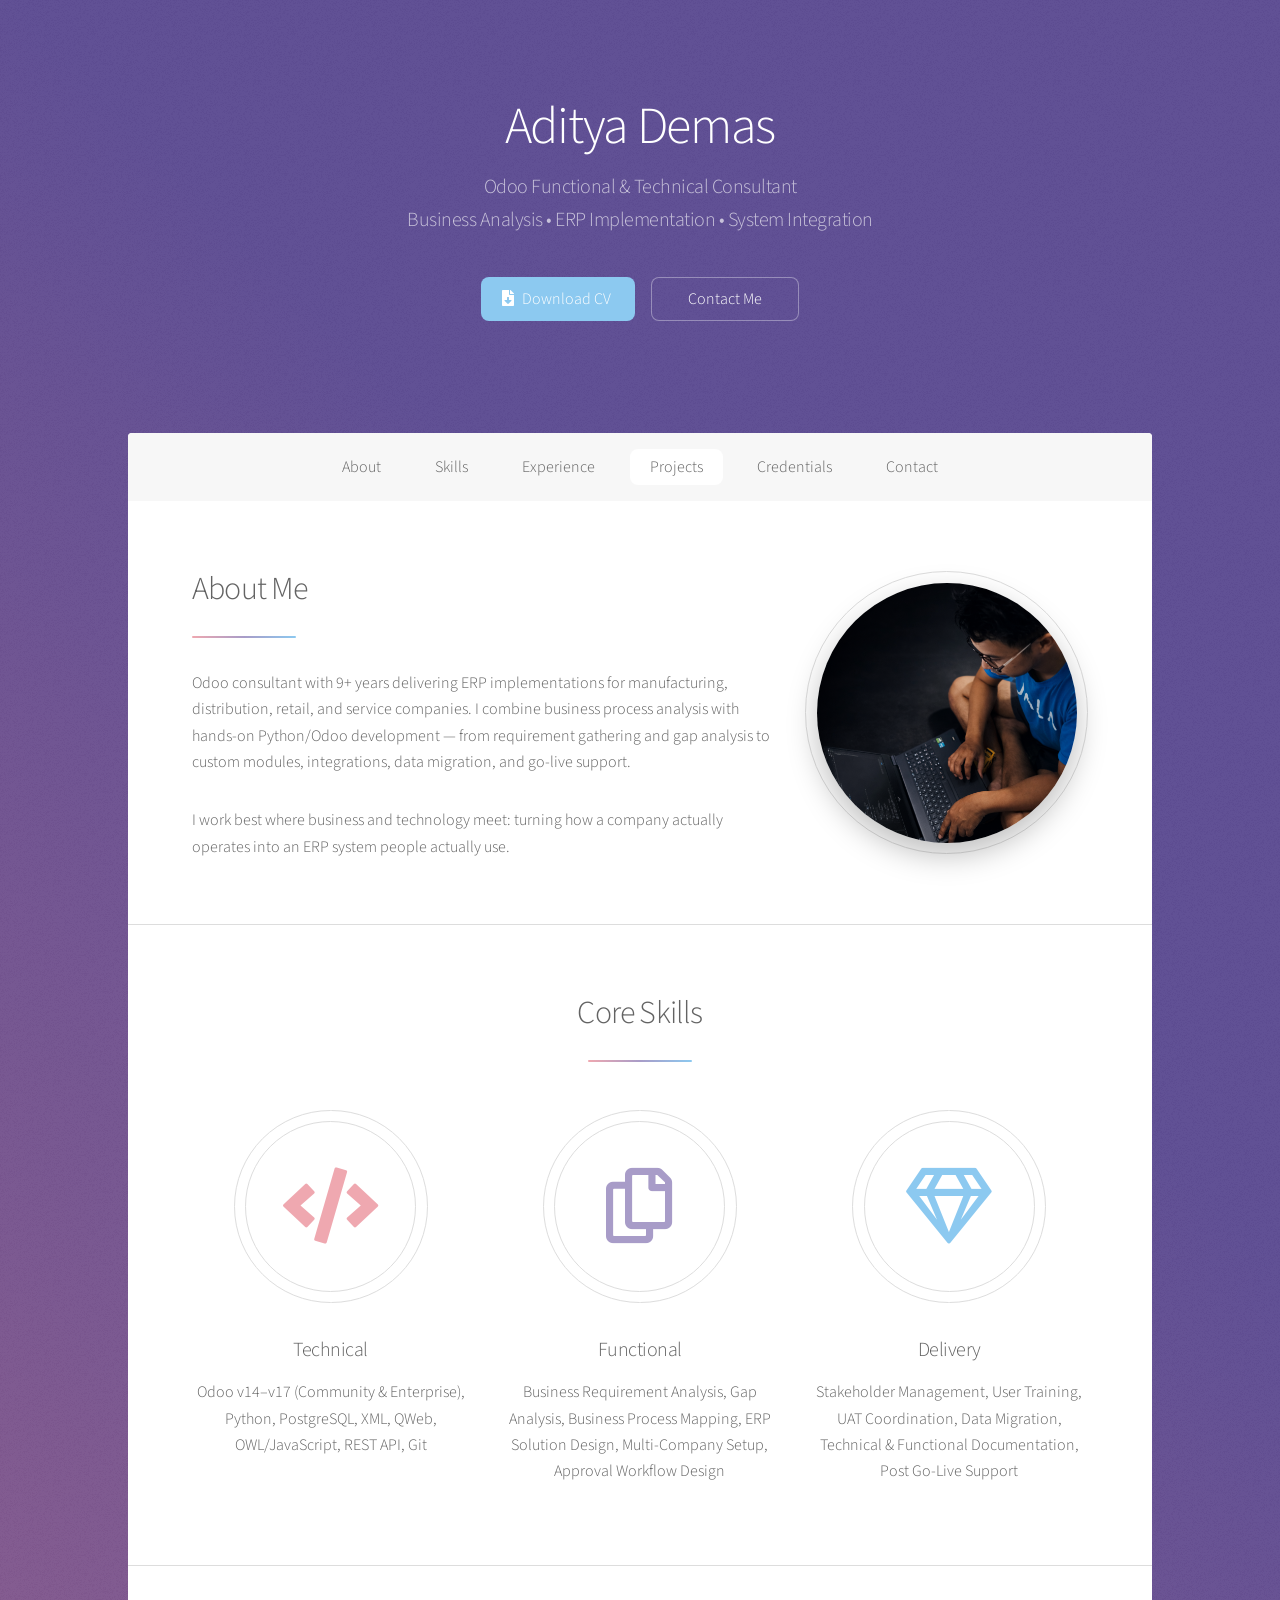
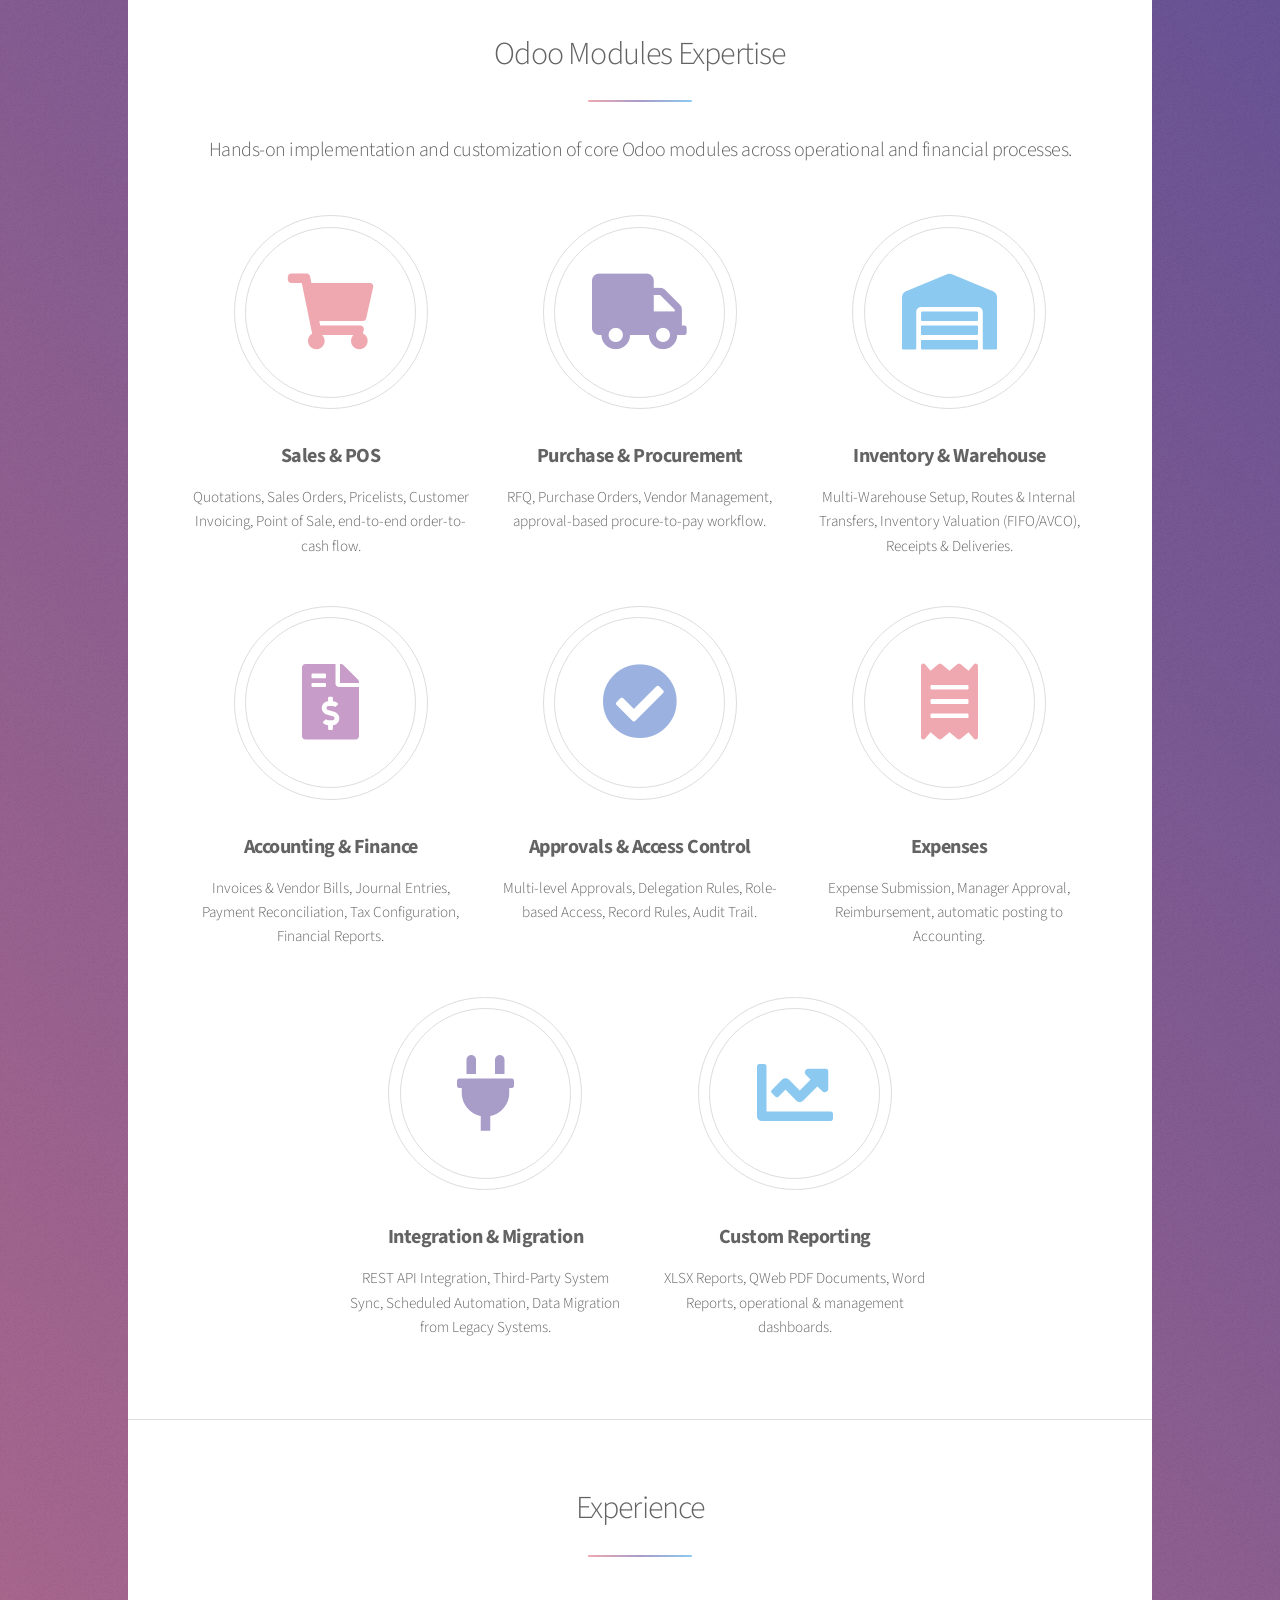
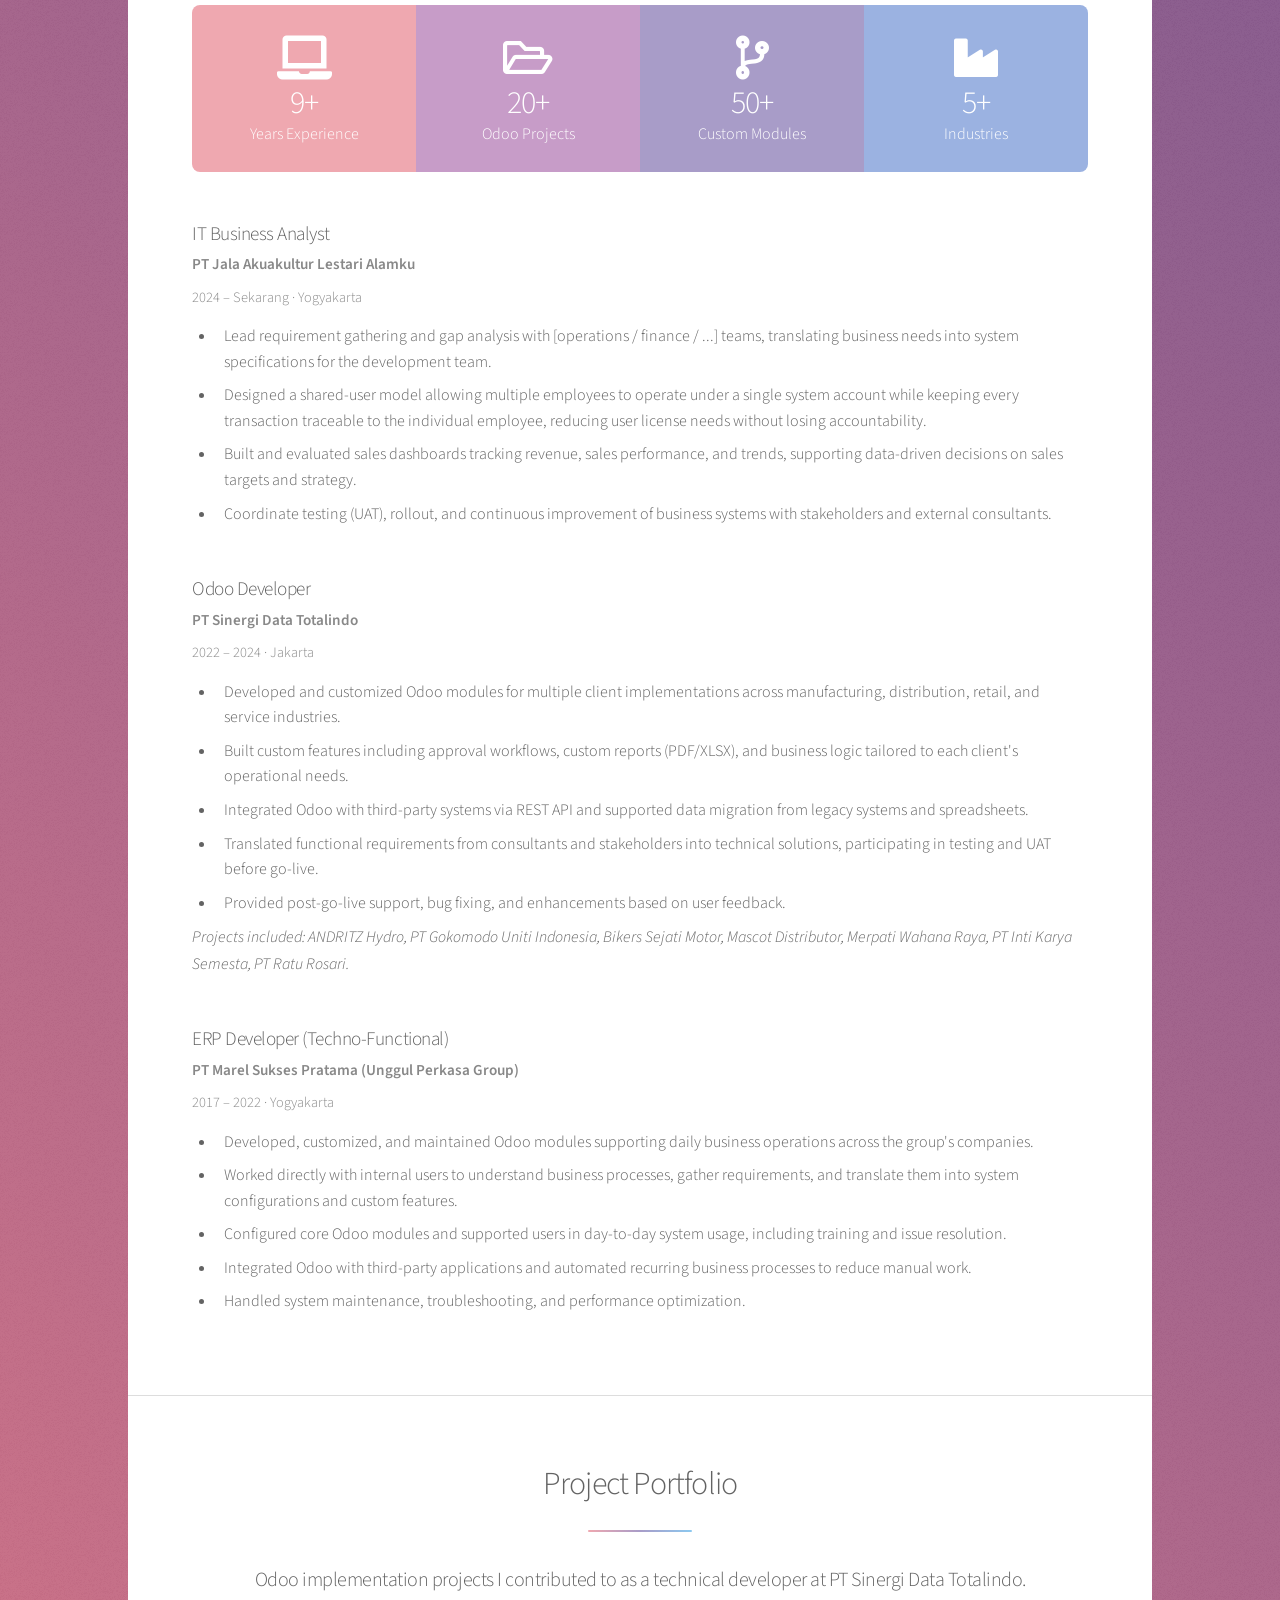
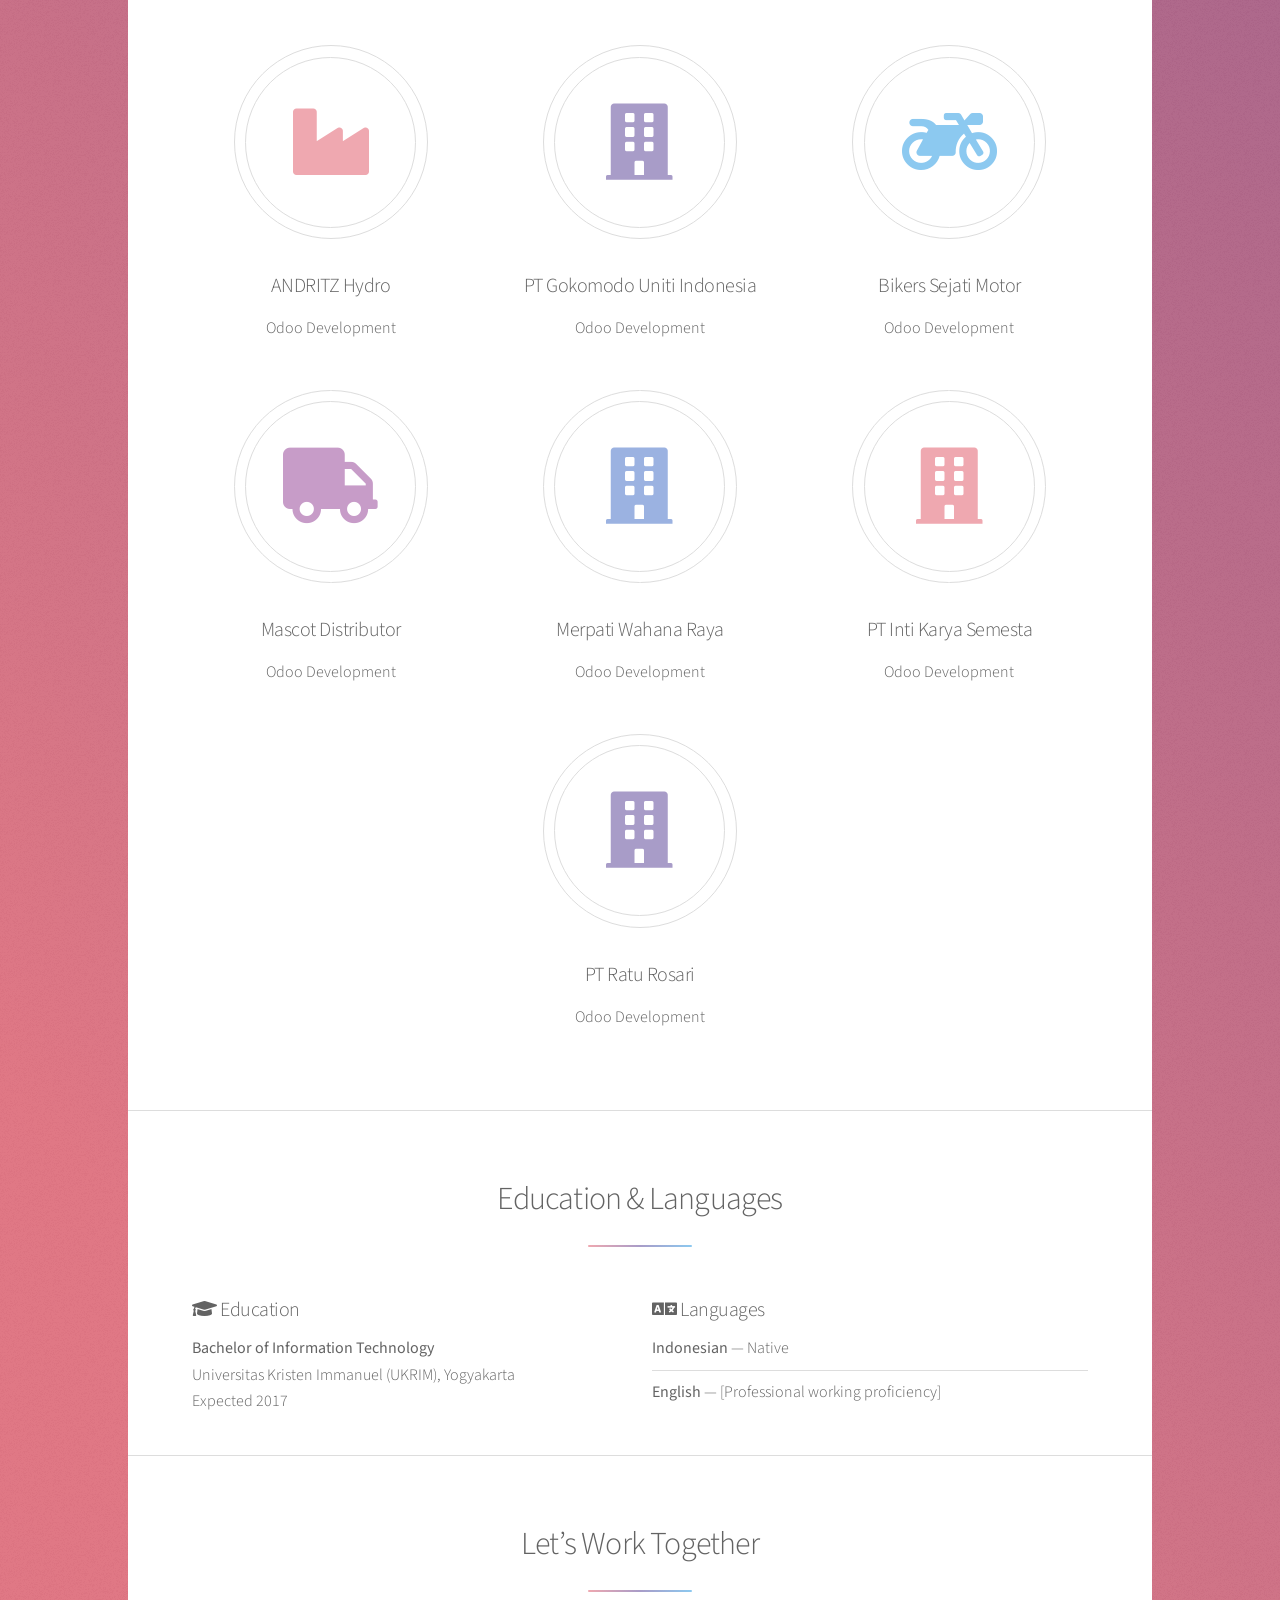
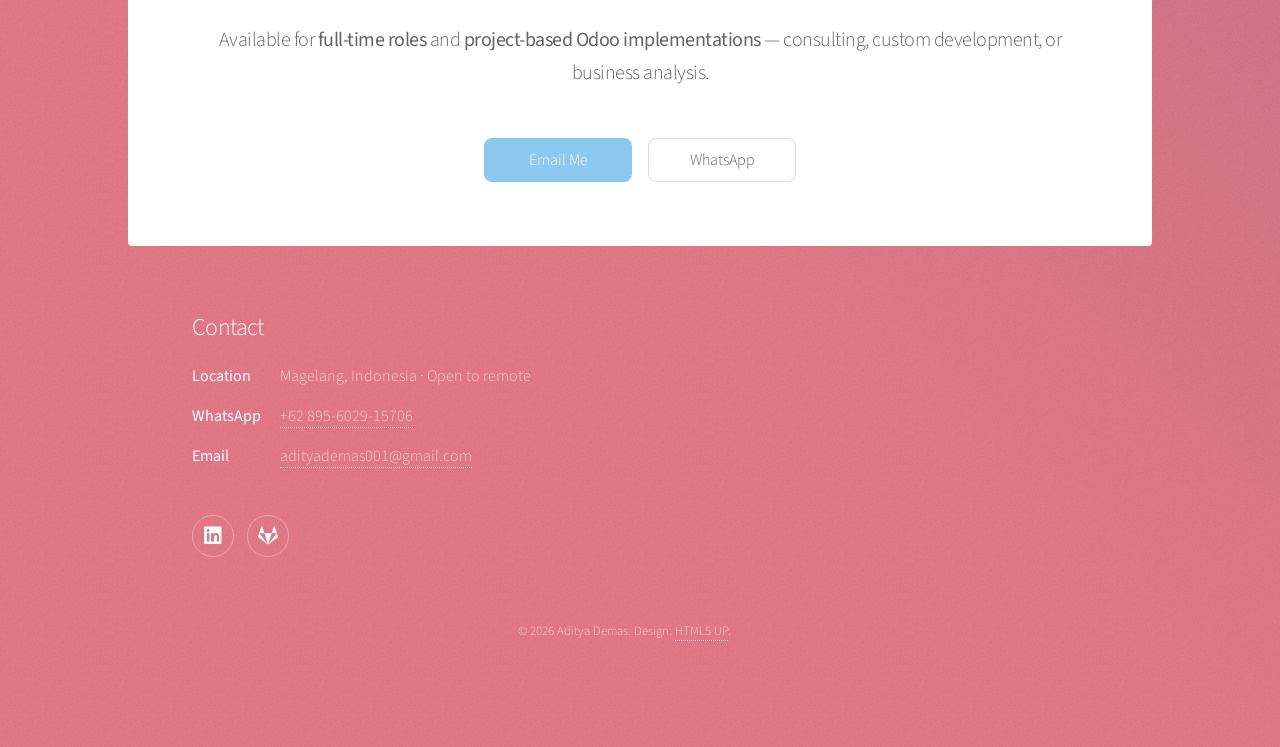
<file: index.html>
<!DOCTYPE HTML>
<!--
	Template: Stellar by HTML5 UP (html5up.net) | Licensed under CCA 3.0
	Atribusi di footer wajib dipertahankan sesuai lisensi.
-->
<html lang="en">

<head>
	<title>Aditya Demas | Odoo Functional & Technical Consultant</title>
	<meta charset="utf-8" />
	<meta name="viewport" content="width=device-width, initial-scale=1" />

	<!-- SEO -->
	<meta name="description"
		content="Odoo Functional & Technical Consultant with 9+ years of ERP implementation experience across manufacturing, distribution, retail, and service industries. 20+ projects, 50+ custom modules." />
	<meta name="author" content="Aditya Demas" />
	<!-- TODO: ganti dengan domain final Anda -->
	<link rel="canonical" href="https://portofolio-demas.vercel.app/" />

	<!-- Open Graph (preview saat dibagikan di LinkedIn / WhatsApp) -->
	<meta property="og:type" content="website" />
	<meta property="og:title" content="Aditya Demas | Odoo Functional & Technical Consultant" />
	<meta property="og:description"
		content="9+ years delivering Odoo ERP implementations — from business analysis to custom modules, integrations, and go-live." />
	<meta property="og:url" content="https://portofolio-demas.vercel.app/" />
	<!-- TODO: buat gambar 1200x630 px, simpan di images/og-cover.png -->
	<meta property="og:image" content="https://portofolio-demas.vercel.app/images/og-cover.png" />
	<meta name="twitter:card" content="summary_large_image" />

	<!-- TODO: tambahkan favicon di images/favicon.png -->
	<link rel="icon" type="image/png" href="images/favicon.png" />

	<link rel="stylesheet" href="assets/css/main.css" />
	<noscript>
		<link rel="stylesheet" href="assets/css/noscript.css" />
	</noscript>

	<!-- Style tambahan untuk elemen baru -->
	<style>
		.experience-item .meta {
			display: block;
			margin: -0.25em 0 1em 0;
			font-size: 0.9em;
			opacity: 0.75;
		}

		.experience-item .company {
			display: block;
			font-weight: 600;
		}

		.case-studies {
			display: grid;
			grid-template-columns: repeat(auto-fit, minmax(280px, 1fr));
			gap: 1.5em;
			text-align: left;
			margin-top: 1em;
		}

		.case-study {
			border: solid 1px rgba(0, 0, 0, 0.1);
			border-radius: 8px;
			padding: 1.75em;
		}

		.case-study h3 {
			margin-bottom: 0.25em;
		}

		.case-study .tags {
			font-size: 0.8em;
			opacity: 0.7;
			margin-bottom: 1em;
			display: block;
		}

		.case-study dl {
			margin: 0;
		}

		.case-study dt {
			font-weight: 600;
			margin-top: 0.75em;
		}

		.case-study dd {
			margin-left: 0;
		}

		.credentials {
			display: grid;
			grid-template-columns: repeat(auto-fit, minmax(240px, 1fr));
			gap: 1.5em;
			text-align: left;
		}

		.credentials h3 {
			margin-bottom: 0.5em;
		}

		.credentials ul {
			margin-bottom: 0;
		}
	</style>
</head>

<body class="is-preload">

	<div id="wrapper">

		<!-- Header -->
		<header id="header" class="alt">
			<h1>Aditya Demas</h1>
			<p>Odoo Functional &amp; Technical Consultant<br />
				Business Analysis • ERP Implementation • System Integration</p>
			<ul class="actions special">
				<!-- TODO: upload CV ke folder files/ -->
				<ul class="actions special">
					<li><a href="cv/CV-Aditya-Demas.pdf" class="button primary icon solid fa-file-download"
							download="CV-Aditya-Demas.pdf">Download CV</a></li>
					<li><a href="#contact" class="button">Contact Me</a></li>
				</ul>
			</ul>
		</header>

		<!-- Nav -->
		<nav id="nav">
			<ul>
				<li><a href="#about" class="active">About</a></li>
				<li><a href="#skills">Skills</a></li>
				<li><a href="#experience">Experience</a></li>
				<li><a href="#projects">Projects</a></li>
				<li><a href="#credentials">Credentials</a></li>
				<li><a href="#contact">Contact</a></li>
			</ul>
		</nav>

		<!-- Main -->
		<div id="main">

			<!-- About -->
			<section id="about" class="main">
				<div class="spotlight">
					<div class="content">
						<header class="major">
							<h2>About Me</h2>
						</header>
						<p>
							Odoo consultant with 9+ years delivering ERP implementations for manufacturing,
							distribution, retail, and service companies. I combine business process analysis
							with hands-on Python/Odoo development — from requirement gathering and gap
							analysis to custom modules, integrations, data migration, and go-live support.
						</p>
						<p>
							I work best where business and technology meet: turning how a company actually
							operates into an ERP system people actually use.
						</p>
					</div>
					<span class="image profile-pic">
						<img src="images/pp.png" alt="Aditya Demas" />
					</span>
				</div>
			</section>

			<!-- Skills -->
			<section id="skills" class="main special">
				<header class="major">
					<h2>Core Skills</h2>
				</header>
				<ul class="features">
					<li>
						<span class="icon solid major style1 fa-code"></span>
						<h3>Technical</h3>
						<!-- TODO: tambahkan versi Odoo yang lebih baru jika pernah menanganinya -->
						<p>
							Odoo v14–v17 (Community &amp; Enterprise), Python, PostgreSQL,
							XML, QWeb, OWL/JavaScript, REST API, Git
						</p>
					</li>
					<li>
						<span class="icon major style3 fa-copy"></span>
						<h3>Functional</h3>
						<p>
							Business Requirement Analysis, Gap Analysis, Business Process Mapping,
							ERP Solution Design, Multi-Company Setup, Approval Workflow Design
						</p>
					</li>
					<li>
						<span class="icon major style5 fa-gem"></span>
						<h3>Delivery</h3>
						<p>
							Stakeholder Management, User Training, UAT Coordination,
							Data Migration, Technical &amp; Functional Documentation,
							Post Go-Live Support
						</p>
					</li>
				</ul>
			</section>

			<!-- ERP Modules Expertise -->
			<section id="modules" class="main special">
				<header class="major">
					<h2>Odoo Modules Expertise</h2>
					<p>
						Hands-on implementation and customization of core Odoo modules
						across operational and financial processes.
					</p>
				</header>

				<ul class="features">
					<li>
						<span class="icon solid major style1 fa-shopping-cart"></span>
						<h3>Sales &amp; POS</h3>
						<p>
							Quotations, Sales Orders, Pricelists, Customer Invoicing,
							Point of Sale, end-to-end order-to-cash flow.
						</p>
					</li>
					<li>
						<span class="icon solid major style3 fa-truck"></span>
						<h3>Purchase &amp; Procurement</h3>
						<p>
							RFQ, Purchase Orders, Vendor Management,
							approval-based procure-to-pay workflow.
						</p>
					</li>
					<li>
						<span class="icon solid major style5 fa-warehouse"></span>
						<h3>Inventory &amp; Warehouse</h3>
						<p>
							Multi-Warehouse Setup, Routes &amp; Internal Transfers,
							Inventory Valuation (FIFO/AVCO), Receipts &amp; Deliveries.
						</p>
					</li>
					<li>
						<span class="icon solid major style2 fa-file-invoice-dollar"></span>
						<h3>Accounting &amp; Finance</h3>
						<p>
							Invoices &amp; Vendor Bills, Journal Entries, Payment Reconciliation,
							Tax Configuration, Financial Reports.
						</p>
					</li>
					<li>
						<span class="icon solid major style4 fa-check-circle"></span>
						<h3>Approvals &amp; Access Control</h3>
						<p>
							Multi-level Approvals, Delegation Rules, Role-based Access,
							Record Rules, Audit Trail.
						</p>
					</li>
					<li>
						<span class="icon solid major style1 fa-receipt"></span>
						<h3>Expenses</h3>
						<p>
							Expense Submission, Manager Approval, Reimbursement,
							automatic posting to Accounting.
						</p>
					</li>
					<li>
						<span class="icon solid major style3 fa-plug"></span>
						<h3>Integration &amp; Migration</h3>
						<p>
							REST API Integration, Third-Party System Sync,
							Scheduled Automation, Data Migration from Legacy Systems.
						</p>
					</li>
					<li>
						<span class="icon solid major style5 fa-chart-line"></span>
						<h3>Custom Reporting</h3>
						<p>
							XLSX Reports, QWeb PDF Documents, Word Reports,
							operational &amp; management dashboards.
						</p>
					</li>
				</ul>
			</section>

			<!-- Experience -->
			<section id="experience" class="main special">
				<header class="major">
					<h2>Experience</h2>
				</header>

				<ul class="statistics">
					<li class="style1">
						<span class="icon solid fa-laptop"></span>
						<strong>9+</strong> Years Experience
					</li>
					<li class="style2">
						<span class="icon fa-folder-open"></span>
						<strong>20+</strong> Odoo Projects
					</li>
					<li class="style3">
						<span class="icon solid fa-code-branch"></span>
						<strong>50+</strong> Custom Modules
					</li>
					<li class="style4">
						<span class="icon solid fa-industry"></span>
						<!-- TODO: isi jumlah industri yang benar -->
						<strong>5+</strong> Industries
					</li>
				</ul>

				<div class="experience-list" style="text-align: left;">

					<div class="experience-item">
						<h3>IT Business Analyst</h3>
						<span class="company">PT Jala Akuakultur Lestari Alamku</span>
						<!-- TODO: isi periode & lokasi -->
						<span class="meta">2024 – Sekarang · Yogyakarta</span>
						<!-- TODO: ganti [..] dengan data nyata, hapus poin yang tidak relevan -->
						<ul>
							<li>Lead requirement gathering and gap analysis with [operations / finance / ...]
								teams, translating business needs into system specifications for the
								development team.</li>
							<li>Designed a shared-user model allowing multiple employees to operate under a single
								system account while keeping every transaction traceable to the individual employee,
								reducing user license needs without losing accountability.</li>
							<li>Built and evaluated sales dashboards tracking revenue, sales performance, and trends,
								supporting data-driven decisions on sales targets and strategy.</li>
							<li>Coordinate testing (UAT), rollout, and continuous improvement of business
								systems with stakeholders and external consultants.</li>
						</ul>
					</div>

					<div class="experience-item">
						<h3>Odoo Developer</h3>
						<span class="company">PT Sinergi Data Totalindo</span>
						<span class="meta">2022 – 2024 · Jakarta</span>
						<ul>
							<li>Developed and customized Odoo modules for multiple client implementations across
								manufacturing, distribution, retail, and service industries.</li>
							<li>Built custom features including approval workflows, custom reports (PDF/XLSX),
								and business logic tailored to each client's operational needs.</li>
							<li>Integrated Odoo with third-party systems via REST API and supported data migration
								from legacy systems and spreadsheets.</li>
							<li>Translated functional requirements from consultants and stakeholders into
								technical solutions, participating in testing and UAT before go-live.</li>
							<li>Provided post-go-live support, bug fixing, and enhancements based on user feedback.</li>
						</ul>
						<p><em>Projects included: ANDRITZ Hydro, PT Gokomodo Uniti Indonesia, Bikers Sejati Motor,
								Mascot Distributor, Merpati Wahana Raya, PT Inti Karya Semesta, PT Ratu Rosari.</em></p>
					</div>

					<div class="experience-item">
						<h3>ERP Developer (Techno-Functional)</h3>
						<span class="company">PT Marel Sukses Pratama (Unggul Perkasa Group)</span>
						<span class="meta">2017 – 2022 · Yogyakarta</span>
						<ul>
							<li>Developed, customized, and maintained Odoo modules supporting daily business
								operations across the group's companies.</li>
							<li>Worked directly with internal users to understand business processes, gather
								requirements, and translate them into system configurations and custom features.</li>
							<li>Configured core Odoo modules and supported users in day-to-day system usage,
								including training and issue resolution.</li>
							<li>Integrated Odoo with third-party applications and automated recurring
								business processes to reduce manual work.</li>
							<li>Handled system maintenance, troubleshooting, and performance optimization.</li>
						</ul>
					</div>

				</div>
			</section>

			<!-- Case Studies -->
			<section id="projects" class="main special">
				<header class="major">
					<h2>Project Portfolio</h2>
					<p>Odoo implementation projects I contributed to as a technical developer
						at PT Sinergi Data Totalindo.</p>
				</header>

				<ul class="features">
					<li>
						<span class="icon solid major style1 fa-industry"></span>
						<h3>ANDRITZ Hydro</h3>
						<p>Odoo Development</p>
					</li>
					<li>
						<span class="icon solid major style3 fa-building"></span>
						<h3>PT Gokomodo Uniti Indonesia</h3>
						<p>Odoo Development</p>
					</li>
					<li>
						<span class="icon solid major style5 fa-motorcycle"></span>
						<h3>Bikers Sejati Motor</h3>
						<p>Odoo Development</p>
					</li>
					<li>
						<span class="icon solid major style2 fa-truck"></span>
						<h3>Mascot Distributor</h3>
						<p>Odoo Development</p>
					</li>
					<li>
						<span class="icon solid major style4 fa-building"></span>
						<h3>Merpati Wahana Raya</h3>
						<p>Odoo Development</p>
					</li>
					<li>
						<span class="icon solid major style1 fa-building"></span>
						<h3>PT Inti Karya Semesta</h3>
						<p>Odoo Development</p>
					</li>
					<li>
						<span class="icon solid major style3 fa-building"></span>
						<h3>PT Ratu Rosari</h3>
						<p>Odoo Development</p>
					</li>
				</ul>
			</section>

			<!-- Credentials -->
			<section id="credentials" class="main special">
				<header class="major">
					<h2>Education &amp; Languages</h2>
				</header>
				<div class="credentials">
					<div>
						<h3><span class="icon solid fa-graduation-cap"></span> Education</h3>
						<ul class="alt">
							<li><strong>Bachelor of Information Technology</strong><br />
								Universitas Kristen Immanuel (UKRIM), Yogyakarta<br />
								Expected 2017</li>
						</ul>
					</div>
					<div>
						<h3><span class="icon solid fa-language"></span> Languages</h3>
						<ul class="alt">
							<li><strong>Indonesian</strong> — Native</li>
							<li><strong>English</strong> — [Professional working proficiency]</li>
						</ul>
					</div>
				</div>
			</section>

			<!-- CTA -->
			<section id="cta" class="main special">
				<header class="major">
					<h2>Let’s Work Together</h2>
					<p>
						Available for <strong>full-time roles</strong> and <strong>project-based Odoo
							implementations</strong> — consulting, custom development, or business analysis.
					</p>
				</header>
				<footer class="major">
					<ul class="actions special">
						<li><a href="mailto:adityademas001@gmail.com" class="button primary">Email Me</a></li>
						<li><a href="https://wa.me/62895602915706" class="button" target="_blank"
								rel="noopener">WhatsApp</a></li>
					</ul>
				</footer>
			</section>

		</div>

		<!-- Footer -->
		<footer id="footer">
			<section id="contact">
				<h2>Contact</h2>
				<dl class="alt">
					<dt>Location</dt>
					<!-- TODO: kota memberi konteks zona waktu / onsite -->
					<dd>Magelang, Indonesia · Open to remote</dd>
					<dt>WhatsApp</dt>
					<dd><a href="https://wa.me/62895602915706" target="_blank" rel="noopener">+62 895-6029-15706</a>
					</dd>
					<dt>Email</dt>
					<dd><a href="mailto:adityademas001@gmail.com">adityademas001@gmail.com</a></dd>
				</dl>
				<ul class="icons">
					<li><a href="https://www.linkedin.com/in/demas-kristiawan-564075175"
							class="icon brands fa-linkedin alt" target="_blank" rel="noopener"><span
								class="label">LinkedIn</span></a></li>
					<li><a href="https://gitlab.com/aditya_demas" class="icon brands fa-gitlab alt" target="_blank"
							rel="noopener"><span class="label">GitLab</span></a></li>
				</ul>
			</section>
			<p class="copyright">
				&copy; 2026 Aditya Demas. Design: <a href="https://html5up.net">HTML5 UP</a>.
			</p>
		</footer>

	</div>

	<!-- Scripts -->
	<script src="assets/js/jquery.min.js"></script>
	<script src="assets/js/jquery.scrollex.min.js"></script>
	<script src="assets/js/jquery.scrolly.min.js"></script>
	<script src="assets/js/browser.min.js"></script>
	<script src="assets/js/breakpoints.min.js"></script>
	<script src="assets/js/util.js"></script>
	<script src="assets/js/main.js"></script>

</body>

</html>
</file>
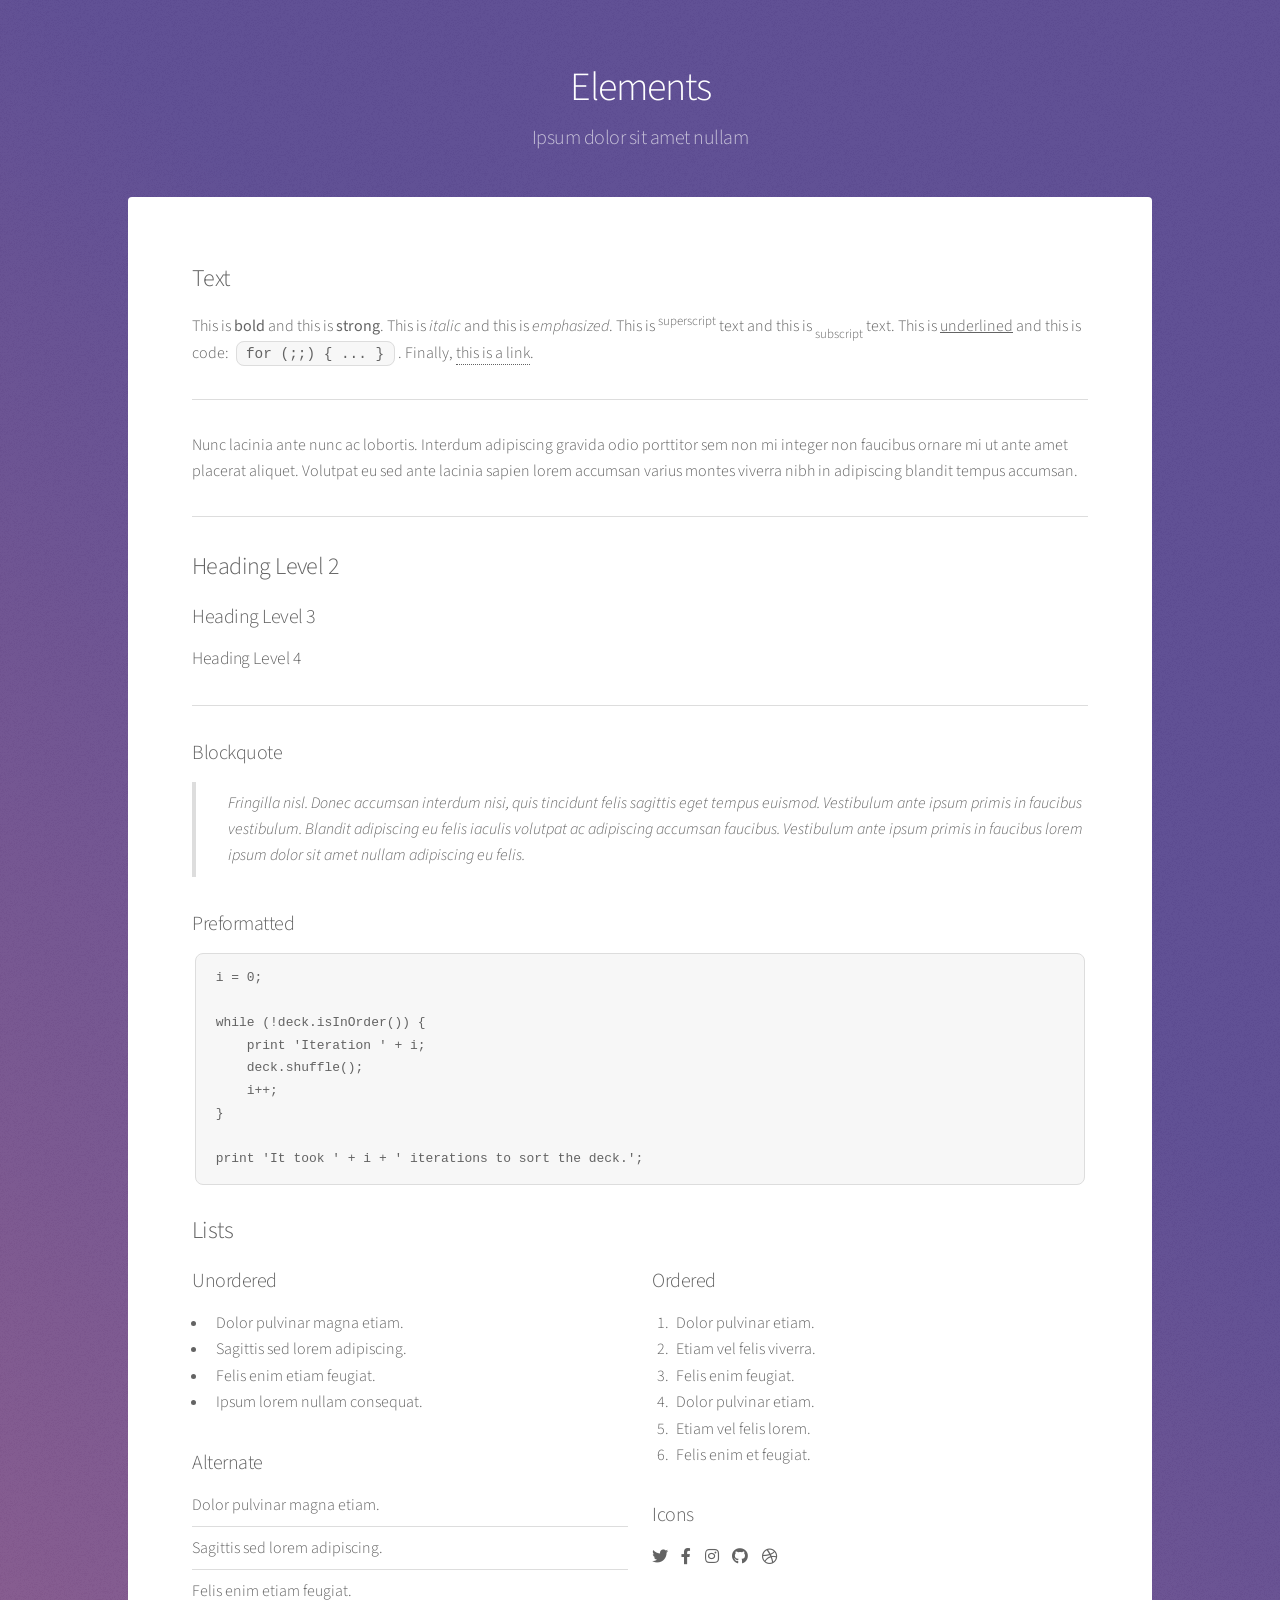
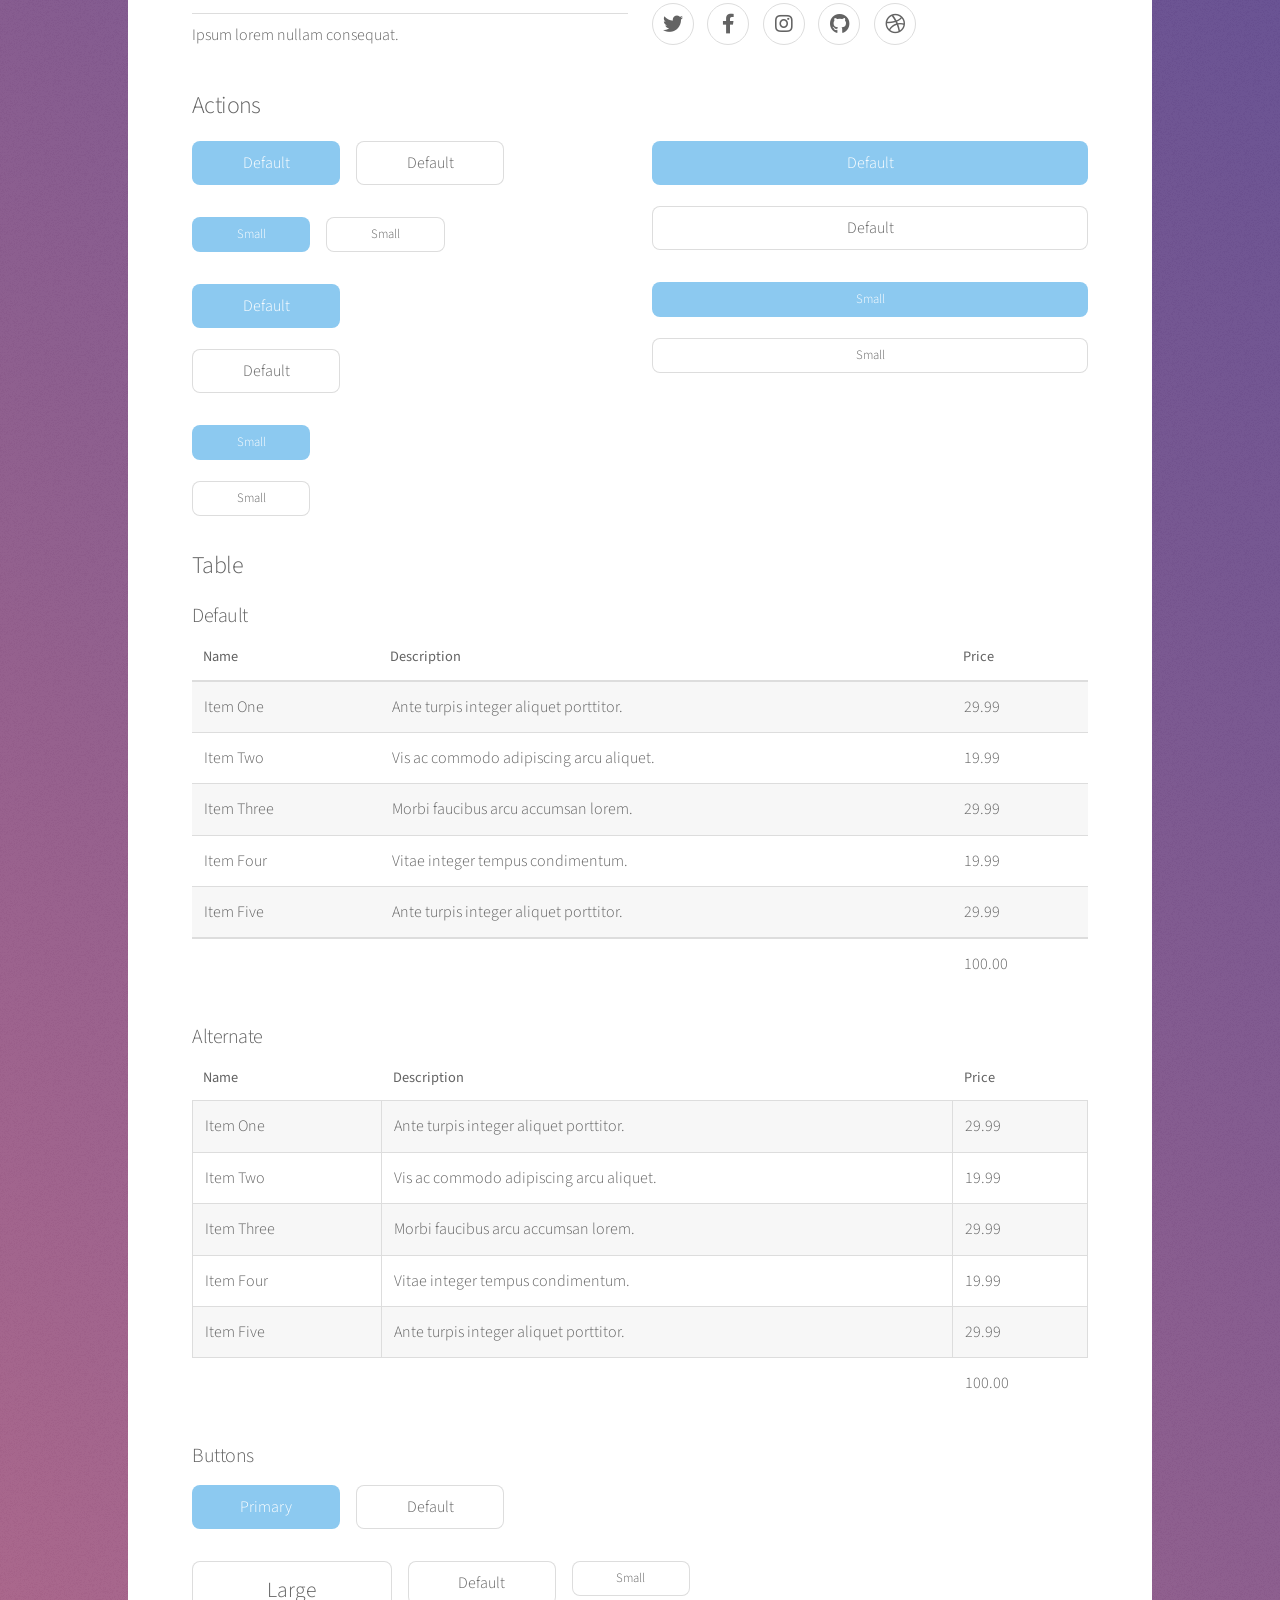
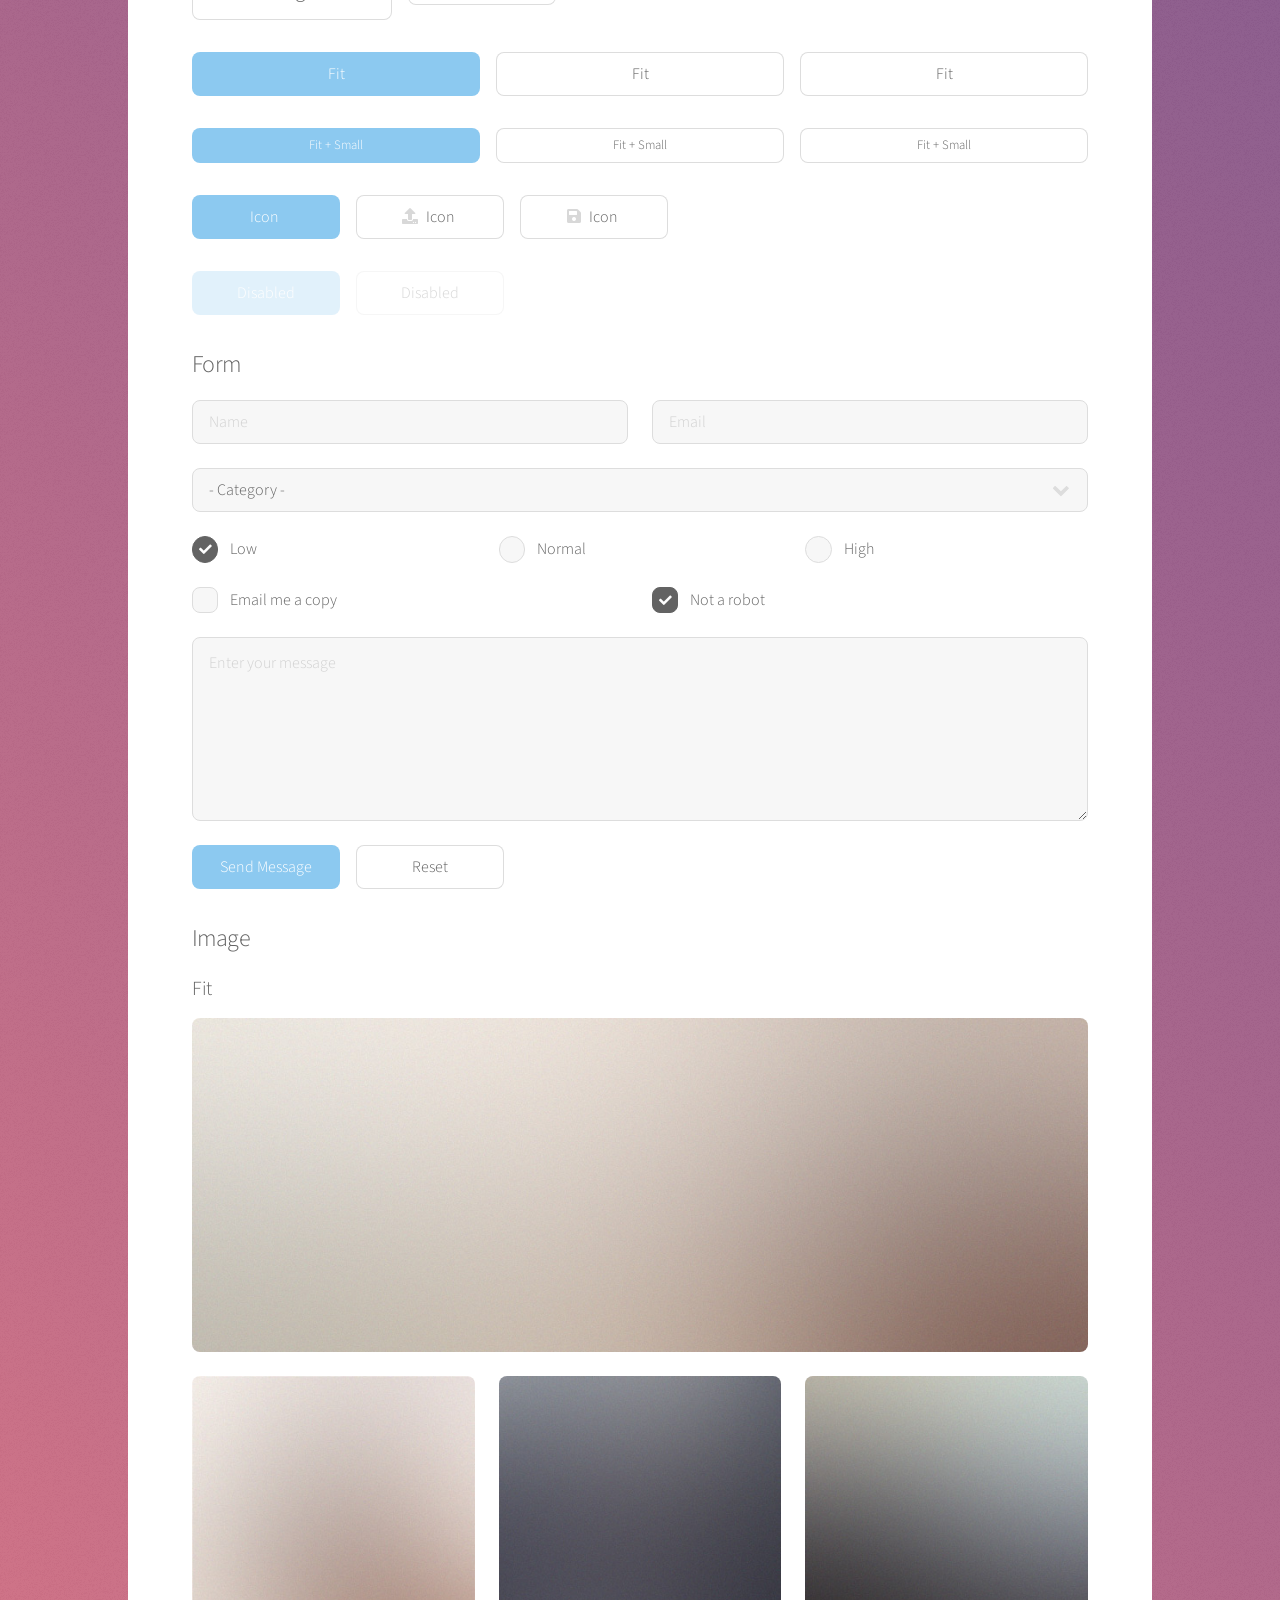
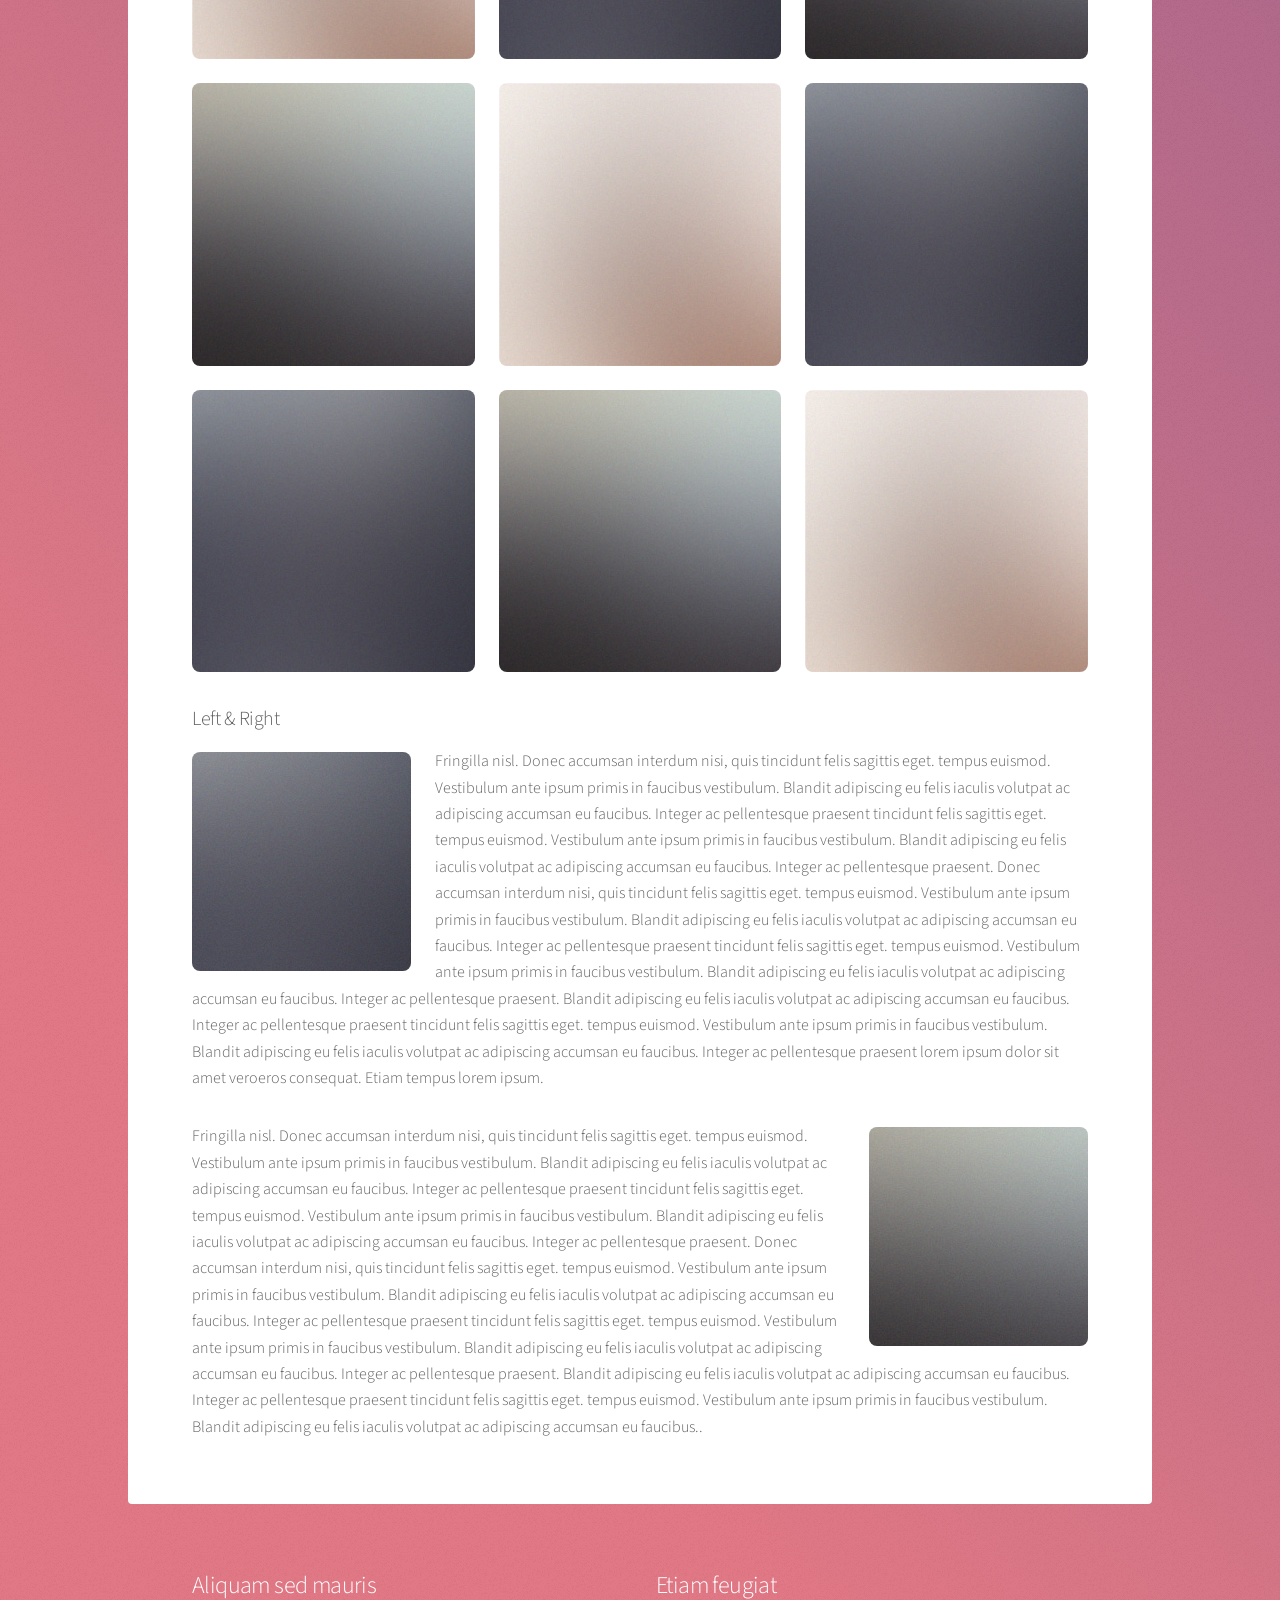
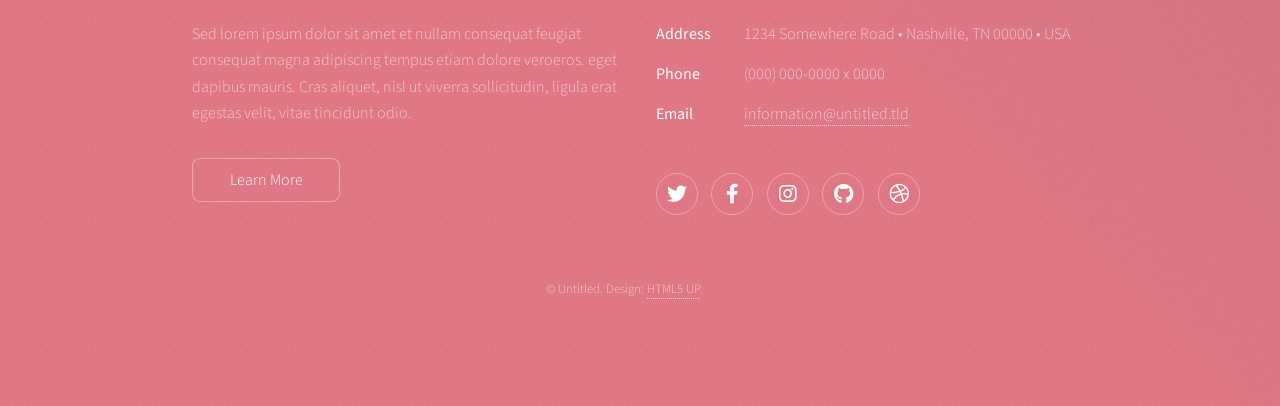
<file: elements.html>
<!DOCTYPE HTML>
<!--
	Stellar by HTML5 UP
	html5up.net | @ajlkn
	Free for personal and commercial use under the CCA 3.0 license (html5up.net/license)
-->
<html>
	<head>
		<title>Elements - Stellar by HTML5 UP</title>
		<meta charset="utf-8" />
		<meta name="viewport" content="width=device-width, initial-scale=1, user-scalable=no" />
		<link rel="stylesheet" href="assets/css/main.css" />
		<noscript><link rel="stylesheet" href="assets/css/noscript.css" /></noscript>
	</head>
	<body class="is-preload">

		<!-- Wrapper -->
			<div id="wrapper">

				<!-- Header -->
					<header id="header">
						<h1>Elements</h1>
						<p>Ipsum dolor sit amet nullam</p>
					</header>

				<!-- Main -->
					<div id="main">

						<!-- Content -->
							<section id="content" class="main">

								<!-- Text -->
									<section>
										<h2>Text</h2>
										<p>This is <b>bold</b> and this is <strong>strong</strong>. This is <i>italic</i> and this is <em>emphasized</em>.
										This is <sup>superscript</sup> text and this is <sub>subscript</sub> text.
										This is <u>underlined</u> and this is code: <code>for (;;) { ... }</code>. Finally, <a href="#">this is a link</a>.</p>
										<hr />
										<p>Nunc lacinia ante nunc ac lobortis. Interdum adipiscing gravida odio porttitor sem non mi integer non faucibus ornare mi ut ante amet placerat aliquet. Volutpat eu sed ante lacinia sapien lorem accumsan varius montes viverra nibh in adipiscing blandit tempus accumsan.</p>
										<hr />
										<h2>Heading Level 2</h2>
										<h3>Heading Level 3</h3>
										<h4>Heading Level 4</h4>
										<hr />
										<h3>Blockquote</h3>
										<blockquote>Fringilla nisl. Donec accumsan interdum nisi, quis tincidunt felis sagittis eget tempus euismod. Vestibulum ante ipsum primis in faucibus vestibulum. Blandit adipiscing eu felis iaculis volutpat ac adipiscing accumsan faucibus. Vestibulum ante ipsum primis in faucibus lorem ipsum dolor sit amet nullam adipiscing eu felis.</blockquote>
										<h3>Preformatted</h3>
										<pre><code>i = 0;

while (!deck.isInOrder()) {
    print 'Iteration ' + i;
    deck.shuffle();
    i++;
}

print 'It took ' + i + ' iterations to sort the deck.';</code></pre>
									</section>

								<!-- Lists -->
									<section>
										<h2>Lists</h2>
										<div class="row">
											<div class="col-6 col-12-medium">
												<h3>Unordered</h3>
												<ul>
													<li>Dolor pulvinar magna etiam.</li>
													<li>Sagittis sed lorem adipiscing.</li>
													<li>Felis enim etiam feugiat.</li>
													<li>Ipsum lorem nullam consequat.</li>
												</ul>
												<h3>Alternate</h3>
												<ul class="alt">
													<li>Dolor pulvinar magna etiam.</li>
													<li>Sagittis sed lorem adipiscing.</li>
													<li>Felis enim etiam feugiat.</li>
													<li>Ipsum lorem nullam consequat.</li>
												</ul>
											</div>
											<div class="col-6 col-12-medium">
												<h3>Ordered</h3>
												<ol>
													<li>Dolor pulvinar etiam.</li>
													<li>Etiam vel felis viverra.</li>
													<li>Felis enim feugiat.</li>
													<li>Dolor pulvinar etiam.</li>
													<li>Etiam vel felis lorem.</li>
													<li>Felis enim et feugiat.</li>
												</ol>
												<h3>Icons</h3>
												<ul class="icons">
													<li><a href="#" class="icon brands fa-twitter"><span class="label">Twitter</span></a></li>
													<li><a href="#" class="icon brands fa-facebook-f"><span class="label">Facebook</span></a></li>
													<li><a href="#" class="icon brands fa-instagram"><span class="label">Instagram</span></a></li>
													<li><a href="#" class="icon brands fa-github"><span class="label">GitHub</span></a></li>
													<li><a href="#" class="icon brands fa-dribbble"><span class="label">Dribbble</span></a></li>
												</ul>
												<ul class="icons">
													<li><a href="#" class="icon brands alt fa-twitter"><span class="label">Twitter</span></a></li>
													<li><a href="#" class="icon brands alt fa-facebook-f"><span class="label">Facebook</span></a></li>
													<li><a href="#" class="icon brands alt fa-instagram"><span class="label">Instagram</span></a></li>
													<li><a href="#" class="icon brands alt fa-github"><span class="label">GitHub</span></a></li>
													<li><a href="#" class="icon brands alt fa-dribbble"><span class="label">Dribbble</span></a></li>
												</ul>
											</div>
										</div>
										<h2>Actions</h2>
										<div class="row">
											<div class="col-6 col-12-medium">
												<ul class="actions">
													<li><a href="#" class="button primary">Default</a></li>
													<li><a href="#" class="button">Default</a></li>
												</ul>
												<ul class="actions small">
													<li><a href="#" class="button primary small">Small</a></li>
													<li><a href="#" class="button small">Small</a></li>
												</ul>
												<ul class="actions stacked">
													<li><a href="#" class="button primary">Default</a></li>
													<li><a href="#" class="button">Default</a></li>
												</ul>
												<ul class="actions stacked">
													<li><a href="#" class="button primary small">Small</a></li>
													<li><a href="#" class="button small">Small</a></li>
												</ul>
											</div>
											<div class="col-6 col-12-medium">
												<ul class="actions stacked">
													<li><a href="#" class="button primary fit">Default</a></li>
													<li><a href="#" class="button fit">Default</a></li>
												</ul>
												<ul class="actions stacked">
													<li><a href="#" class="button primary small fit">Small</a></li>
													<li><a href="#" class="button small fit">Small</a></li>
												</ul>
											</div>
										</div>
									</section>

								<!-- Table -->
									<section>
										<h2>Table</h2>
										<h3>Default</h3>
										<div class="table-wrapper">
											<table>
												<thead>
													<tr>
														<th>Name</th>
														<th>Description</th>
														<th>Price</th>
													</tr>
												</thead>
												<tbody>
													<tr>
														<td>Item One</td>
														<td>Ante turpis integer aliquet porttitor.</td>
														<td>29.99</td>
													</tr>
													<tr>
														<td>Item Two</td>
														<td>Vis ac commodo adipiscing arcu aliquet.</td>
														<td>19.99</td>
													</tr>
													<tr>
														<td>Item Three</td>
														<td> Morbi faucibus arcu accumsan lorem.</td>
														<td>29.99</td>
													</tr>
													<tr>
														<td>Item Four</td>
														<td>Vitae integer tempus condimentum.</td>
														<td>19.99</td>
													</tr>
													<tr>
														<td>Item Five</td>
														<td>Ante turpis integer aliquet porttitor.</td>
														<td>29.99</td>
													</tr>
												</tbody>
												<tfoot>
													<tr>
														<td colspan="2"></td>
														<td>100.00</td>
													</tr>
												</tfoot>
											</table>
										</div>

										<h3>Alternate</h3>
										<div class="table-wrapper">
											<table class="alt">
												<thead>
													<tr>
														<th>Name</th>
														<th>Description</th>
														<th>Price</th>
													</tr>
												</thead>
												<tbody>
													<tr>
														<td>Item One</td>
														<td>Ante turpis integer aliquet porttitor.</td>
														<td>29.99</td>
													</tr>
													<tr>
														<td>Item Two</td>
														<td>Vis ac commodo adipiscing arcu aliquet.</td>
														<td>19.99</td>
													</tr>
													<tr>
														<td>Item Three</td>
														<td> Morbi faucibus arcu accumsan lorem.</td>
														<td>29.99</td>
													</tr>
													<tr>
														<td>Item Four</td>
														<td>Vitae integer tempus condimentum.</td>
														<td>19.99</td>
													</tr>
													<tr>
														<td>Item Five</td>
														<td>Ante turpis integer aliquet porttitor.</td>
														<td>29.99</td>
													</tr>
												</tbody>
												<tfoot>
													<tr>
														<td colspan="2"></td>
														<td>100.00</td>
													</tr>
												</tfoot>
											</table>
										</div>
									</section>

								<!-- Buttons -->
									<section>
										<h3>Buttons</h3>
										<ul class="actions">
											<li><a href="#" class="button primary">Primary</a></li>
											<li><a href="#" class="button">Default</a></li>
										</ul>
										<ul class="actions">
											<li><a href="#" class="button large">Large</a></li>
											<li><a href="#" class="button">Default</a></li>
											<li><a href="#" class="button small">Small</a></li>
										</ul>
										<ul class="actions fit">
											<li><a href="#" class="button primary fit">Fit</a></li>
											<li><a href="#" class="button fit">Fit</a></li>
											<li><a href="#" class="button fit">Fit</a></li>
										</ul>
										<ul class="actions fit small">
											<li><a href="#" class="button primary fit small">Fit + Small</a></li>
											<li><a href="#" class="button fit small">Fit + Small</a></li>
											<li><a href="#" class="button fit small">Fit + Small</a></li>
										</ul>
										<ul class="actions">
											<li><a href="#" class="button primary icon solidfa-download">Icon</a></li>
											<li><a href="#" class="button icon solid fa-upload">Icon</a></li>
											<li><a href="#" class="button icon solid fa-save">Icon</a></li>
										</ul>
										<ul class="actions">
											<li><span class="button primary disabled">Disabled</span></li>
											<li><span class="button disabled">Disabled</span></li>
										</ul>
									</section>

								<!-- Form -->
									<section>
										<h2>Form</h2>
										<form method="post" action="#">
											<div class="row gtr-uniform">
												<div class="col-6 col-12-xsmall">
													<input type="text" name="demo-name" id="demo-name" value="" placeholder="Name" />
												</div>
												<div class="col-6 col-12-xsmall">
													<input type="email" name="demo-email" id="demo-email" value="" placeholder="Email" />
												</div>
												<div class="col-12">
													<select name="demo-category" id="demo-category">
														<option value="">- Category -</option>
														<option value="1">Manufacturing</option>
														<option value="1">Shipping</option>
														<option value="1">Administration</option>
														<option value="1">Human Resources</option>
													</select>
												</div>
												<div class="col-4 col-12-small">
													<input type="radio" id="demo-priority-low" name="demo-priority" checked>
													<label for="demo-priority-low">Low</label>
												</div>
												<div class="col-4 col-12-small">
													<input type="radio" id="demo-priority-normal" name="demo-priority">
													<label for="demo-priority-normal">Normal</label>
												</div>
												<div class="col-4 col-12-small">
													<input type="radio" id="demo-priority-high" name="demo-priority">
													<label for="demo-priority-high">High</label>
												</div>
												<div class="col-6 col-12-small">
													<input type="checkbox" id="demo-copy" name="demo-copy">
													<label for="demo-copy">Email me a copy</label>
												</div>
												<div class="col-6 col-12-small">
													<input type="checkbox" id="demo-human" name="demo-human" checked>
													<label for="demo-human">Not a robot</label>
												</div>
												<div class="col-12">
													<textarea name="demo-message" id="demo-message" placeholder="Enter your message" rows="6"></textarea>
												</div>
												<div class="col-12">
													<ul class="actions">
														<li><input type="submit" value="Send Message" class="primary" /></li>
														<li><input type="reset" value="Reset" /></li>
													</ul>
												</div>
											</div>
										</form>
									</section>

								<!-- Image -->
									<section>
										<h2>Image</h2>
										<h3>Fit</h3>
										<div class="box alt">
											<div class="row gtr-uniform">
												<div class="col-12"><span class="image fit"><img src="images/pic04.jpg" alt="" /></span></div>
												<div class="col-4"><span class="image fit"><img src="images/pic01.jpg" alt="" /></span></div>
												<div class="col-4"><span class="image fit"><img src="images/pic02.jpg" alt="" /></span></div>
												<div class="col-4"><span class="image fit"><img src="images/pic03.jpg" alt="" /></span></div>
												<div class="col-4"><span class="image fit"><img src="images/pic03.jpg" alt="" /></span></div>
												<div class="col-4"><span class="image fit"><img src="images/pic01.jpg" alt="" /></span></div>
												<div class="col-4"><span class="image fit"><img src="images/pic02.jpg" alt="" /></span></div>
												<div class="col-4"><span class="image fit"><img src="images/pic02.jpg" alt="" /></span></div>
												<div class="col-4"><span class="image fit"><img src="images/pic03.jpg" alt="" /></span></div>
												<div class="col-4"><span class="image fit"><img src="images/pic01.jpg" alt="" /></span></div>
											</div>
										</div>
										<h3>Left &amp; Right</h3>
										<p><span class="image left"><img src="images/pic05.jpg" alt="" /></span>Fringilla nisl. Donec accumsan interdum nisi, quis tincidunt felis sagittis eget. tempus euismod. Vestibulum ante ipsum primis in faucibus vestibulum. Blandit adipiscing eu felis iaculis volutpat ac adipiscing accumsan eu faucibus. Integer ac pellentesque praesent tincidunt felis sagittis eget. tempus euismod. Vestibulum ante ipsum primis in faucibus vestibulum. Blandit adipiscing eu felis iaculis volutpat ac adipiscing accumsan eu faucibus. Integer ac pellentesque praesent. Donec accumsan interdum nisi, quis tincidunt felis sagittis eget. tempus euismod. Vestibulum ante ipsum primis in faucibus vestibulum. Blandit adipiscing eu felis iaculis volutpat ac adipiscing accumsan eu faucibus. Integer ac pellentesque praesent tincidunt felis sagittis eget. tempus euismod. Vestibulum ante ipsum primis in faucibus vestibulum. Blandit adipiscing eu felis iaculis volutpat ac adipiscing accumsan eu faucibus. Integer ac pellentesque praesent. Blandit adipiscing eu felis iaculis volutpat ac adipiscing accumsan eu faucibus. Integer ac pellentesque praesent tincidunt felis sagittis eget. tempus euismod. Vestibulum ante ipsum primis in faucibus vestibulum. Blandit adipiscing eu felis iaculis volutpat ac adipiscing accumsan eu faucibus. Integer ac pellentesque praesent lorem ipsum dolor sit amet veroeros consequat. Etiam tempus lorem ipsum.</p>
										<p><span class="image right"><img src="images/pic06.jpg" alt="" /></span>Fringilla nisl. Donec accumsan interdum nisi, quis tincidunt felis sagittis eget. tempus euismod. Vestibulum ante ipsum primis in faucibus vestibulum. Blandit adipiscing eu felis iaculis volutpat ac adipiscing accumsan eu faucibus. Integer ac pellentesque praesent tincidunt felis sagittis eget. tempus euismod. Vestibulum ante ipsum primis in faucibus vestibulum. Blandit adipiscing eu felis iaculis volutpat ac adipiscing accumsan eu faucibus. Integer ac pellentesque praesent. Donec accumsan interdum nisi, quis tincidunt felis sagittis eget. tempus euismod. Vestibulum ante ipsum primis in faucibus vestibulum. Blandit adipiscing eu felis iaculis volutpat ac adipiscing accumsan eu faucibus. Integer ac pellentesque praesent tincidunt felis sagittis eget. tempus euismod. Vestibulum ante ipsum primis in faucibus vestibulum. Blandit adipiscing eu felis iaculis volutpat ac adipiscing accumsan eu faucibus. Integer ac pellentesque praesent. Blandit adipiscing eu felis iaculis volutpat ac adipiscing accumsan eu faucibus. Integer ac pellentesque praesent tincidunt felis sagittis eget. tempus euismod. Vestibulum ante ipsum primis in faucibus vestibulum. Blandit adipiscing eu felis iaculis volutpat ac adipiscing accumsan eu faucibus..</p>
									</section>

							</section>

					</div>

				<!-- Footer -->
					<footer id="footer">
						<section>
							<h2>Aliquam sed mauris</h2>
							<p>Sed lorem ipsum dolor sit amet et nullam consequat feugiat consequat magna adipiscing tempus etiam dolore veroeros. eget dapibus mauris. Cras aliquet, nisl ut viverra sollicitudin, ligula erat egestas velit, vitae tincidunt odio.</p>
							<ul class="actions">
								<li><a href="#" class="button">Learn More</a></li>
							</ul>
						</section>
						<section>
							<h2>Etiam feugiat</h2>
							<dl class="alt">
								<dt>Address</dt>
								<dd>1234 Somewhere Road &bull; Nashville, TN 00000 &bull; USA</dd>
								<dt>Phone</dt>
								<dd>(000) 000-0000 x 0000</dd>
								<dt>Email</dt>
								<dd><a href="#">information@untitled.tld</a></dd>
							</dl>
							<ul class="icons">
								<li><a href="#" class="icon brands fa-twitter alt"><span class="label">Twitter</span></a></li>
								<li><a href="#" class="icon brands fa-facebook-f alt"><span class="label">Facebook</span></a></li>
								<li><a href="#" class="icon brands fa-instagram alt"><span class="label">Instagram</span></a></li>
								<li><a href="#" class="icon brands fa-github alt"><span class="label">GitHub</span></a></li>
								<li><a href="#" class="icon brands fa-dribbble alt"><span class="label">Dribbble</span></a></li>
							</ul>
						</section>
						<p class="copyright">&copy; Untitled. Design: <a href="https://html5up.net">HTML5 UP</a>.</p>
					</footer>

			</div>

		<!-- Scripts -->
			<script src="assets/js/jquery.min.js"></script>
			<script src="assets/js/jquery.scrollex.min.js"></script>
			<script src="assets/js/jquery.scrolly.min.js"></script>
			<script src="assets/js/browser.min.js"></script>
			<script src="assets/js/breakpoints.min.js"></script>
			<script src="assets/js/util.js"></script>
			<script src="assets/js/main.js"></script>

	</body>
</html>
</file>
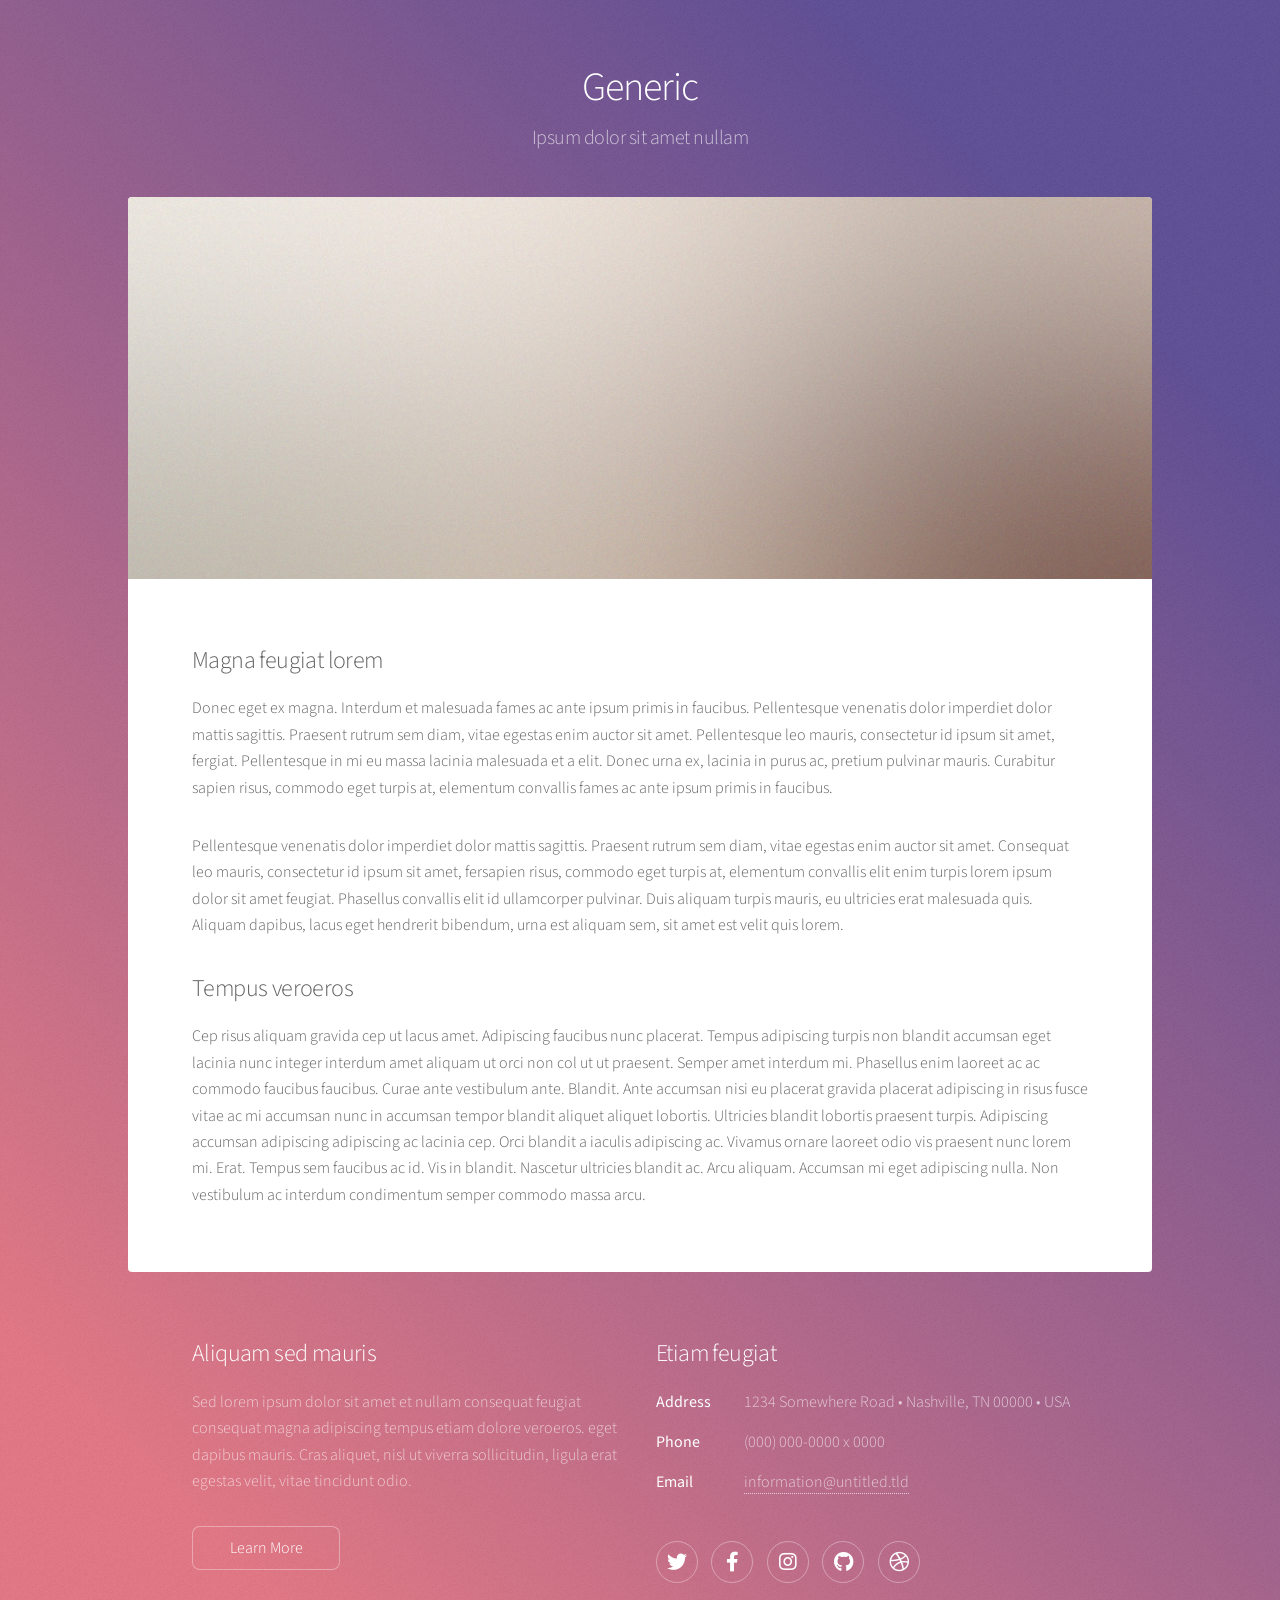
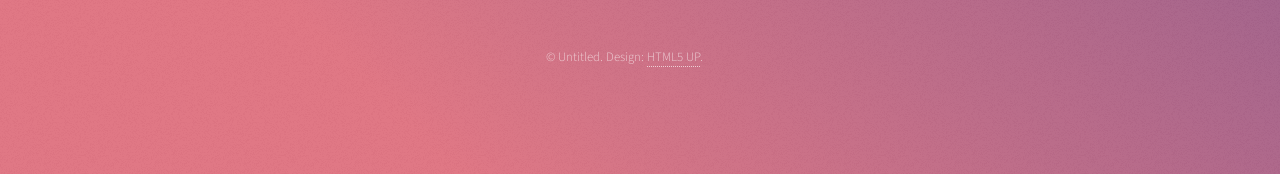
<file: generic.html>
<!DOCTYPE HTML>
<!--
	Stellar by HTML5 UP
	html5up.net | @ajlkn
	Free for personal and commercial use under the CCA 3.0 license (html5up.net/license)
-->
<html>
	<head>
		<title>Generic - Stellar by HTML5 UP</title>
		<meta charset="utf-8" />
		<meta name="viewport" content="width=device-width, initial-scale=1, user-scalable=no" />
		<link rel="stylesheet" href="assets/css/main.css" />
		<noscript><link rel="stylesheet" href="assets/css/noscript.css" /></noscript>
	</head>
	<body class="is-preload">

		<!-- Wrapper -->
			<div id="wrapper">

				<!-- Header -->
					<header id="header">
						<h1>Generic</h1>
						<p>Ipsum dolor sit amet nullam</p>
					</header>

				<!-- Main -->
					<div id="main">

						<!-- Content -->
							<section id="content" class="main">
								<span class="image main"><img src="images/pic04.jpg" alt="" /></span>
								<h2>Magna feugiat lorem</h2>
								<p>Donec eget ex magna. Interdum et malesuada fames ac ante ipsum primis in faucibus. Pellentesque venenatis dolor imperdiet dolor mattis sagittis. Praesent rutrum sem diam, vitae egestas enim auctor sit amet. Pellentesque leo mauris, consectetur id ipsum sit amet, fergiat. Pellentesque in mi eu massa lacinia malesuada et a elit. Donec urna ex, lacinia in purus ac, pretium pulvinar mauris. Curabitur sapien risus, commodo eget turpis at, elementum convallis fames ac ante ipsum primis in faucibus.</p>
								<p>Pellentesque venenatis dolor imperdiet dolor mattis sagittis. Praesent rutrum sem diam, vitae egestas enim auctor sit amet. Consequat leo mauris, consectetur id ipsum sit amet, fersapien risus, commodo eget turpis at, elementum convallis elit enim turpis lorem ipsum dolor sit amet feugiat. Phasellus convallis elit id ullamcorper pulvinar. Duis aliquam turpis mauris, eu ultricies erat malesuada quis. Aliquam dapibus, lacus eget hendrerit bibendum, urna est aliquam sem, sit amet est velit quis lorem.</p>
								<h2>Tempus veroeros</h2>
								<p>Cep risus aliquam gravida cep ut lacus amet. Adipiscing faucibus nunc placerat. Tempus adipiscing turpis non blandit accumsan eget lacinia nunc integer interdum amet aliquam ut orci non col ut ut praesent. Semper amet interdum mi. Phasellus enim laoreet ac ac commodo faucibus faucibus. Curae ante vestibulum ante. Blandit. Ante accumsan nisi eu placerat gravida placerat adipiscing in risus fusce vitae ac mi accumsan nunc in accumsan tempor blandit aliquet aliquet lobortis. Ultricies blandit lobortis praesent turpis. Adipiscing accumsan adipiscing adipiscing ac lacinia cep. Orci blandit a iaculis adipiscing ac. Vivamus ornare laoreet odio vis praesent nunc lorem mi. Erat. Tempus sem faucibus ac id. Vis in blandit. Nascetur ultricies blandit ac. Arcu aliquam. Accumsan mi eget adipiscing nulla. Non vestibulum ac interdum condimentum semper commodo massa arcu.</p>
							</section>

					</div>

				<!-- Footer -->
					<footer id="footer">
						<section>
							<h2>Aliquam sed mauris</h2>
							<p>Sed lorem ipsum dolor sit amet et nullam consequat feugiat consequat magna adipiscing tempus etiam dolore veroeros. eget dapibus mauris. Cras aliquet, nisl ut viverra sollicitudin, ligula erat egestas velit, vitae tincidunt odio.</p>
							<ul class="actions">
								<li><a href="#" class="button">Learn More</a></li>
							</ul>
						</section>
						<section>
							<h2>Etiam feugiat</h2>
							<dl class="alt">
								<dt>Address</dt>
								<dd>1234 Somewhere Road &bull; Nashville, TN 00000 &bull; USA</dd>
								<dt>Phone</dt>
								<dd>(000) 000-0000 x 0000</dd>
								<dt>Email</dt>
								<dd><a href="#">information@untitled.tld</a></dd>
							</dl>
							<ul class="icons">
								<li><a href="#" class="icon brands fa-twitter alt"><span class="label">Twitter</span></a></li>
								<li><a href="#" class="icon brands fa-facebook-f alt"><span class="label">Facebook</span></a></li>
								<li><a href="#" class="icon brands fa-instagram alt"><span class="label">Instagram</span></a></li>
								<li><a href="#" class="icon brands fa-github alt"><span class="label">GitHub</span></a></li>
								<li><a href="#" class="icon brands fa-dribbble alt"><span class="label">Dribbble</span></a></li>
							</ul>
						</section>
						<p class="copyright">&copy; Untitled. Design: <a href="https://html5up.net">HTML5 UP</a>.</p>
					</footer>

			</div>

		<!-- Scripts -->
			<script src="assets/js/jquery.min.js"></script>
			<script src="assets/js/jquery.scrollex.min.js"></script>
			<script src="assets/js/jquery.scrolly.min.js"></script>
			<script src="assets/js/browser.min.js"></script>
			<script src="assets/js/breakpoints.min.js"></script>
			<script src="assets/js/util.js"></script>
			<script src="assets/js/main.js"></script>

	</body>
</html>
</file>
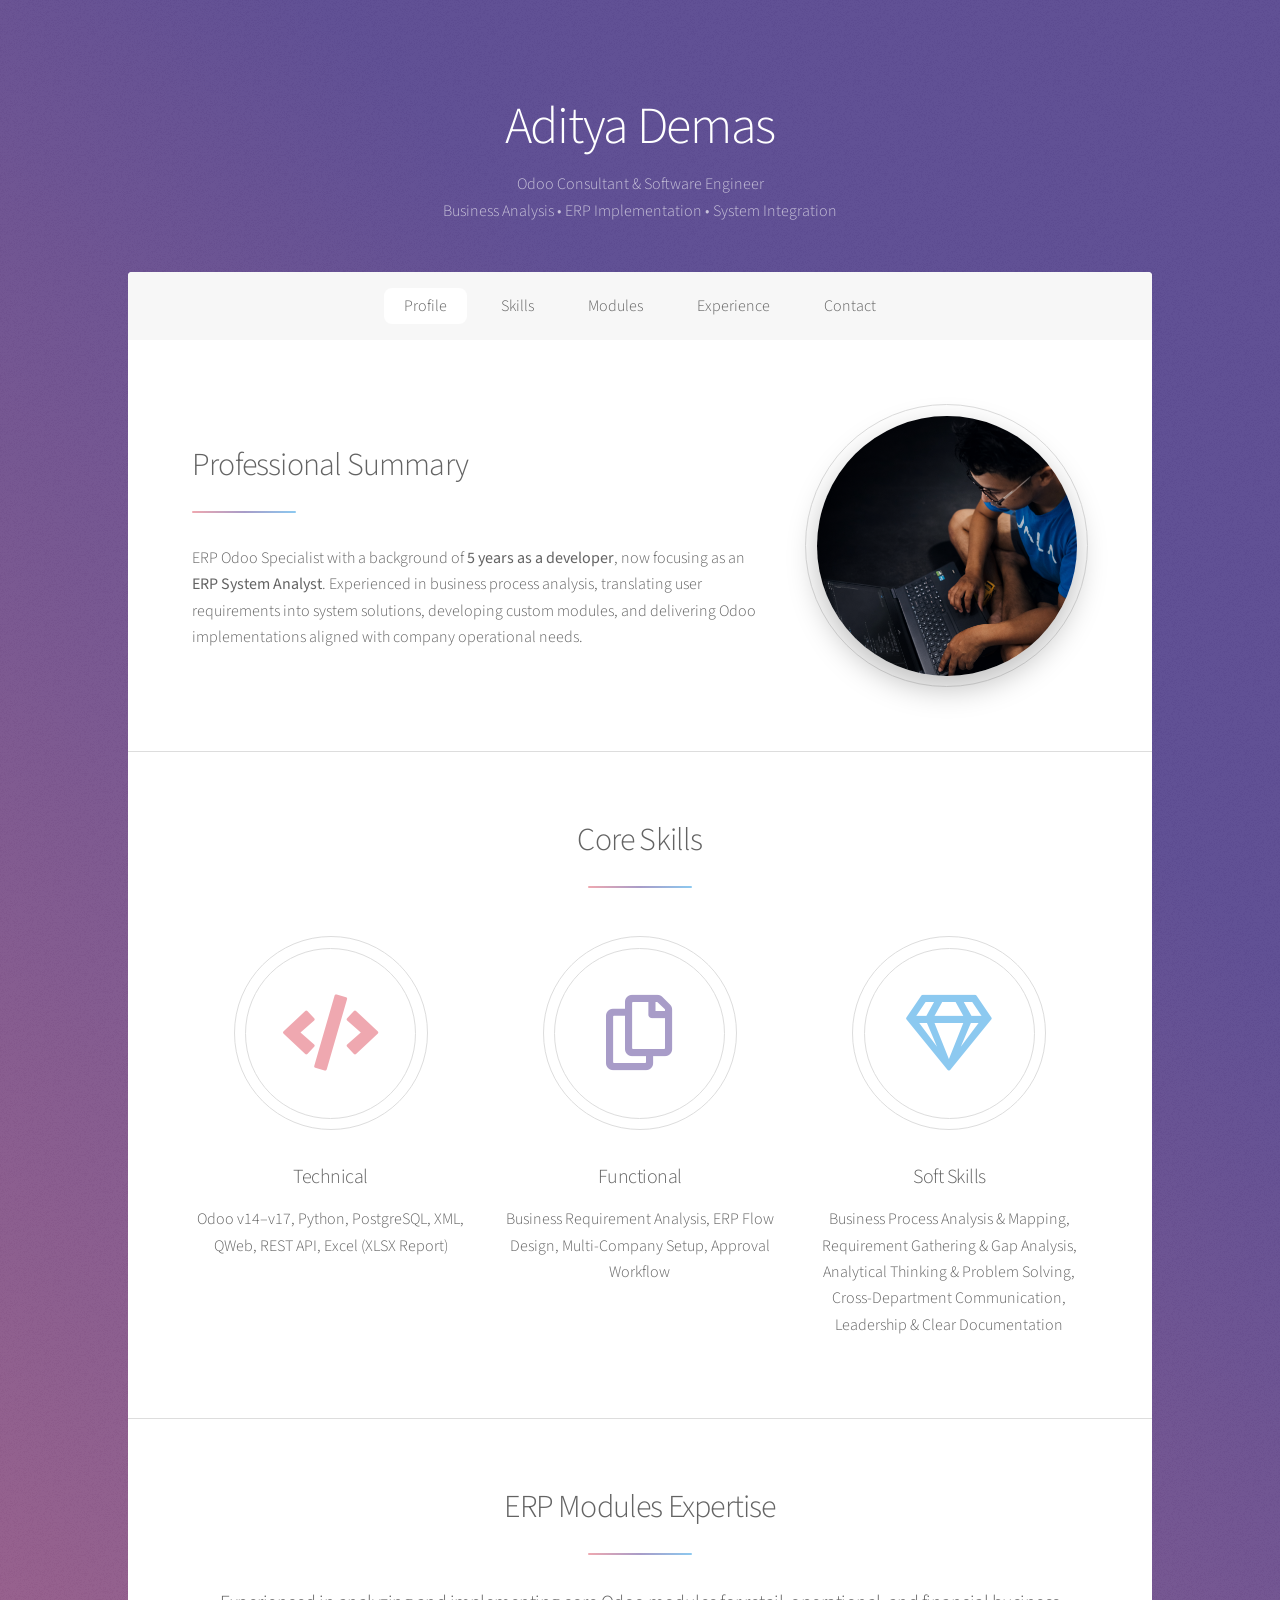
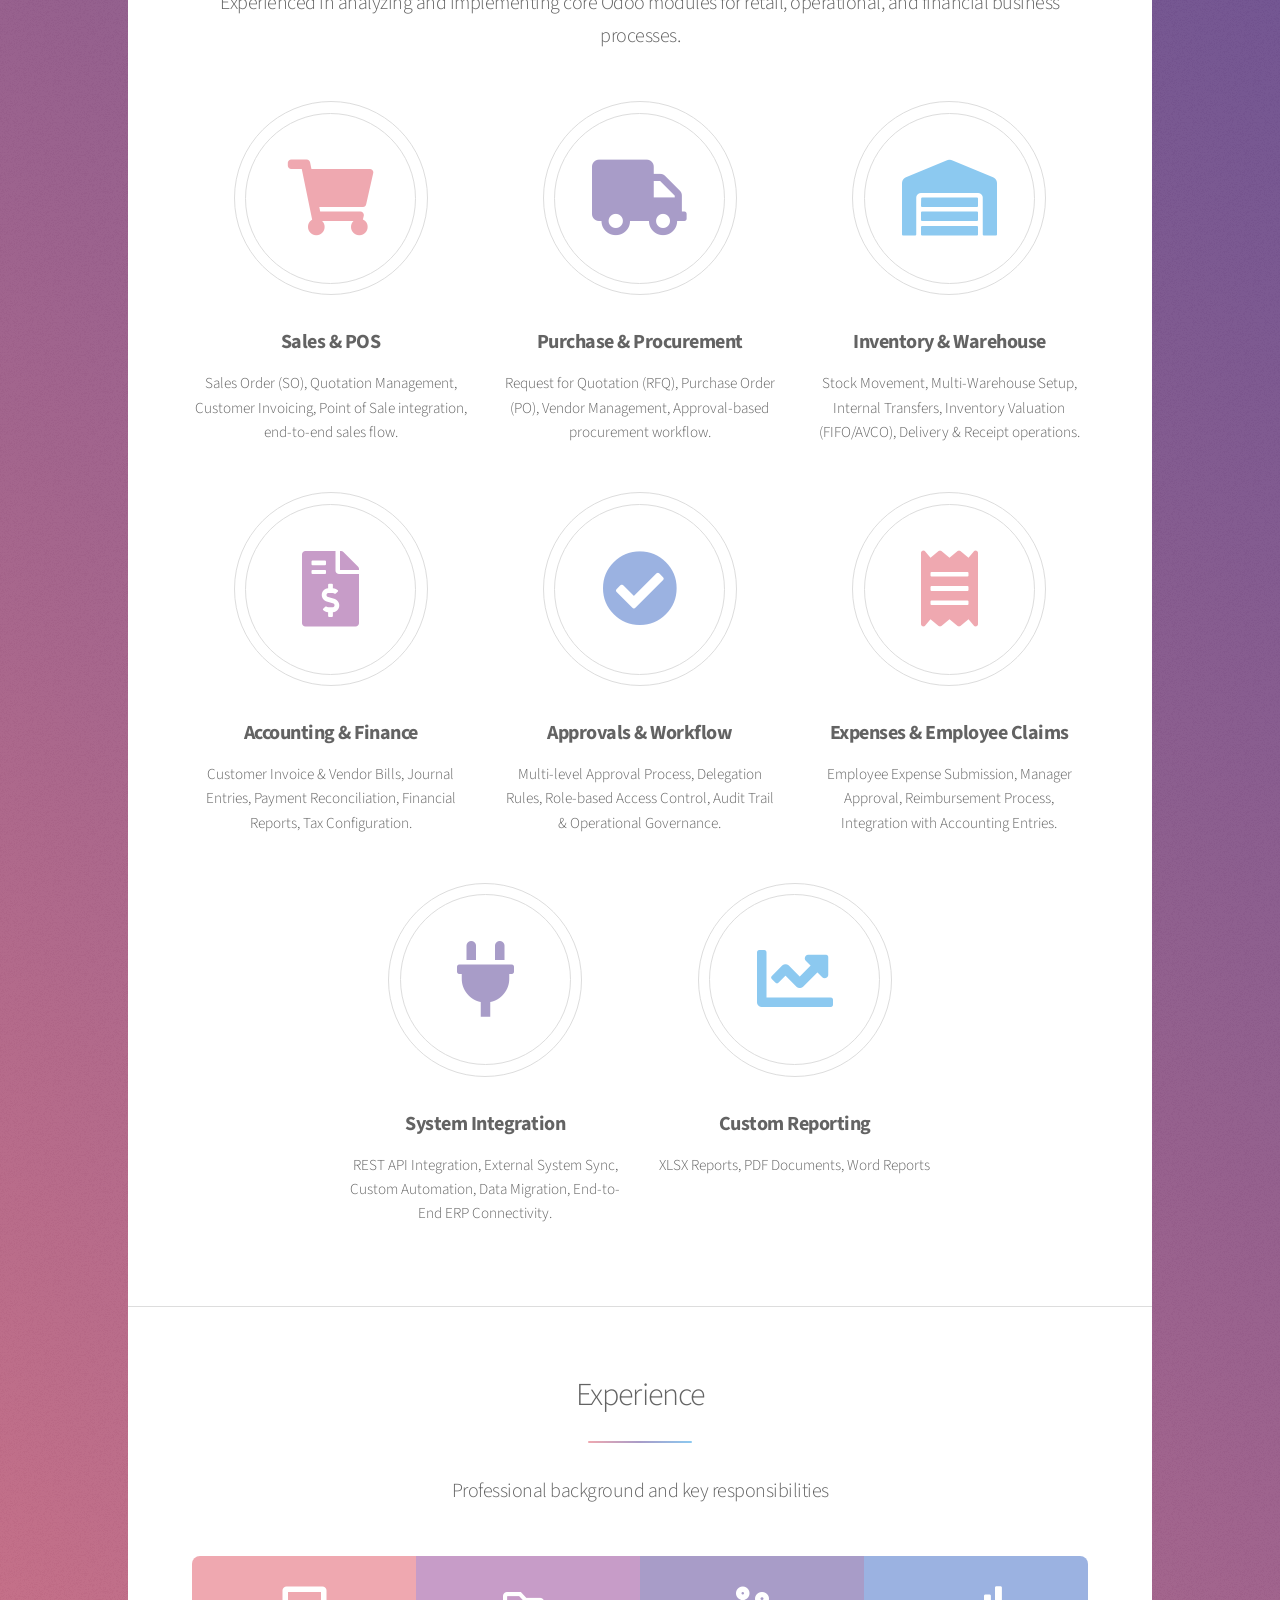
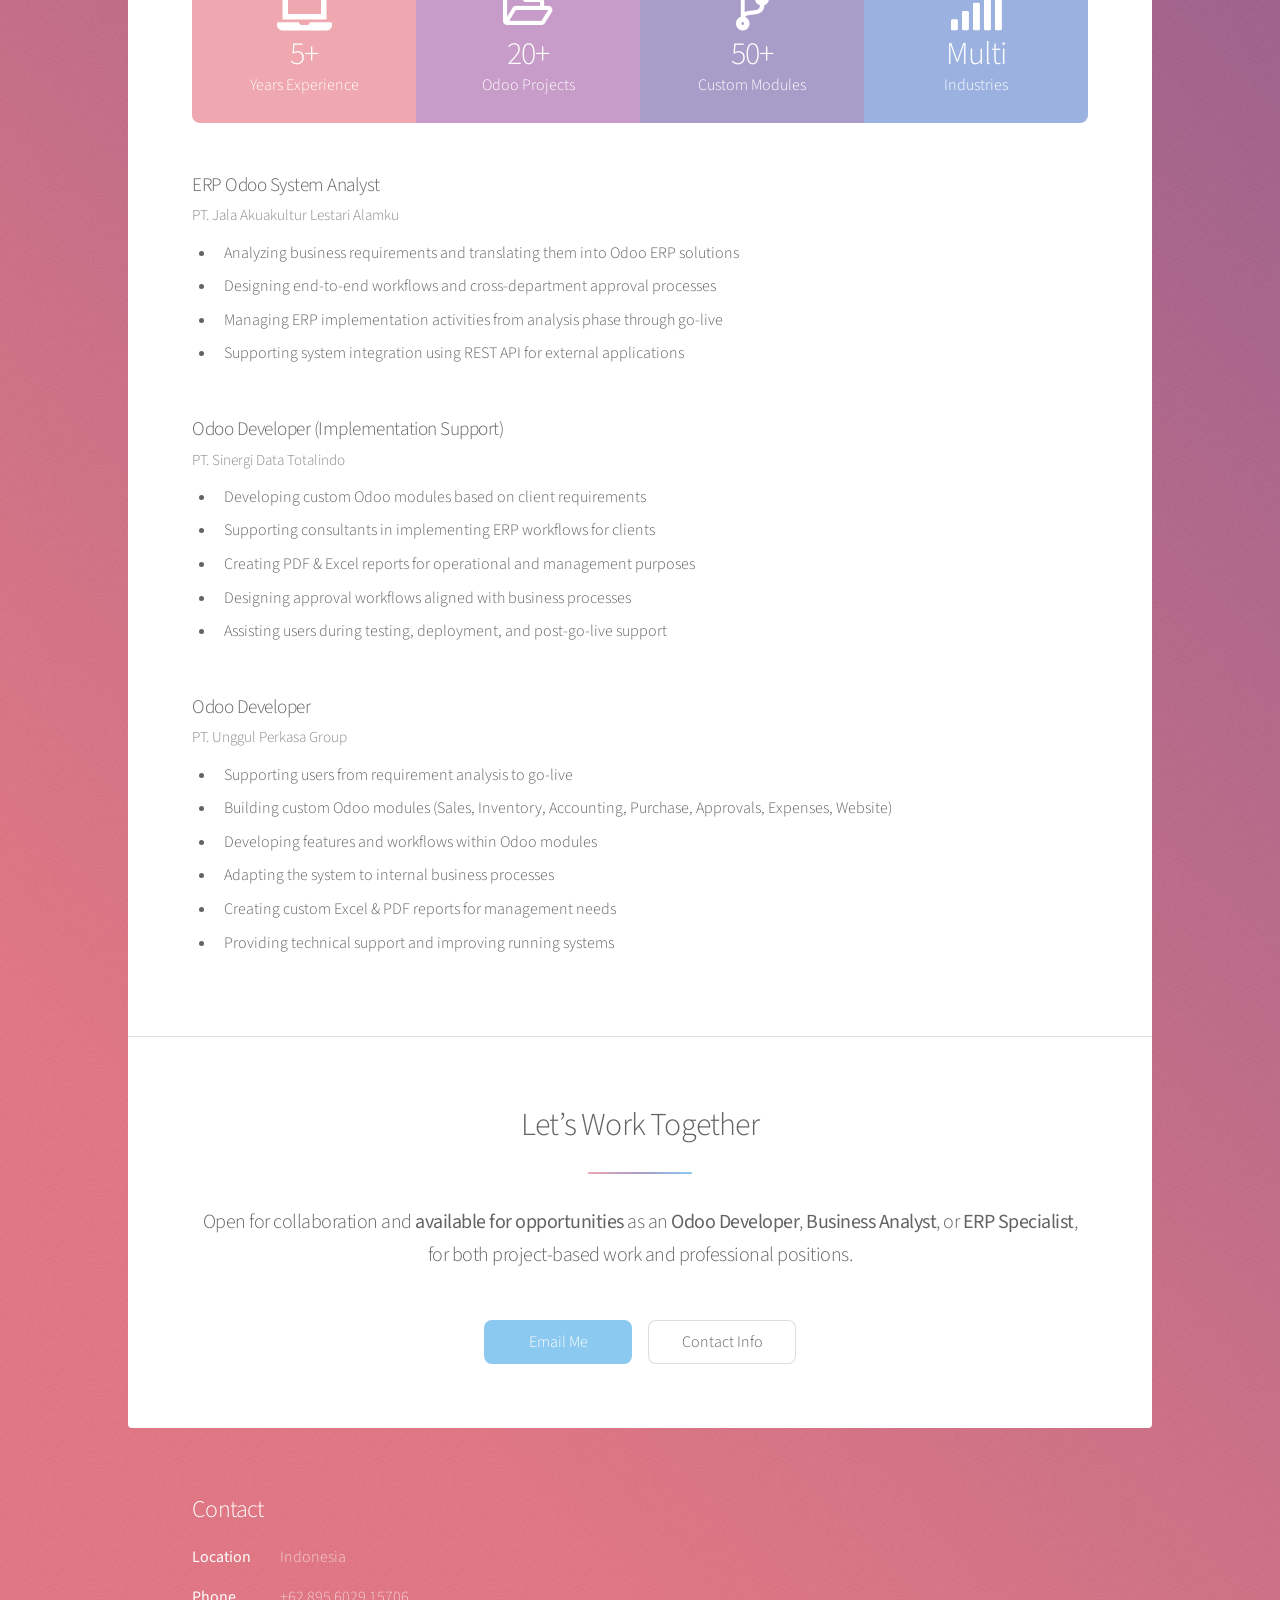
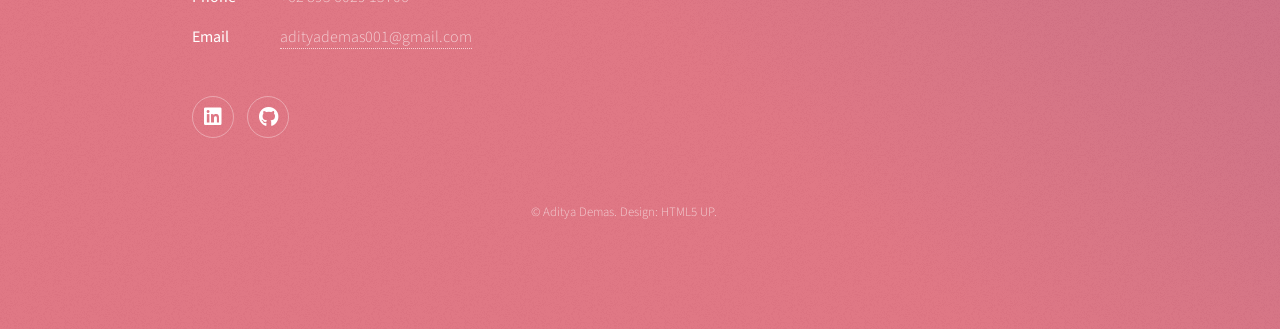
<file: index copy.html>
<!DOCTYPE HTML>
<html>

<head>
	<title>Aditya Demas | Odoo Consultant</title>
	<meta charset="utf-8" />
	<meta name="viewport" content="width=device-width, initial-scale=1, user-scalable=no" />
	<link rel="stylesheet" href="assets/css/main.css" />
	<noscript>
		<link rel="stylesheet" href="assets/css/noscript.css" />
	</noscript>
</head>

<body class="is-preload">

	<div id="wrapper">

		<!-- Header -->
		<header id="header" class="alt">
			<h1>Aditya Demas</h1>
			<span>Odoo Consultant & Software Engineer</span><br />
			<span>Business Analysis • ERP Implementation • System Integration</span>

		</header>

		<!-- Nav -->
		<nav id="nav">
			<ul>
				<li><a href="#intro" class="active">Profile</a></li>
				<li><a href="#first">Skills</a></li>
				<li><a href="#modules">Modules</a></li>
				<li><a href="#second">Experience</a></li>
				<li><a href="#cta">Contact</a></li>
			</ul>
		</nav>

		<!-- Main -->
		<div id="main">

			<!-- Profile -->
			<section id="intro" class="main">
				<div class="spotlight">
					<div class="content">
						<header class="major">
							<h2>Professional Summary</h2>
						</header>
						<p>
							ERP Odoo Specialist with a background of <strong>5 years as a developer</strong>,
							now focusing as an <strong>ERP System Analyst</strong>. Experienced in business
							process analysis, translating user requirements into system solutions,
							developing custom modules, and delivering Odoo implementations aligned with
							company operational needs.
						</p>

					</div>
					<span class="image profile-pic">
						<img src="images/pp.png" alt="Profile Photo" />
					</span>

				</div>
			</section>

			<!-- Skills -->
			<section id="first" class="main special">
				<header class="major">
					<h2>Core Skills</h2>
				</header>
				<ul class="features">
					<li>
						<span class="icon solid major style1 fa-code"></span>
						<h3>Technical</h3>
						<p>
							Odoo v14–v17, Python, PostgreSQL, XML, QWeb,
							REST API, Excel (XLSX Report)
						</p>
					</li>
					<li>
						<span class="icon major style3 fa-copy"></span>
						<h3>Functional</h3>
						<p>
							Business Requirement Analysis, ERP Flow Design,
							Multi-Company Setup, Approval Workflow
						</p>
					</li>
					<li>
						<span class="icon major style5 fa-gem"></span>
						<h3>Soft Skills</h3>
						<p>
							Business Process Analysis & Mapping,<br />
							Requirement Gathering & Gap Analysis,<br />
							Analytical Thinking & Problem Solving,<br />
							Cross-Department Communication,<br />
							Leadership & Clear Documentation
						</p>

					</li>
				</ul>
			</section>

			<!-- ERP Modules Expertise -->
			<section id="modules" class="main special">
				<header class="major">
					<h2>ERP Modules Expertise</h2>
					<p>
						Experienced in analyzing and implementing core Odoo modules for retail,
						operational, and financial business processes.
					</p>
				</header>

				<ul class="features">

					<!-- Sales -->
					<li>
						<span class="icon solid major style1 fa-shopping-cart"></span>
						<h3>Sales & POS</h3>
						<p>
							Sales Order (SO), Quotation Management, Customer Invoicing,
							Point of Sale integration, end-to-end sales flow.
						</p>
					</li>

					<!-- Purchase -->
					<li>
						<span class="icon solid major style3 fa-truck"></span>
						<h3>Purchase & Procurement</h3>
						<p>
							Request for Quotation (RFQ), Purchase Order (PO),
							Vendor Management, Approval-based procurement workflow.
						</p>
					</li>

					<!-- Inventory -->
					<li>
						<span class="icon solid major style5 fa-warehouse"></span>
						<h3>Inventory & Warehouse</h3>
						<p>
							Stock Movement, Multi-Warehouse Setup, Internal Transfers,
							Inventory Valuation (FIFO/AVCO), Delivery & Receipt operations.
						</p>
					</li>

					<!-- Accounting -->
					<li>
						<span class="icon solid major style2 fa-file-invoice-dollar"></span>
						<h3>Accounting & Finance</h3>
						<p>
							Customer Invoice & Vendor Bills, Journal Entries,
							Payment Reconciliation, Financial Reports, Tax Configuration.
						</p>
					</li>

					<!-- Approval -->
					<li>
						<span class="icon solid major style4 fa-check-circle"></span>
						<h3>Approvals & Workflow</h3>
						<p>
							Multi-level Approval Process, Delegation Rules,
							Role-based Access Control, Audit Trail & Operational Governance.
						</p>
					</li>

					<!-- Expenses -->
					<li>
						<span class="icon solid major style1 fa-receipt"></span>
						<h3>Expenses & Employee Claims</h3>
						<p>
							Employee Expense Submission, Manager Approval,
							Reimbursement Process, Integration with Accounting Entries.
						</p>
					</li>

					<!-- Integration -->
					<li>
						<span class="icon solid major style3 fa-plug"></span>
						<h3>System Integration</h3>
						<p>
							REST API Integration, External System Sync,
							Custom Automation, Data Migration, End-to-End ERP Connectivity.
						</p>
					</li>

					<!-- Reporting -->
					<li>
						<span class="icon solid major style5 fa-chart-line"></span>
						<h3>Custom Reporting</h3>
						<p>
							XLSX Reports, PDF Documents, Word Reports
						</p>
					</li>

				</ul>
			</section>


			<!-- Experience -->
			<section id="second" class="main special">
				<header class="major">
					<h2>Experience</h2>
					<p>Professional background and key responsibilities</p>
				</header>

				<!-- Statistics -->
				<ul class="statistics">
					<li class="style1">
						<span class="icon solid fa-laptop"></span>
						<strong>5+</strong> Years Experience
					</li>
					<li class="style2">
						<span class="icon fa-folder-open"></span>
						<strong>20+</strong> Odoo Projects
					</li>
					<li class="style3">
						<span class="icon solid fa-code-branch"></span>
						<strong>50+</strong> Custom Modules
					</li>
					<li class="style4">
						<span class="icon solid fa-signal"></span>
						<strong>Multi</strong> Industries
					</li>
				</ul>
				<!-- Professional Experience -->
				<div class="experience-list">
					<div class="experience-item">
						<h3>ERP Odoo System Analyst</h3>
						<!-- <h3>Odoo Developer (Implementation Support)</h3> -->
						<span class="company">PT. Jala Akuakultur Lestari Alamku</span>
						<ul>
							<li>Analyzing business requirements and translating them into Odoo ERP solutions</li>
							<li>Designing end-to-end workflows and cross-department approval processes</li>
							<li>Managing ERP implementation activities from analysis phase through go-live</li>
							<li>Supporting system integration using REST API for external applications</li>
						</ul>
					</div>


					<div class="experience-item">
						<h3>Odoo Developer (Implementation Support)</h3>
						<span class="company">PT. Sinergi Data Totalindo</span>
						<ul>
							<li>Developing custom Odoo modules based on client requirements</li>
							<li>Supporting consultants in implementing ERP workflows for clients</li>
							<li>Creating PDF & Excel reports for operational and management purposes</li>
							<li>Designing approval workflows aligned with business processes</li>
							<li>Assisting users during testing, deployment, and post-go-live support</li>
						</ul>
					</div>


					<div class="experience-item">
						<h3>Odoo Developer</h3>
						<span class="company">PT. Unggul Perkasa Group</span>
						<ul>
							<li>Supporting users from requirement analysis to go-live</li>
							<li>Building custom Odoo modules (Sales, Inventory, Accounting, Purchase, Approvals,
								Expenses, Website)</li>
							<li>Developing features and workflows within Odoo modules</li>
							<li>Adapting the system to internal business processes</li>
							<li>Creating custom Excel & PDF reports for management needs</li>
							<li>Providing technical support and improving running systems</li>
						</ul>
					</div>
				</div>
			</section>

			<!-- Contact -->
			<section id="cta" class="main special">
				<header class="major">
					<h2>Let’s Work Together</h2>
					<p>
						Open for collaboration and <strong>available for opportunities</strong> as an
						<strong>Odoo Developer</strong>, <strong>Business Analyst</strong>, or
						<strong>ERP Specialist</strong>, for both project-based work and professional positions.
					</p>

				</header>
				<footer class="major">
					<ul class="actions special">
						<li><a href="mailto:adityademas001@gmail.com" class="button primary">Email Me</a></li>
						<li><a href="#footer" class="button">Contact Info</a></li>
					</ul>
				</footer>
			</section>


		</div>

		<!-- Footer -->
		<footer id="footer">
			<section>
				<h2>Contact</h2>
				<dl class="alt">
					<dt>Location</dt>
					<dd>Indonesia</dd>
					<dt>Phone</dt>
					<dd>+62 895 6029 15706</dd>
					<dt>Email</dt>
					<dd><a href="mailto:adityademas001@gmail.com">adityademas001@gmail.com</a></dd>
				</dl>
				<ul class="icons">
					<li><a href="https://www.linkedin.com/in/demas-kristiawan-564075175"
							class="icon brands fa-linkedin alt"><span class="label">LinkedIn</span></a></li>
					<li><a href="https://gitlab.com/aditya_demas" class="icon brands fa-github alt"><span
								class="label">GitLab</span></a></li>
				</ul>
			</section>
			<p class="copyright">
				&copy; Aditya Demas. Design: HTML5 UP.
			</p>
		</footer>

	</div>

	<!-- Scripts -->
	<script src="assets/js/jquery.min.js"></script>
	<script src="assets/js/jquery.scrollex.min.js"></script>
	<script src="assets/js/jquery.scrolly.min.js"></script>
	<script src="assets/js/browser.min.js"></script>
	<script src="assets/js/breakpoints.min.js"></script>
	<script src="assets/js/util.js"></script>
	<script src="assets/js/main.js"></script>

</body>

</html>
</file>
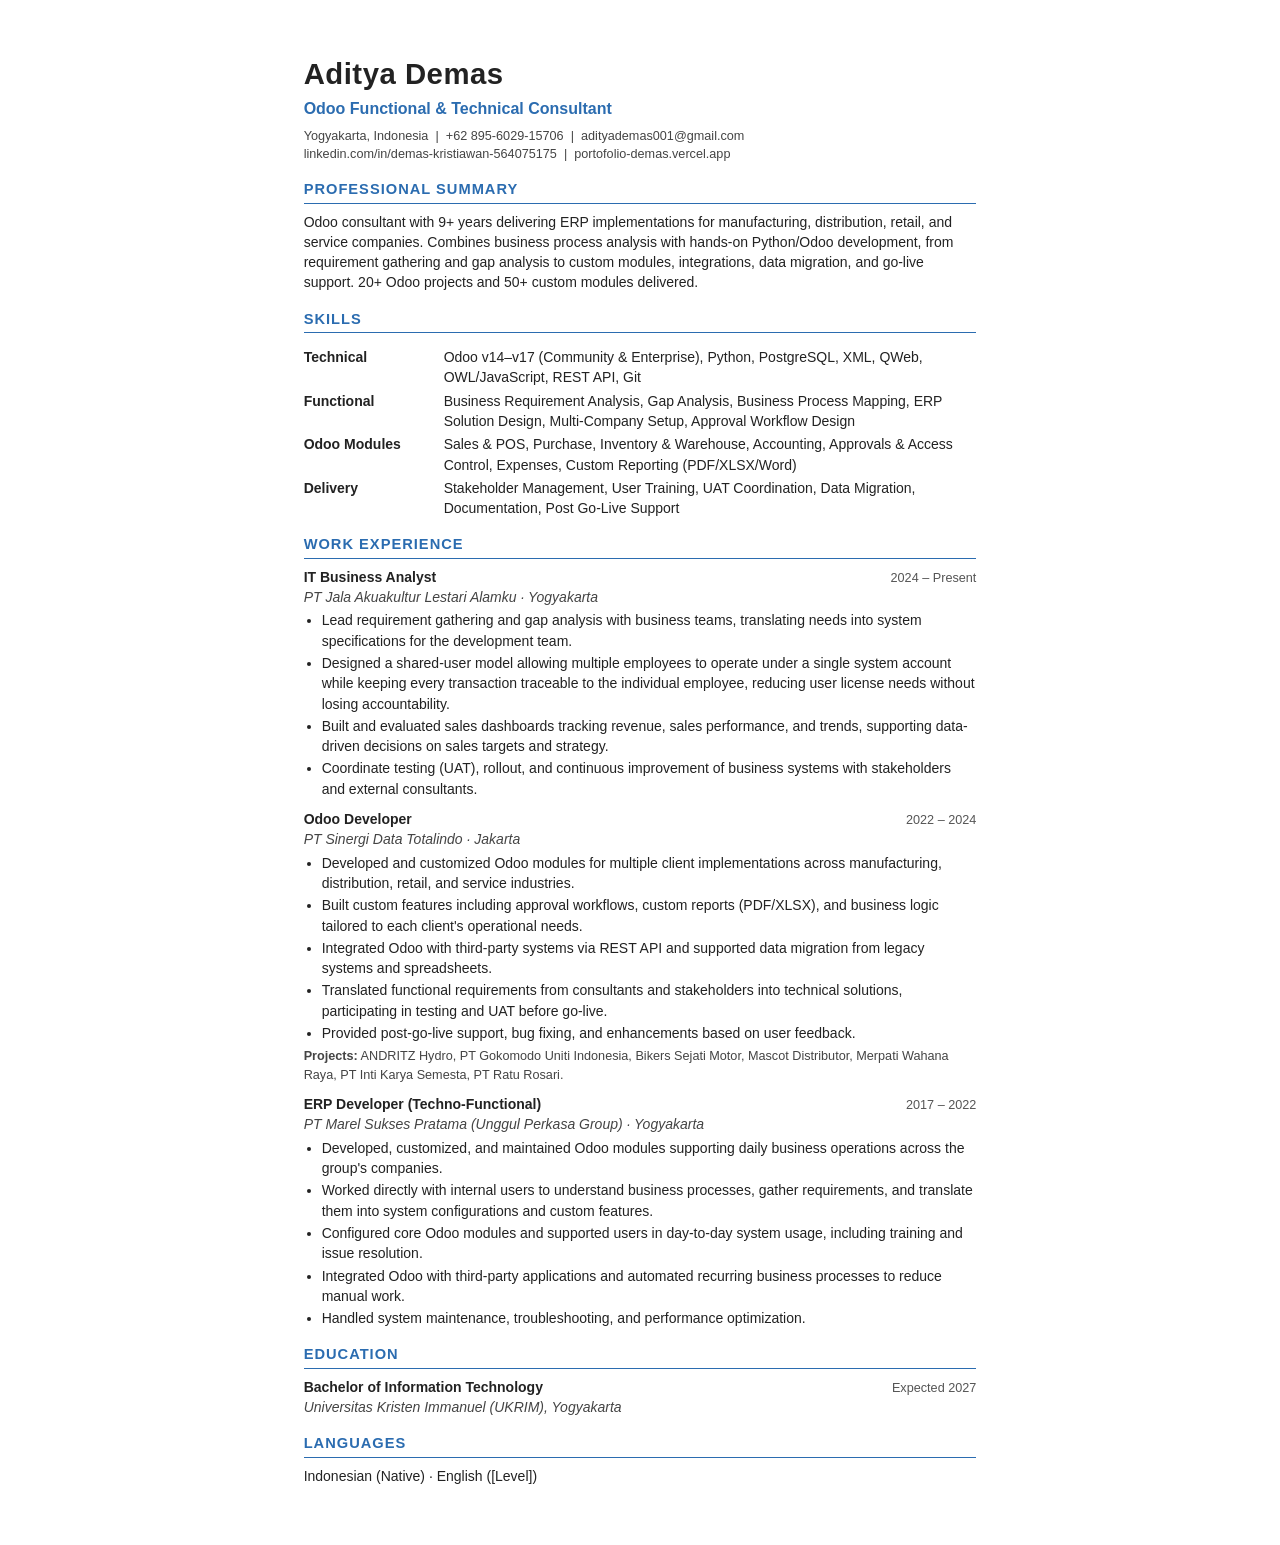
<file: cv/cv.html>
<!DOCTYPE html>
<html lang="en">
<head>
	<meta charset="utf-8" />
	<title>CV - Aditya Demas</title>
	<style>
		@page { size: A4; margin: 14mm 16mm; }
		* { box-sizing: border-box; }
		body {
			font-family: "Segoe UI", Roboto, "Helvetica Neue", Arial, sans-serif;
			font-size: 10.5pt;
			line-height: 1.45;
			color: #222;
			max-width: 210mm;
			margin: 0 auto;
			padding: 14mm 16mm;
		}
		h1 { font-size: 22pt; margin: 0; letter-spacing: 0.5px; }
		.title { font-size: 12pt; color: #2b6cb0; font-weight: 600; margin: 2px 0 6px; }
		.contact { font-size: 9.5pt; color: #444; }
		.contact a { color: #444; text-decoration: none; }
		h2 {
			font-size: 11pt;
			text-transform: uppercase;
			letter-spacing: 1px;
			color: #2b6cb0;
			border-bottom: 1.5px solid #2b6cb0;
			padding-bottom: 2px;
			margin: 16px 0 8px;
		}
		p { margin: 0 0 6px; }
		.job { margin-bottom: 10px; page-break-inside: avoid; }
		.job-head { display: flex; justify-content: space-between; align-items: baseline; }
		.job-title { font-weight: 700; font-size: 10.5pt; }
		.job-date { font-size: 9.5pt; color: #555; white-space: nowrap; }
		.company { font-style: italic; color: #444; margin-bottom: 3px; }
		ul { margin: 2px 0 0; padding-left: 18px; }
		li { margin-bottom: 2px; }
		.skills { display: grid; grid-template-columns: 130px 1fr; gap: 3px 10px; }
		.skills dt { font-weight: 700; }
		.skills dd { margin: 0; }
		.note { font-size: 9.5pt; color: #444; margin-top: 4px; }
		@media print {
			body { padding: 0; max-width: none; }
		}
	</style>
</head>
<body>

	<header>
		<h1>Aditya Demas</h1>
		<div class="title">Odoo Functional &amp; Technical Consultant</div>
		<div class="contact">
			Yogyakarta, Indonesia &nbsp;|&nbsp;
			+62 895-6029-15706 &nbsp;|&nbsp;
			<a href="mailto:adityademas001@gmail.com">adityademas001@gmail.com</a><br />
			<a href="https://www.linkedin.com/in/demas-kristiawan-564075175">linkedin.com/in/demas-kristiawan-564075175</a> &nbsp;|&nbsp;
			<a href="https://portofolio-demas.vercel.app">portofolio-demas.vercel.app</a>
		</div>
	</header>

	<h2>Professional Summary</h2>
	<p>
		Odoo consultant with 9+ years delivering ERP implementations for manufacturing,
		distribution, retail, and service companies. Combines business process analysis with
		hands-on Python/Odoo development, from requirement gathering and gap analysis to custom
		modules, integrations, data migration, and go-live support. 20+ Odoo projects and 50+
		custom modules delivered.
	</p>

	<h2>Skills</h2>
	<dl class="skills">
		<dt>Technical</dt>
		<dd>Odoo v14–v17 (Community &amp; Enterprise), Python, PostgreSQL, XML, QWeb, OWL/JavaScript, REST API, Git</dd>
		<dt>Functional</dt>
		<dd>Business Requirement Analysis, Gap Analysis, Business Process Mapping, ERP Solution Design, Multi-Company Setup, Approval Workflow Design</dd>
		<dt>Odoo Modules</dt>
		<dd>Sales &amp; POS, Purchase, Inventory &amp; Warehouse, Accounting, Approvals &amp; Access Control, Expenses, Custom Reporting (PDF/XLSX/Word)</dd>
		<dt>Delivery</dt>
		<dd>Stakeholder Management, User Training, UAT Coordination, Data Migration, Documentation, Post Go-Live Support</dd>
	</dl>

	<h2>Work Experience</h2>

	<div class="job">
		<div class="job-head">
			<span class="job-title">IT Business Analyst</span>
			<span class="job-date">2024 – Present</span>
		</div>
		<div class="company">PT Jala Akuakultur Lestari Alamku · Yogyakarta</div>
		<ul>
			<li>Lead requirement gathering and gap analysis with business teams, translating needs into system specifications for the development team.</li>
			<li>Designed a shared-user model allowing multiple employees to operate under a single system account while keeping every transaction traceable to the individual employee, reducing user license needs without losing accountability.</li>
			<li>Built and evaluated sales dashboards tracking revenue, sales performance, and trends, supporting data-driven decisions on sales targets and strategy.</li>
			<li>Coordinate testing (UAT), rollout, and continuous improvement of business systems with stakeholders and external consultants.</li>
		</ul>
	</div>

	<div class="job">
		<div class="job-head">
			<span class="job-title">Odoo Developer</span>
			<span class="job-date">2022 – 2024</span>
		</div>
		<div class="company">PT Sinergi Data Totalindo · Jakarta</div>
		<ul>
			<li>Developed and customized Odoo modules for multiple client implementations across manufacturing, distribution, retail, and service industries.</li>
			<li>Built custom features including approval workflows, custom reports (PDF/XLSX), and business logic tailored to each client's operational needs.</li>
			<li>Integrated Odoo with third-party systems via REST API and supported data migration from legacy systems and spreadsheets.</li>
			<li>Translated functional requirements from consultants and stakeholders into technical solutions, participating in testing and UAT before go-live.</li>
			<li>Provided post-go-live support, bug fixing, and enhancements based on user feedback.</li>
		</ul>
		<p class="note"><strong>Projects:</strong> ANDRITZ Hydro, PT Gokomodo Uniti Indonesia, Bikers Sejati Motor,
			Mascot Distributor, Merpati Wahana Raya, PT Inti Karya Semesta, PT Ratu Rosari.</p>
	</div>

	<div class="job">
		<div class="job-head">
			<span class="job-title">ERP Developer (Techno-Functional)</span>
			<span class="job-date">2017 – 2022</span>
		</div>
		<div class="company">PT Marel Sukses Pratama (Unggul Perkasa Group) · Yogyakarta</div>
		<ul>
			<li>Developed, customized, and maintained Odoo modules supporting daily business operations across the group's companies.</li>
			<li>Worked directly with internal users to understand business processes, gather requirements, and translate them into system configurations and custom features.</li>
			<li>Configured core Odoo modules and supported users in day-to-day system usage, including training and issue resolution.</li>
			<li>Integrated Odoo with third-party applications and automated recurring business processes to reduce manual work.</li>
			<li>Handled system maintenance, troubleshooting, and performance optimization.</li>
		</ul>
	</div>

	<h2>Education</h2>
	<div class="job">
		<div class="job-head">
			<span class="job-title">Bachelor of Information Technology</span>
			<span class="job-date">Expected 2027</span>
		</div>
		<div class="company">Universitas Kristen Immanuel (UKRIM), Yogyakarta</div>
	</div>

	<h2>Languages</h2>
	<!-- TODO: isi level bahasa Inggris yang sesuai -->
	<p>Indonesian (Native) · English ([Level])</p>

</body>
</html>
</file>
<file: assets/css/noscript.css>
/*
	Stellar by HTML5 UP
	html5up.net | @ajlkn
	Free for personal and commercial use under the CCA 3.0 license (html5up.net/license)
*/

/* Header */

	body.is-preload #header.alt > * {
		opacity: 1;
	}

	body.is-preload #header.alt .logo {
		-moz-transform: none;
		-webkit-transform: none;
		-ms-transform: none;
		transform: none;
	}
</file>
<file: assets/css/main.css>
@import url(fontawesome-all.min.css);
@import 'https://fonts.googleapis.com/css?family=Source+Sans+Pro:300,400';

/*
	Stellar by HTML5 UP
	html5up.net | @ajlkn
	Free for personal and commercial use under the CCA 3.0 license (html5up.net/license)
*/

html, body, div, span, applet, object,
iframe, h1, h2, h3, h4, h5, h6, p, blockquote,
pre, a, abbr, acronym, address, big, cite,
code, del, dfn, em, img, ins, kbd, q, s, samp,
small, strike, strong, sub, sup, tt, var, b,
u, i, center, dl, dt, dd, ol, ul, li, fieldset,
form, label, legend, table, caption, tbody,
tfoot, thead, tr, th, td, article, aside,
canvas, details, embed, figure, figcaption,
footer, header, hgroup, menu, nav, output, ruby,
section, summary, time, mark, audio, video {
	margin: 0;
	padding: 0;
	border: 0;
	font-size: 100%;
	font: inherit;
	vertical-align: baseline;}

article, aside, details, figcaption, figure,
footer, header, hgroup, menu, nav, section {
	display: block;}

body {
	line-height: 1;
}

ol, ul {
	list-style: none;
}

blockquote, q {
	quotes: none;
}

	blockquote:before, blockquote:after, q:before, q:after {
		content: '';
		content: none;
	}

table {
	border-collapse: collapse;
	border-spacing: 0;
}

body {
	-webkit-text-size-adjust: none;
}

mark {
	background-color: transparent;
	color: inherit;
}

input::-moz-focus-inner {
	border: 0;
	padding: 0;
}

input, select, textarea {
	-moz-appearance: none;
	-webkit-appearance: none;
	-ms-appearance: none;
	appearance: none;
}

/* Basic */

	@-ms-viewport {
		width: device-width;
	}

	body {
		-ms-overflow-style: scrollbar;
	}

	@media screen and (max-width: 480px) {

		html, body {
			min-width: 320px;
		}

	}

	html {
		box-sizing: border-box;
	}

	*, *:before, *:after {
		box-sizing: inherit;
	}

	body {
		background-color: #935d8c;
		background-image: url("images/overlay.png"), -moz-linear-gradient(45deg, #e37682 15%, #5f4d93 85%);
		background-image: url("images/overlay.png"), -webkit-linear-gradient(45deg, #e37682 15%, #5f4d93 85%);
		background-image: url("images/overlay.png"), -ms-linear-gradient(45deg, #e37682 15%, #5f4d93 85%);
		background-image: url("images/overlay.png"), linear-gradient(45deg, #e37682 15%, #5f4d93 85%);
	}

		body.is-preload *, body.is-preload *:before, body.is-preload *:after {
			-moz-animation: none !important;
			-webkit-animation: none !important;
			-ms-animation: none !important;
			animation: none !important;
			-moz-transition: none !important;
			-webkit-transition: none !important;
			-ms-transition: none !important;
			transition: none !important;
		}

/* Type */

	body {
		background-color: #935d8c;
		color: rgba(255, 255, 255, 0.65);
	}

	body, input, select, textarea {
		font-family: "Source Sans Pro", Helvetica, sans-serif;
		font-size: 17pt;
		font-weight: 300;
		line-height: 1.65;
	}

		@media screen and (max-width: 1680px) {

			body, input, select, textarea {
				font-size: 14pt;
			}

		}

		@media screen and (max-width: 1280px) {

			body, input, select, textarea {
				font-size: 12pt;
			}

		}

		@media screen and (max-width: 360px) {

			body, input, select, textarea {
				font-size: 11pt;
			}

		}

	a {
		-moz-transition: color 0.2s ease, border-bottom 0.2s ease;
		-webkit-transition: color 0.2s ease, border-bottom 0.2s ease;
		-ms-transition: color 0.2s ease, border-bottom 0.2s ease;
		transition: color 0.2s ease, border-bottom 0.2s ease;
		text-decoration: none;
		border-bottom: dotted 1px;
		color: inherit;
	}

		a:hover {
			border-bottom-color: transparent;
		}

	strong, b {
		font-weight: 400;
	}

	em, i {
		font-style: italic;
	}

	p {
		margin: 0 0 2em 0;
	}

		p.content {
			-moz-columns: 20em 2;
			-webkit-columns: 20em 2;
			-ms-columns: 20em 2;
			columns: 20em 2;
			-moz-column-gap: 2em;
			-webkit-column-gap: 2em;
			-ms-column-gap: 2em;
			column-gap: 2em;
			text-align: justify;
		}

	h1, h2, h3, h4, h5, h6 {
		font-weight: 300;
		line-height: 1.5;
		margin: 0 0 0.7em 0;
		letter-spacing: -0.025em;
	}

		h1 a, h2 a, h3 a, h4 a, h5 a, h6 a {
			color: inherit;
			text-decoration: none;
		}

	h1 {
		font-size: 2.5em;
		line-height: 1.2;
	}

	h2 {
		font-size: 1.5em;
	}

	h3 {
		font-size: 1.25em;
	}

	h4 {
		font-size: 1.1em;
	}

	h5 {
		font-size: 0.9em;
	}

	h6 {
		font-size: 0.7em;
	}

	@media screen and (max-width: 736px) {

		h1 {
			font-size: 2em;
		}

	}

	sub {
		font-size: 0.8em;
		position: relative;
		top: 0.5em;
	}

	sup {
		font-size: 0.8em;
		position: relative;
		top: -0.5em;
	}

	blockquote {
		border-left: solid 4px;
		font-style: italic;
		margin: 0 0 2em 0;
		padding: 0.5em 0 0.5em 2em;
	}

	code {
		border-radius: 8px;
		border: solid 1px;
		font-family: "Courier New", monospace;
		font-size: 0.9em;
		margin: 0 0.25em;
		padding: 0.25em 0.65em;
	}

	pre {
		-webkit-overflow-scrolling: touch;
		font-family: "Courier New", monospace;
		font-size: 0.9em;
		margin: 0 0 2em 0;
	}

		pre code {
			display: block;
			line-height: 1.75;
			padding: 1em 1.5em;
			overflow-x: auto;
		}

	hr {
		border: 0;
		border-bottom: solid 1px;
		margin: 2em 0;
	}

		hr.major {
			margin: 3em 0;
		}

	.align-left {
		text-align: left;
	}

	.align-center {
		text-align: center;
	}

	.align-right {
		text-align: right;
	}

	input, select, textarea {
		color: #ffffff;
	}

	a:hover {
		color: #ffffff;
	}

	strong, b {
		color: #ffffff;
	}

	h1, h2, h3, h4, h5, h6 {
		color: #ffffff;
	}

	blockquote {
		border-left-color: rgba(255, 255, 255, 0.35);
	}

	code {
		background: rgba(255, 255, 255, 0.075);
		border-color: rgba(255, 255, 255, 0.35);
	}

	hr {
		border-bottom-color: rgba(255, 255, 255, 0.35);
	}

/* Row */

	.row {
		display: flex;
		flex-wrap: wrap;
		box-sizing: border-box;
		align-items: stretch;
	}

		.row > * {
			box-sizing: border-box;
		}

		.row.gtr-uniform > * > :last-child {
			margin-bottom: 0;
		}

		.row.aln-left {
			justify-content: flex-start;
		}

		.row.aln-center {
			justify-content: center;
		}

		.row.aln-right {
			justify-content: flex-end;
		}

		.row.aln-top {
			align-items: flex-start;
		}

		.row.aln-middle {
			align-items: center;
		}

		.row.aln-bottom {
			align-items: flex-end;
		}

		.row > .imp {
			order: -1;
		}

		.row > .col-1 {
			width: 8.33333%;
		}

		.row > .off-1 {
			margin-left: 8.33333%;
		}

		.row > .col-2 {
			width: 16.66667%;
		}

		.row > .off-2 {
			margin-left: 16.66667%;
		}

		.row > .col-3 {
			width: 25%;
		}

		.row > .off-3 {
			margin-left: 25%;
		}

		.row > .col-4 {
			width: 33.33333%;
		}

		.row > .off-4 {
			margin-left: 33.33333%;
		}

		.row > .col-5 {
			width: 41.66667%;
		}

		.row > .off-5 {
			margin-left: 41.66667%;
		}

		.row > .col-6 {
			width: 50%;
		}

		.row > .off-6 {
			margin-left: 50%;
		}

		.row > .col-7 {
			width: 58.33333%;
		}

		.row > .off-7 {
			margin-left: 58.33333%;
		}

		.row > .col-8 {
			width: 66.66667%;
		}

		.row > .off-8 {
			margin-left: 66.66667%;
		}

		.row > .col-9 {
			width: 75%;
		}

		.row > .off-9 {
			margin-left: 75%;
		}

		.row > .col-10 {
			width: 83.33333%;
		}

		.row > .off-10 {
			margin-left: 83.33333%;
		}

		.row > .col-11 {
			width: 91.66667%;
		}

		.row > .off-11 {
			margin-left: 91.66667%;
		}

		.row > .col-12 {
			width: 100%;
		}

		.row > .off-12 {
			margin-left: 100%;
		}

		.row.gtr-0 {
			margin-top: 0;
			margin-left: 0em;
		}

			.row.gtr-0 > * {
				padding: 0 0 0 0em;
			}

			.row.gtr-0.gtr-uniform {
				margin-top: 0em;
			}

				.row.gtr-0.gtr-uniform > * {
					padding-top: 0em;
				}

		.row.gtr-25 {
			margin-top: 0;
			margin-left: -0.375em;
		}

			.row.gtr-25 > * {
				padding: 0 0 0 0.375em;
			}

			.row.gtr-25.gtr-uniform {
				margin-top: -0.375em;
			}

				.row.gtr-25.gtr-uniform > * {
					padding-top: 0.375em;
				}

		.row.gtr-50 {
			margin-top: 0;
			margin-left: -0.75em;
		}

			.row.gtr-50 > * {
				padding: 0 0 0 0.75em;
			}

			.row.gtr-50.gtr-uniform {
				margin-top: -0.75em;
			}

				.row.gtr-50.gtr-uniform > * {
					padding-top: 0.75em;
				}

		.row {
			margin-top: 0;
			margin-left: -1.5em;
		}

			.row > * {
				padding: 0 0 0 1.5em;
			}

			.row.gtr-uniform {
				margin-top: -1.5em;
			}

				.row.gtr-uniform > * {
					padding-top: 1.5em;
				}

		.row.gtr-150 {
			margin-top: 0;
			margin-left: -2.25em;
		}

			.row.gtr-150 > * {
				padding: 0 0 0 2.25em;
			}

			.row.gtr-150.gtr-uniform {
				margin-top: -2.25em;
			}

				.row.gtr-150.gtr-uniform > * {
					padding-top: 2.25em;
				}

		.row.gtr-200 {
			margin-top: 0;
			margin-left: -3em;
		}

			.row.gtr-200 > * {
				padding: 0 0 0 3em;
			}

			.row.gtr-200.gtr-uniform {
				margin-top: -3em;
			}

				.row.gtr-200.gtr-uniform > * {
					padding-top: 3em;
				}

		@media screen and (max-width: 1680px) {

			.row {
				display: flex;
				flex-wrap: wrap;
				box-sizing: border-box;
				align-items: stretch;
			}

				.row > * {
					box-sizing: border-box;
				}

				.row.gtr-uniform > * > :last-child {
					margin-bottom: 0;
				}

				.row.aln-left {
					justify-content: flex-start;
				}

				.row.aln-center {
					justify-content: center;
				}

				.row.aln-right {
					justify-content: flex-end;
				}

				.row.aln-top {
					align-items: flex-start;
				}

				.row.aln-middle {
					align-items: center;
				}

				.row.aln-bottom {
					align-items: flex-end;
				}

				.row > .imp-xlarge {
					order: -1;
				}

				.row > .col-1-xlarge {
					width: 8.33333%;
				}

				.row > .off-1-xlarge {
					margin-left: 8.33333%;
				}

				.row > .col-2-xlarge {
					width: 16.66667%;
				}

				.row > .off-2-xlarge {
					margin-left: 16.66667%;
				}

				.row > .col-3-xlarge {
					width: 25%;
				}

				.row > .off-3-xlarge {
					margin-left: 25%;
				}

				.row > .col-4-xlarge {
					width: 33.33333%;
				}

				.row > .off-4-xlarge {
					margin-left: 33.33333%;
				}

				.row > .col-5-xlarge {
					width: 41.66667%;
				}

				.row > .off-5-xlarge {
					margin-left: 41.66667%;
				}

				.row > .col-6-xlarge {
					width: 50%;
				}

				.row > .off-6-xlarge {
					margin-left: 50%;
				}

				.row > .col-7-xlarge {
					width: 58.33333%;
				}

				.row > .off-7-xlarge {
					margin-left: 58.33333%;
				}

				.row > .col-8-xlarge {
					width: 66.66667%;
				}

				.row > .off-8-xlarge {
					margin-left: 66.66667%;
				}

				.row > .col-9-xlarge {
					width: 75%;
				}

				.row > .off-9-xlarge {
					margin-left: 75%;
				}

				.row > .col-10-xlarge {
					width: 83.33333%;
				}

				.row > .off-10-xlarge {
					margin-left: 83.33333%;
				}

				.row > .col-11-xlarge {
					width: 91.66667%;
				}

				.row > .off-11-xlarge {
					margin-left: 91.66667%;
				}

				.row > .col-12-xlarge {
					width: 100%;
				}

				.row > .off-12-xlarge {
					margin-left: 100%;
				}

				.row.gtr-0 {
					margin-top: 0;
					margin-left: 0em;
				}

					.row.gtr-0 > * {
						padding: 0 0 0 0em;
					}

					.row.gtr-0.gtr-uniform {
						margin-top: 0em;
					}

						.row.gtr-0.gtr-uniform > * {
							padding-top: 0em;
						}

				.row.gtr-25 {
					margin-top: 0;
					margin-left: -0.375em;
				}

					.row.gtr-25 > * {
						padding: 0 0 0 0.375em;
					}

					.row.gtr-25.gtr-uniform {
						margin-top: -0.375em;
					}

						.row.gtr-25.gtr-uniform > * {
							padding-top: 0.375em;
						}

				.row.gtr-50 {
					margin-top: 0;
					margin-left: -0.75em;
				}

					.row.gtr-50 > * {
						padding: 0 0 0 0.75em;
					}

					.row.gtr-50.gtr-uniform {
						margin-top: -0.75em;
					}

						.row.gtr-50.gtr-uniform > * {
							padding-top: 0.75em;
						}

				.row {
					margin-top: 0;
					margin-left: -1.5em;
				}

					.row > * {
						padding: 0 0 0 1.5em;
					}

					.row.gtr-uniform {
						margin-top: -1.5em;
					}

						.row.gtr-uniform > * {
							padding-top: 1.5em;
						}

				.row.gtr-150 {
					margin-top: 0;
					margin-left: -2.25em;
				}

					.row.gtr-150 > * {
						padding: 0 0 0 2.25em;
					}

					.row.gtr-150.gtr-uniform {
						margin-top: -2.25em;
					}

						.row.gtr-150.gtr-uniform > * {
							padding-top: 2.25em;
						}

				.row.gtr-200 {
					margin-top: 0;
					margin-left: -3em;
				}

					.row.gtr-200 > * {
						padding: 0 0 0 3em;
					}

					.row.gtr-200.gtr-uniform {
						margin-top: -3em;
					}

						.row.gtr-200.gtr-uniform > * {
							padding-top: 3em;
						}

		}

		@media screen and (max-width: 1280px) {

			.row {
				display: flex;
				flex-wrap: wrap;
				box-sizing: border-box;
				align-items: stretch;
			}

				.row > * {
					box-sizing: border-box;
				}

				.row.gtr-uniform > * > :last-child {
					margin-bottom: 0;
				}

				.row.aln-left {
					justify-content: flex-start;
				}

				.row.aln-center {
					justify-content: center;
				}

				.row.aln-right {
					justify-content: flex-end;
				}

				.row.aln-top {
					align-items: flex-start;
				}

				.row.aln-middle {
					align-items: center;
				}

				.row.aln-bottom {
					align-items: flex-end;
				}

				.row > .imp-large {
					order: -1;
				}

				.row > .col-1-large {
					width: 8.33333%;
				}

				.row > .off-1-large {
					margin-left: 8.33333%;
				}

				.row > .col-2-large {
					width: 16.66667%;
				}

				.row > .off-2-large {
					margin-left: 16.66667%;
				}

				.row > .col-3-large {
					width: 25%;
				}

				.row > .off-3-large {
					margin-left: 25%;
				}

				.row > .col-4-large {
					width: 33.33333%;
				}

				.row > .off-4-large {
					margin-left: 33.33333%;
				}

				.row > .col-5-large {
					width: 41.66667%;
				}

				.row > .off-5-large {
					margin-left: 41.66667%;
				}

				.row > .col-6-large {
					width: 50%;
				}

				.row > .off-6-large {
					margin-left: 50%;
				}

				.row > .col-7-large {
					width: 58.33333%;
				}

				.row > .off-7-large {
					margin-left: 58.33333%;
				}

				.row > .col-8-large {
					width: 66.66667%;
				}

				.row > .off-8-large {
					margin-left: 66.66667%;
				}

				.row > .col-9-large {
					width: 75%;
				}

				.row > .off-9-large {
					margin-left: 75%;
				}

				.row > .col-10-large {
					width: 83.33333%;
				}

				.row > .off-10-large {
					margin-left: 83.33333%;
				}

				.row > .col-11-large {
					width: 91.66667%;
				}

				.row > .off-11-large {
					margin-left: 91.66667%;
				}

				.row > .col-12-large {
					width: 100%;
				}

				.row > .off-12-large {
					margin-left: 100%;
				}

				.row.gtr-0 {
					margin-top: 0;
					margin-left: 0em;
				}

					.row.gtr-0 > * {
						padding: 0 0 0 0em;
					}

					.row.gtr-0.gtr-uniform {
						margin-top: 0em;
					}

						.row.gtr-0.gtr-uniform > * {
							padding-top: 0em;
						}

				.row.gtr-25 {
					margin-top: 0;
					margin-left: -0.375em;
				}

					.row.gtr-25 > * {
						padding: 0 0 0 0.375em;
					}

					.row.gtr-25.gtr-uniform {
						margin-top: -0.375em;
					}

						.row.gtr-25.gtr-uniform > * {
							padding-top: 0.375em;
						}

				.row.gtr-50 {
					margin-top: 0;
					margin-left: -0.75em;
				}

					.row.gtr-50 > * {
						padding: 0 0 0 0.75em;
					}

					.row.gtr-50.gtr-uniform {
						margin-top: -0.75em;
					}

						.row.gtr-50.gtr-uniform > * {
							padding-top: 0.75em;
						}

				.row {
					margin-top: 0;
					margin-left: -1.5em;
				}

					.row > * {
						padding: 0 0 0 1.5em;
					}

					.row.gtr-uniform {
						margin-top: -1.5em;
					}

						.row.gtr-uniform > * {
							padding-top: 1.5em;
						}

				.row.gtr-150 {
					margin-top: 0;
					margin-left: -2.25em;
				}

					.row.gtr-150 > * {
						padding: 0 0 0 2.25em;
					}

					.row.gtr-150.gtr-uniform {
						margin-top: -2.25em;
					}

						.row.gtr-150.gtr-uniform > * {
							padding-top: 2.25em;
						}

				.row.gtr-200 {
					margin-top: 0;
					margin-left: -3em;
				}

					.row.gtr-200 > * {
						padding: 0 0 0 3em;
					}

					.row.gtr-200.gtr-uniform {
						margin-top: -3em;
					}

						.row.gtr-200.gtr-uniform > * {
							padding-top: 3em;
						}

		}

		@media screen and (max-width: 980px) {

			.row {
				display: flex;
				flex-wrap: wrap;
				box-sizing: border-box;
				align-items: stretch;
			}

				.row > * {
					box-sizing: border-box;
				}

				.row.gtr-uniform > * > :last-child {
					margin-bottom: 0;
				}

				.row.aln-left {
					justify-content: flex-start;
				}

				.row.aln-center {
					justify-content: center;
				}

				.row.aln-right {
					justify-content: flex-end;
				}

				.row.aln-top {
					align-items: flex-start;
				}

				.row.aln-middle {
					align-items: center;
				}

				.row.aln-bottom {
					align-items: flex-end;
				}

				.row > .imp-medium {
					order: -1;
				}

				.row > .col-1-medium {
					width: 8.33333%;
				}

				.row > .off-1-medium {
					margin-left: 8.33333%;
				}

				.row > .col-2-medium {
					width: 16.66667%;
				}

				.row > .off-2-medium {
					margin-left: 16.66667%;
				}

				.row > .col-3-medium {
					width: 25%;
				}

				.row > .off-3-medium {
					margin-left: 25%;
				}

				.row > .col-4-medium {
					width: 33.33333%;
				}

				.row > .off-4-medium {
					margin-left: 33.33333%;
				}

				.row > .col-5-medium {
					width: 41.66667%;
				}

				.row > .off-5-medium {
					margin-left: 41.66667%;
				}

				.row > .col-6-medium {
					width: 50%;
				}

				.row > .off-6-medium {
					margin-left: 50%;
				}

				.row > .col-7-medium {
					width: 58.33333%;
				}

				.row > .off-7-medium {
					margin-left: 58.33333%;
				}

				.row > .col-8-medium {
					width: 66.66667%;
				}

				.row > .off-8-medium {
					margin-left: 66.66667%;
				}

				.row > .col-9-medium {
					width: 75%;
				}

				.row > .off-9-medium {
					margin-left: 75%;
				}

				.row > .col-10-medium {
					width: 83.33333%;
				}

				.row > .off-10-medium {
					margin-left: 83.33333%;
				}

				.row > .col-11-medium {
					width: 91.66667%;
				}

				.row > .off-11-medium {
					margin-left: 91.66667%;
				}

				.row > .col-12-medium {
					width: 100%;
				}

				.row > .off-12-medium {
					margin-left: 100%;
				}

				.row.gtr-0 {
					margin-top: 0;
					margin-left: 0em;
				}

					.row.gtr-0 > * {
						padding: 0 0 0 0em;
					}

					.row.gtr-0.gtr-uniform {
						margin-top: 0em;
					}

						.row.gtr-0.gtr-uniform > * {
							padding-top: 0em;
						}

				.row.gtr-25 {
					margin-top: 0;
					margin-left: -0.375em;
				}

					.row.gtr-25 > * {
						padding: 0 0 0 0.375em;
					}

					.row.gtr-25.gtr-uniform {
						margin-top: -0.375em;
					}

						.row.gtr-25.gtr-uniform > * {
							padding-top: 0.375em;
						}

				.row.gtr-50 {
					margin-top: 0;
					margin-left: -0.75em;
				}

					.row.gtr-50 > * {
						padding: 0 0 0 0.75em;
					}

					.row.gtr-50.gtr-uniform {
						margin-top: -0.75em;
					}

						.row.gtr-50.gtr-uniform > * {
							padding-top: 0.75em;
						}

				.row {
					margin-top: 0;
					margin-left: -1.5em;
				}

					.row > * {
						padding: 0 0 0 1.5em;
					}

					.row.gtr-uniform {
						margin-top: -1.5em;
					}

						.row.gtr-uniform > * {
							padding-top: 1.5em;
						}

				.row.gtr-150 {
					margin-top: 0;
					margin-left: -2.25em;
				}

					.row.gtr-150 > * {
						padding: 0 0 0 2.25em;
					}

					.row.gtr-150.gtr-uniform {
						margin-top: -2.25em;
					}

						.row.gtr-150.gtr-uniform > * {
							padding-top: 2.25em;
						}

				.row.gtr-200 {
					margin-top: 0;
					margin-left: -3em;
				}

					.row.gtr-200 > * {
						padding: 0 0 0 3em;
					}

					.row.gtr-200.gtr-uniform {
						margin-top: -3em;
					}

						.row.gtr-200.gtr-uniform > * {
							padding-top: 3em;
						}

		}

		@media screen and (max-width: 736px) {

			.row {
				display: flex;
				flex-wrap: wrap;
				box-sizing: border-box;
				align-items: stretch;
			}

				.row > * {
					box-sizing: border-box;
				}

				.row.gtr-uniform > * > :last-child {
					margin-bottom: 0;
				}

				.row.aln-left {
					justify-content: flex-start;
				}

				.row.aln-center {
					justify-content: center;
				}

				.row.aln-right {
					justify-content: flex-end;
				}

				.row.aln-top {
					align-items: flex-start;
				}

				.row.aln-middle {
					align-items: center;
				}

				.row.aln-bottom {
					align-items: flex-end;
				}

				.row > .imp-small {
					order: -1;
				}

				.row > .col-1-small {
					width: 8.33333%;
				}

				.row > .off-1-small {
					margin-left: 8.33333%;
				}

				.row > .col-2-small {
					width: 16.66667%;
				}

				.row > .off-2-small {
					margin-left: 16.66667%;
				}

				.row > .col-3-small {
					width: 25%;
				}

				.row > .off-3-small {
					margin-left: 25%;
				}

				.row > .col-4-small {
					width: 33.33333%;
				}

				.row > .off-4-small {
					margin-left: 33.33333%;
				}

				.row > .col-5-small {
					width: 41.66667%;
				}

				.row > .off-5-small {
					margin-left: 41.66667%;
				}

				.row > .col-6-small {
					width: 50%;
				}

				.row > .off-6-small {
					margin-left: 50%;
				}

				.row > .col-7-small {
					width: 58.33333%;
				}

				.row > .off-7-small {
					margin-left: 58.33333%;
				}

				.row > .col-8-small {
					width: 66.66667%;
				}

				.row > .off-8-small {
					margin-left: 66.66667%;
				}

				.row > .col-9-small {
					width: 75%;
				}

				.row > .off-9-small {
					margin-left: 75%;
				}

				.row > .col-10-small {
					width: 83.33333%;
				}

				.row > .off-10-small {
					margin-left: 83.33333%;
				}

				.row > .col-11-small {
					width: 91.66667%;
				}

				.row > .off-11-small {
					margin-left: 91.66667%;
				}

				.row > .col-12-small {
					width: 100%;
				}

				.row > .off-12-small {
					margin-left: 100%;
				}

				.row.gtr-0 {
					margin-top: 0;
					margin-left: 0em;
				}

					.row.gtr-0 > * {
						padding: 0 0 0 0em;
					}

					.row.gtr-0.gtr-uniform {
						margin-top: 0em;
					}

						.row.gtr-0.gtr-uniform > * {
							padding-top: 0em;
						}

				.row.gtr-25 {
					margin-top: 0;
					margin-left: -0.25em;
				}

					.row.gtr-25 > * {
						padding: 0 0 0 0.25em;
					}

					.row.gtr-25.gtr-uniform {
						margin-top: -0.25em;
					}

						.row.gtr-25.gtr-uniform > * {
							padding-top: 0.25em;
						}

				.row.gtr-50 {
					margin-top: 0;
					margin-left: -0.5em;
				}

					.row.gtr-50 > * {
						padding: 0 0 0 0.5em;
					}

					.row.gtr-50.gtr-uniform {
						margin-top: -0.5em;
					}

						.row.gtr-50.gtr-uniform > * {
							padding-top: 0.5em;
						}

				.row {
					margin-top: 0;
					margin-left: -1em;
				}

					.row > * {
						padding: 0 0 0 1em;
					}

					.row.gtr-uniform {
						margin-top: -1em;
					}

						.row.gtr-uniform > * {
							padding-top: 1em;
						}

				.row.gtr-150 {
					margin-top: 0;
					margin-left: -1.5em;
				}

					.row.gtr-150 > * {
						padding: 0 0 0 1.5em;
					}

					.row.gtr-150.gtr-uniform {
						margin-top: -1.5em;
					}

						.row.gtr-150.gtr-uniform > * {
							padding-top: 1.5em;
						}

				.row.gtr-200 {
					margin-top: 0;
					margin-left: -2em;
				}

					.row.gtr-200 > * {
						padding: 0 0 0 2em;
					}

					.row.gtr-200.gtr-uniform {
						margin-top: -2em;
					}

						.row.gtr-200.gtr-uniform > * {
							padding-top: 2em;
						}

		}

		@media screen and (max-width: 480px) {

			.row {
				display: flex;
				flex-wrap: wrap;
				box-sizing: border-box;
				align-items: stretch;
			}

				.row > * {
					box-sizing: border-box;
				}

				.row.gtr-uniform > * > :last-child {
					margin-bottom: 0;
				}

				.row.aln-left {
					justify-content: flex-start;
				}

				.row.aln-center {
					justify-content: center;
				}

				.row.aln-right {
					justify-content: flex-end;
				}

				.row.aln-top {
					align-items: flex-start;
				}

				.row.aln-middle {
					align-items: center;
				}

				.row.aln-bottom {
					align-items: flex-end;
				}

				.row > .imp-xsmall {
					order: -1;
				}

				.row > .col-1-xsmall {
					width: 8.33333%;
				}

				.row > .off-1-xsmall {
					margin-left: 8.33333%;
				}

				.row > .col-2-xsmall {
					width: 16.66667%;
				}

				.row > .off-2-xsmall {
					margin-left: 16.66667%;
				}

				.row > .col-3-xsmall {
					width: 25%;
				}

				.row > .off-3-xsmall {
					margin-left: 25%;
				}

				.row > .col-4-xsmall {
					width: 33.33333%;
				}

				.row > .off-4-xsmall {
					margin-left: 33.33333%;
				}

				.row > .col-5-xsmall {
					width: 41.66667%;
				}

				.row > .off-5-xsmall {
					margin-left: 41.66667%;
				}

				.row > .col-6-xsmall {
					width: 50%;
				}

				.row > .off-6-xsmall {
					margin-left: 50%;
				}

				.row > .col-7-xsmall {
					width: 58.33333%;
				}

				.row > .off-7-xsmall {
					margin-left: 58.33333%;
				}

				.row > .col-8-xsmall {
					width: 66.66667%;
				}

				.row > .off-8-xsmall {
					margin-left: 66.66667%;
				}

				.row > .col-9-xsmall {
					width: 75%;
				}

				.row > .off-9-xsmall {
					margin-left: 75%;
				}

				.row > .col-10-xsmall {
					width: 83.33333%;
				}

				.row > .off-10-xsmall {
					margin-left: 83.33333%;
				}

				.row > .col-11-xsmall {
					width: 91.66667%;
				}

				.row > .off-11-xsmall {
					margin-left: 91.66667%;
				}

				.row > .col-12-xsmall {
					width: 100%;
				}

				.row > .off-12-xsmall {
					margin-left: 100%;
				}

				.row.gtr-0 {
					margin-top: 0;
					margin-left: 0em;
				}

					.row.gtr-0 > * {
						padding: 0 0 0 0em;
					}

					.row.gtr-0.gtr-uniform {
						margin-top: 0em;
					}

						.row.gtr-0.gtr-uniform > * {
							padding-top: 0em;
						}

				.row.gtr-25 {
					margin-top: 0;
					margin-left: -0.3125em;
				}

					.row.gtr-25 > * {
						padding: 0 0 0 0.3125em;
					}

					.row.gtr-25.gtr-uniform {
						margin-top: -0.3125em;
					}

						.row.gtr-25.gtr-uniform > * {
							padding-top: 0.3125em;
						}

				.row.gtr-50 {
					margin-top: 0;
					margin-left: -0.625em;
				}

					.row.gtr-50 > * {
						padding: 0 0 0 0.625em;
					}

					.row.gtr-50.gtr-uniform {
						margin-top: -0.625em;
					}

						.row.gtr-50.gtr-uniform > * {
							padding-top: 0.625em;
						}

				.row {
					margin-top: 0;
					margin-left: -1.25em;
				}

					.row > * {
						padding: 0 0 0 1.25em;
					}

					.row.gtr-uniform {
						margin-top: -1.25em;
					}

						.row.gtr-uniform > * {
							padding-top: 1.25em;
						}

				.row.gtr-150 {
					margin-top: 0;
					margin-left: -1.875em;
				}

					.row.gtr-150 > * {
						padding: 0 0 0 1.875em;
					}

					.row.gtr-150.gtr-uniform {
						margin-top: -1.875em;
					}

						.row.gtr-150.gtr-uniform > * {
							padding-top: 1.875em;
						}

				.row.gtr-200 {
					margin-top: 0;
					margin-left: -2.5em;
				}

					.row.gtr-200 > * {
						padding: 0 0 0 2.5em;
					}

					.row.gtr-200.gtr-uniform {
						margin-top: -2.5em;
					}

						.row.gtr-200.gtr-uniform > * {
							padding-top: 2.5em;
						}

		}

/* Box */

	.box {
		border-radius: 8px;
		border: solid;
		margin-bottom: 2em;
		padding: 1.5em;
	}

		.box > :last-child,
		.box > :last-child > :last-child,
		.box > :last-child > :last-child > :last-child {
			margin-bottom: 0;
		}

		.box.alt {
			border: 0;
			border-radius: 0;
			padding: 0;
		}

	.box {
		border-color: rgba(255, 255, 255, 0.35);
	}

/* Button */

	input[type="submit"],
	input[type="reset"],
	input[type="button"],
	button,
	.button {
		-moz-appearance: none;
		-webkit-appearance: none;
		-ms-appearance: none;
		appearance: none;
		-moz-transition: background-color 0.2s ease-in-out, color 0.2s ease-in-out;
		-webkit-transition: background-color 0.2s ease-in-out, color 0.2s ease-in-out;
		-ms-transition: background-color 0.2s ease-in-out, color 0.2s ease-in-out;
		transition: background-color 0.2s ease-in-out, color 0.2s ease-in-out;
		border-radius: 8px;
		border: 0;
		cursor: pointer;
		display: inline-block;
		font-weight: 300;
		height: 2.75em;
		line-height: 2.75em;
		min-width: 9.25em;
		padding: 0 1.5em;
		text-align: center;
		text-decoration: none;
		white-space: nowrap;
	}

		input[type="submit"].icon,
		input[type="reset"].icon,
		input[type="button"].icon,
		button.icon,
		.button.icon {
			padding-left: 1.35em;
		}

			input[type="submit"].icon:before,
			input[type="reset"].icon:before,
			input[type="button"].icon:before,
			button.icon:before,
			.button.icon:before {
				margin-right: 0.5em;
			}

		input[type="submit"].fit,
		input[type="reset"].fit,
		input[type="button"].fit,
		button.fit,
		.button.fit {
			width: 100%;
		}

		input[type="submit"].small,
		input[type="reset"].small,
		input[type="button"].small,
		button.small,
		.button.small {
			font-size: 0.8em;
		}

		input[type="submit"].large,
		input[type="reset"].large,
		input[type="button"].large,
		button.large,
		.button.large {
			font-size: 1.35em;
		}

		input[type="submit"].disabled, input[type="submit"]:disabled,
		input[type="reset"].disabled,
		input[type="reset"]:disabled,
		input[type="button"].disabled,
		input[type="button"]:disabled,
		button.disabled,
		button:disabled,
		.button.disabled,
		.button:disabled {
			pointer-events: none;
			opacity: 0.25;
		}

		@media screen and (max-width: 736px) {

			input[type="submit"],
			input[type="reset"],
			input[type="button"],
			button,
			.button {
				min-width: 0;
			}

		}

	input[type="submit"],
	input[type="reset"],
	input[type="button"],
	button,
	.button {
		background-color: transparent;
		box-shadow: inset 0 0 0 1px rgba(255, 255, 255, 0.35);
		color: #ffffff !important;
	}

		input[type="submit"]:hover,
		input[type="reset"]:hover,
		input[type="button"]:hover,
		button:hover,
		.button:hover {
			background-color: rgba(255, 255, 255, 0.075);
		}

		input[type="submit"]:active,
		input[type="reset"]:active,
		input[type="button"]:active,
		button:active,
		.button:active {
			background-color: rgba(255, 255, 255, 0.2);
		}

		input[type="submit"].icon:before,
		input[type="reset"].icon:before,
		input[type="button"].icon:before,
		button.icon:before,
		.button.icon:before {
			color: rgba(255, 255, 255, 0.5);
		}

		input[type="submit"].primary,
		input[type="reset"].primary,
		input[type="button"].primary,
		button.primary,
		.button.primary {
			background-color: #8cc9f0;
			color: #ffffff !important;
			box-shadow: none;
		}

			input[type="submit"].primary:hover,
			input[type="reset"].primary:hover,
			input[type="button"].primary:hover,
			button.primary:hover,
			.button.primary:hover {
				background-color: #9acff2;
			}

			input[type="submit"].primary:active,
			input[type="reset"].primary:active,
			input[type="button"].primary:active,
			button.primary:active,
			.button.primary:active {
				background-color: #7ec3ee;
			}

			input[type="submit"].primary.icon:before,
			input[type="reset"].primary.icon:before,
			input[type="button"].primary.icon:before,
			button.primary.icon:before,
			.button.primary.icon:before {
				color: #ffffff !important;
			}

/* Form */

	form {
		margin: 0 0 2em 0;
	}

	label {
		display: block;
		font-size: 0.9em;
		font-weight: 400;
		margin: 0 0 1em 0;
	}

	input[type="text"],
	input[type="password"],
	input[type="email"],
	select,
	textarea {
		-moz-appearance: none;
		-webkit-appearance: none;
		-ms-appearance: none;
		appearance: none;
		border-radius: 8px;
		border: solid 1px;
		color: inherit;
		display: block;
		outline: 0;
		padding: 0 1em;
		text-decoration: none;
		width: 100%;
	}

		input[type="text"]:invalid,
		input[type="password"]:invalid,
		input[type="email"]:invalid,
		select:invalid,
		textarea:invalid {
			box-shadow: none;
		}

	select {
		background-size: 1.25rem;
		background-repeat: no-repeat;
		background-position: calc(100% - 1rem) center;
		height: 2.75em;
		padding-right: 2.75em;
		text-overflow: ellipsis;
	}

		select:focus::-ms-value {
			background-color: transparent;
		}

		select::-ms-expand {
			display: none;
		}

	input[type="text"],
	input[type="password"],
	input[type="email"],
	select {
		height: 2.75em;
	}

	textarea {
		padding: 0.75em 1em;
	}

	input[type="checkbox"],
	input[type="radio"] {
		-moz-appearance: none;
		-webkit-appearance: none;
		-ms-appearance: none;
		appearance: none;
		display: block;
		float: left;
		margin-right: -2em;
		opacity: 0;
		width: 1em;
		z-index: -1;
	}

		input[type="checkbox"] + label,
		input[type="radio"] + label {
			text-decoration: none;
			cursor: pointer;
			display: inline-block;
			font-size: 1em;
			font-weight: 300;
			padding-left: 2.4em;
			padding-right: 0.75em;
			position: relative;
		}

			input[type="checkbox"] + label:before,
			input[type="radio"] + label:before {
				-moz-osx-font-smoothing: grayscale;
				-webkit-font-smoothing: antialiased;
				display: inline-block;
				font-style: normal;
				font-variant: normal;
				text-rendering: auto;
				line-height: 1;
				text-transform: none !important;
				font-family: 'Font Awesome 5 Free';
				font-weight: 900;
			}

			input[type="checkbox"] + label:before,
			input[type="radio"] + label:before {
				border-radius: 8px;
				border: solid 1px;
				content: '';
				display: inline-block;
				font-size: 0.8em;
				height: 2.0625em;
				left: 0;
				line-height: 2.0625em;
				position: absolute;
				text-align: center;
				top: 0;
				width: 2.0625em;
			}

		input[type="checkbox"]:checked + label:before,
		input[type="radio"]:checked + label:before {
			content: '\f00c';
		}

	input[type="checkbox"] + label:before {
		border-radius: 8px;
	}

	input[type="radio"] + label:before {
		border-radius: 100%;
	}

	::-webkit-input-placeholder {
		opacity: 1.0;
	}

	:-moz-placeholder {
		opacity: 1.0;
	}

	::-moz-placeholder {
		opacity: 1.0;
	}

	:-ms-input-placeholder {
		opacity: 1.0;
	}

	label {
		color: #ffffff;
	}

	input[type="text"],
	input[type="password"],
	input[type="email"],
	select,
	textarea {
		background-color: rgba(255, 255, 255, 0.075);
		border-color: rgba(255, 255, 255, 0.35);
	}

		input[type="text"]:focus,
		input[type="password"]:focus,
		input[type="email"]:focus,
		select:focus,
		textarea:focus {
			border-color: #8cc9f0;
			box-shadow: 0 0 0 1px #8cc9f0;
		}

	select {
		background-image: url("data:image/svg+xml;charset=utf8,%3Csvg xmlns='http://www.w3.org/2000/svg' width='40' height='40' preserveAspectRatio='none' viewBox='0 0 40 40'%3E%3Cpath d='M9.4,12.3l10.4,10.4l10.4-10.4c0.2-0.2,0.5-0.4,0.9-0.4c0.3,0,0.6,0.1,0.9,0.4l3.3,3.3c0.2,0.2,0.4,0.5,0.4,0.9 c0,0.4-0.1,0.6-0.4,0.9L20.7,31.9c-0.2,0.2-0.5,0.4-0.9,0.4c-0.3,0-0.6-0.1-0.9-0.4L4.3,17.3c-0.2-0.2-0.4-0.5-0.4-0.9 c0-0.4,0.1-0.6,0.4-0.9l3.3-3.3c0.2-0.2,0.5-0.4,0.9-0.4S9.1,12.1,9.4,12.3z' fill='rgba(255, 255, 255, 0.35)' /%3E%3C/svg%3E");
	}

		select option {
			color: #ffffff;
			background: #935d8c;
		}

	input[type="checkbox"] + label,
	input[type="radio"] + label {
		color: rgba(255, 255, 255, 0.65);
	}

		input[type="checkbox"] + label:before,
		input[type="radio"] + label:before {
			background: rgba(255, 255, 255, 0.075);
			border-color: rgba(255, 255, 255, 0.35);
		}

	input[type="checkbox"]:checked + label:before,
	input[type="radio"]:checked + label:before {
		background-color: #ffffff;
		border-color: #ffffff;
		color: #935d8c;
	}

	input[type="checkbox"]:focus + label:before,
	input[type="radio"]:focus + label:before {
		border-color: #8cc9f0;
		box-shadow: 0 0 0 1px #8cc9f0;
	}

	::-webkit-input-placeholder {
		color: rgba(255, 255, 255, 0.5) !important;
	}

	:-moz-placeholder {
		color: rgba(255, 255, 255, 0.5) !important;
	}

	::-moz-placeholder {
		color: rgba(255, 255, 255, 0.5) !important;
	}

	:-ms-input-placeholder {
		color: rgba(255, 255, 255, 0.5) !important;
	}

	.formerize-placeholder {
		color: rgba(255, 255, 255, 0.5) !important;
	}

/* Icon */

	.icon {
		text-decoration: none;
		-moz-transition: background-color 0.2s ease-in-out, color 0.2s ease-in-out;
		-webkit-transition: background-color 0.2s ease-in-out, color 0.2s ease-in-out;
		-ms-transition: background-color 0.2s ease-in-out, color 0.2s ease-in-out;
		transition: background-color 0.2s ease-in-out, color 0.2s ease-in-out;
		border-bottom: none;
		position: relative;
	}

		.icon:before {
			-moz-osx-font-smoothing: grayscale;
			-webkit-font-smoothing: antialiased;
			display: inline-block;
			font-style: normal;
			font-variant: normal;
			text-rendering: auto;
			line-height: 1;
			text-transform: none !important;
			font-family: 'Font Awesome 5 Free';
			font-weight: 400;
		}

		.icon > .label {
			display: none;
		}

		.icon:before {
			line-height: solid;
		}

		.icon.solid:before {
			font-weight: 900;
		}

		.icon.brands:before {
			font-family: 'Font Awesome 5 Brands';
		}

		.icon.major {
			border: solid 1px;
			display: inline-block;
			border-radius: 100%;
			padding: 0.65em;
			margin: 0 0 2em 0;
			cursor: default;
		}

			.icon.major:before {
				display: inline-block;
				font-size: 6.25rem;
				width: 2.25em;
				height: 2.25em;
				line-height: 2.2em;
				border-radius: 100%;
				border: solid 1px;
				text-align: center;
			}

		.icon.alt {
			display: inline-block;
			border: solid 1px;
			border-radius: 100%;
		}

			.icon.alt:before {
				display: block;
				font-size: 1.25em;
				width: 2em;
				height: 2em;
				text-align: center;
				line-height: 2em;
			}

		.icon.style1 {
			color: #efa8b0;
		}

		.icon.style2 {
			color: #c79cc8;
		}

		.icon.style3 {
			color: #a89cc8;
		}

		.icon.style4 {
			color: #9bb2e1;
		}

		.icon.style5 {
			color: #8cc9f0;
		}

		@media screen and (max-width: 1680px) {

			.icon.major:before {
				font-size: 5.5rem;
			}

		}

		@media screen and (max-width: 1280px) {

			.icon.major:before {
				font-size: 4.75rem;
			}

		}

		@media screen and (max-width: 736px) {

			.icon.major {
				margin: 0 0 1.5em 0;
				padding: 0.35em;
			}

				.icon.major:before {
					font-size: 3.5rem;
				}

		}

	.icon.major {
		border-color: rgba(255, 255, 255, 0.35);
	}

		.icon.major:before {
			border-color: rgba(255, 255, 255, 0.35);
		}

	.icon.alt {
		border-color: rgba(255, 255, 255, 0.35);
		color: #ffffff;
	}

		.icon.alt:hover {
			background-color: rgba(255, 255, 255, 0.075);
		}

		.icon.alt:active {
			background-color: rgba(255, 255, 255, 0.2);
		}

/* Image */

	.image {
		border-radius: 8px;
		border: 0;
		display: inline-block;
		position: relative;
	}

		.image img {
			border-radius: 8px;
			display: block;
		}

		.image.left, .image.right {
			max-width: 40%;
		}

			.image.left img, .image.right img {
				width: 100%;
			}

		.image.left {
			float: left;
			margin: 0 1.5em 1em 0;
			top: 0.25em;
		}

		.image.right {
			float: right;
			margin: 0 0 1em 1.5em;
			top: 0.25em;
		}

		.image.fit {
			display: block;
			margin: 0 0 2em 0;
			width: 100%;
		}

			.image.fit img {
				width: 100%;
			}

		.image.main {
			display: block;
			margin: 0 0 3em 0;
			width: 100%;
		}

			.image.main img {
				width: 100%;
			}

/* List */

	ol {
		list-style: decimal;
		margin: 0 0 2em 0;
		padding-left: 1.25em;
	}

		ol li {
			padding-left: 0.25em;
		}

	ul {
		list-style: disc;
		margin: 0 0 2em 0;
		padding-left: 1em;
	}

		ul li {
			padding-left: 0.5em;
		}

		ul.alt {
			list-style: none;
			padding-left: 0;
		}

			ul.alt li {
				border-top: solid 1px;
				padding: 0.5em 0;
			}

				ul.alt li:first-child {
					border-top: 0;
					padding-top: 0;
				}

	dl {
		margin: 0 0 2em 0;
	}

		dl dt {
			display: block;
			font-weight: 400;
			margin: 0 0 1em 0;
		}

		dl dd {
			margin-left: 2em;
		}

		dl.alt dt {
			display: block;
			width: 3em;
			margin: 0;
			clear: left;
			float: left;
		}

		dl.alt dd {
			margin: 0 0 0.85em 5.5em;
		}

		dl.alt:after {
			content: '';
			display: block;
			clear: both;
		}

	ul.alt li {
		border-top-color: rgba(255, 255, 255, 0.35);
	}

	dl dt {
		color: #ffffff;
	}

/* Actions */

	ul.actions {
		display: -moz-flex;
		display: -webkit-flex;
		display: -ms-flex;
		display: flex;
		cursor: default;
		list-style: none;
		margin-left: -1em;
		padding-left: 0;
	}

		ul.actions li {
			padding: 0 0 0 1em;
			vertical-align: middle;
		}

		ul.actions.special {
			-moz-justify-content: center;
			-webkit-justify-content: center;
			-ms-justify-content: center;
			justify-content: center;
			width: 100%;
			margin-left: 0;
		}

			ul.actions.special li:first-child {
				padding-left: 0;
			}

		ul.actions.stacked {
			-moz-flex-direction: column;
			-webkit-flex-direction: column;
			-ms-flex-direction: column;
			flex-direction: column;
			margin-left: 0;
		}

			ul.actions.stacked li {
				padding: 1.3em 0 0 0;
			}

				ul.actions.stacked li:first-child {
					padding-top: 0;
				}

		ul.actions.fit {
			width: calc(100% + 1em);
		}

			ul.actions.fit li {
				-moz-flex-grow: 1;
				-webkit-flex-grow: 1;
				-ms-flex-grow: 1;
				flex-grow: 1;
				-moz-flex-shrink: 1;
				-webkit-flex-shrink: 1;
				-ms-flex-shrink: 1;
				flex-shrink: 1;
				width: 100%;
			}

				ul.actions.fit li > * {
					width: 100%;
				}

			ul.actions.fit.stacked {
				width: 100%;
			}

		@media screen and (max-width: 480px) {

			ul.actions:not(.fixed) {
				-moz-flex-direction: column;
				-webkit-flex-direction: column;
				-ms-flex-direction: column;
				flex-direction: column;
				margin-left: 0;
				width: 100% !important;
			}

				ul.actions:not(.fixed) li {
					-moz-flex-grow: 1;
					-webkit-flex-grow: 1;
					-ms-flex-grow: 1;
					flex-grow: 1;
					-moz-flex-shrink: 1;
					-webkit-flex-shrink: 1;
					-ms-flex-shrink: 1;
					flex-shrink: 1;
					padding: 1em 0 0 0;
					text-align: center;
					width: 100%;
				}

					ul.actions:not(.fixed) li > * {
						width: 100%;
					}

					ul.actions:not(.fixed) li:first-child {
						padding-top: 0;
					}

					ul.actions:not(.fixed) li input[type="submit"],
					ul.actions:not(.fixed) li input[type="reset"],
					ul.actions:not(.fixed) li input[type="button"],
					ul.actions:not(.fixed) li button,
					ul.actions:not(.fixed) li .button {
						width: 100%;
					}

						ul.actions:not(.fixed) li input[type="submit"].icon:before,
						ul.actions:not(.fixed) li input[type="reset"].icon:before,
						ul.actions:not(.fixed) li input[type="button"].icon:before,
						ul.actions:not(.fixed) li button.icon:before,
						ul.actions:not(.fixed) li .button.icon:before {
							margin-left: -0.5rem;
						}

		}

/* Icons */

	ul.icons {
		cursor: default;
		list-style: none;
		padding-left: 0;
	}

		ul.icons li {
			display: inline-block;
			padding: 0 0.65em 0 0;
		}

			ul.icons li:last-child {
				padding-right: 0 !important;
			}

/* Section/Article */

	section.special, article.special {
		text-align: center;
	}

	header.major {
		margin-bottom: 3em;
	}

		header.major h2 {
			font-size: 2em;
		}

			header.major h2:after {
				display: block;
				content: '';
				width: 3.25em;
				height: 2px;
				margin: 0.7em 0 1em 0;
				border-radius: 2px;
			}

				section.special header.major h2:after, article.special header.major h2:after {
					margin-left: auto;
					margin-right: auto;
				}

		header.major p {
			font-size: 1.25em;
			letter-spacing: -0.025em;
		}

		header.major.special {
			text-align: center;
		}

			header.major.special h2:after {
				margin-left: auto;
				margin-right: auto;
			}

	footer.major {
		margin-top: 3em;
	}

	@media screen and (max-width: 736px) {

		header.major {
			margin-bottom: 0;
		}

			header.major h2 {
				font-size: 1.5em;
			}

			header.major p {
				font-size: 1em;
				letter-spacing: 0;
			}

				header.major p br {
					display: none;
				}

		footer.major {
			margin-top: 0;
		}

	}

	header.major h2:after {
		background-color: rgba(255, 255, 255, 0.35);
	}

/* Table */

	.table-wrapper {
		-webkit-overflow-scrolling: touch;
		overflow-x: auto;
	}

	table {
		margin: 0 0 2em 0;
		width: 100%;
	}

		table tbody tr {
			border: solid 1px;
			border-left: 0;
			border-right: 0;
		}

		table td {
			padding: 0.75em 0.75em;
		}

		table th {
			font-size: 0.9em;
			font-weight: 400;
			padding: 0 0.75em 0.75em 0.75em;
			text-align: left;
		}

		table thead {
			border-bottom: solid 2px;
		}

		table tfoot {
			border-top: solid 2px;
		}

		table.alt {
			border-collapse: separate;
		}

			table.alt tbody tr td {
				border: solid 1px;
				border-left-width: 0;
				border-top-width: 0;
			}

				table.alt tbody tr td:first-child {
					border-left-width: 1px;
				}

			table.alt tbody tr:first-child td {
				border-top-width: 1px;
			}

			table.alt thead {
				border-bottom: 0;
			}

			table.alt tfoot {
				border-top: 0;
			}

	table tbody tr {
		border-color: rgba(255, 255, 255, 0.35);
	}

		table tbody tr:nth-child(2n + 1) {
			background-color: rgba(255, 255, 255, 0.075);
		}

	table th {
		color: #ffffff;
	}

	table thead {
		border-bottom-color: rgba(255, 255, 255, 0.35);
	}

	table tfoot {
		border-top-color: rgba(255, 255, 255, 0.35);
	}

	table.alt tbody tr td {
		border-color: rgba(255, 255, 255, 0.35);
	}

/* Features */

	.features {
		display: -moz-flex;
		display: -webkit-flex;
		display: -ms-flex;
		display: flex;
		-moz-flex-wrap: wrap;
		-webkit-flex-wrap: wrap;
		-ms-flex-wrap: wrap;
		flex-wrap: wrap;
		-moz-justify-content: center;
		-webkit-justify-content: center;
		-ms-justify-content: center;
		justify-content: center;
		width: calc(100% + 2em);
		margin: 0 0 3em -2em;
		padding: 0;
		list-style: none;
	}

		.features li {
			width: calc(33.33333% - 2em);
			margin-left: 2em;
			margin-top: 3em;
			padding: 0;
		}

			.features li:nth-child(1), .features li:nth-child(2), .features li:nth-child(3) {
				margin-top: 0;
			}

			.features li > :last-child {
				margin-bottom: 0;
			}

		@media screen and (max-width: 980px) {

			.features li {
				width: calc(50% - 2em);
			}

				.features li:nth-child(3) {
					margin-top: 3em;
				}

		}

		@media screen and (max-width: 736px) {

			.features {
				width: 100%;
				margin: 0 0 2em 0;
			}

				.features li {
					width: 100%;
					margin-left: 0;
					margin-top: 2em;
				}

					.features li:nth-child(2), .features li:nth-child(3) {
						margin-top: 2em;
					}

		}

/* Statistics */

	.statistics {
		display: -moz-flex;
		display: -webkit-flex;
		display: -ms-flex;
		display: flex;
		width: 100%;
		margin: 0 0 3em 0;
		padding: 0;
		list-style: none;
		cursor: default;
	}

		.statistics li {
			-moz-flex: 1;
			-webkit-flex: 1;
			-ms-flex: 1;
			flex: 1;
			padding: 1.5em;
			color: #ffffff;
			text-align: center;
		}

			.statistics li.style1 {
				background-color: #efa8b0;
			}

			.statistics li.style2 {
				background-color: #c79cc8;
			}

			.statistics li.style3 {
				background-color: #a89cc8;
			}

			.statistics li.style4 {
				background-color: #9bb2e1;
			}

			.statistics li.style5 {
				background-color: #8cc9f0;
			}

			.statistics li strong, .statistics li b {
				display: block;
				font-size: 2em;
				line-height: 1.1;
				color: inherit !important;
				font-weight: 300;
				letter-spacing: -0.025em;
			}

			.statistics li:first-child {
				border-top-left-radius: 8px;
				border-bottom-left-radius: 8px;
			}

			.statistics li:last-child {
				border-top-right-radius: 8px;
				border-bottom-right-radius: 8px;
			}

			.statistics li .icon {
				display: inline-block;
			}

				.statistics li .icon:before {
					font-size: 2.75rem;
					line-height: 1.3;
				}

		@media screen and (max-width: 980px) {

			.statistics li strong, .statistics li b {
				font-size: 1.5em;
			}

		}

		@media screen and (max-width: 736px) {

			.statistics {
				display: block;
				width: 20em;
				max-width: 100%;
				margin: 0 auto 2em auto;
			}

				.statistics li:first-child {
					border-bottom-left-radius: 0;
					border-top-right-radius: 8px;
				}

				.statistics li:last-child {
					border-top-right-radius: 0;
					border-bottom-left-radius: 8px;
				}

				.statistics li .icon:before {
					font-size: 3.75rem;
				}

				.statistics li strong, .statistics li b {
					font-size: 2.5em;
				}

		}

/* Spotlight */

	.spotlight {
		display: -moz-flex;
		display: -webkit-flex;
		display: -ms-flex;
		display: flex;
		-moz-align-items: center;
		-webkit-align-items: center;
		-ms-align-items: center;
		align-items: center;
		margin: 0 0 2em 0;
	}

		.spotlight .content {
			-moz-flex: 1;
			-webkit-flex: 1;
			-ms-flex: 1;
			flex: 1;
		}

			.spotlight .content > :last-child {
				margin-bottom: 0;
			}

			.spotlight .content header.major {
				margin: 0 0 2em 0;
			}

		.spotlight .image {
			display: inline-block;
			margin-left: 4em;
			padding: 0.65em;
			border-radius: 100%;
			border: solid 1px;
		}

			.spotlight .image img {
				display: block;
				border-radius: 100%;
				width: 16em;
			}
		
		.image.profile-pic img {
			width: 260px;
			height: 260px;
			border-radius: 50%;
			object-fit: cover;
			box-shadow: 0 12px 30px rgba(0,0,0,0.25);
		}

		.spotlight .image.profile-pic {
			margin-left: 2em; /* defaultnya 4em terlalu jauh */
		}




		@media screen and (max-width: 980px) {

			.spotlight {
				-moz-flex-direction: column-reverse;
				-webkit-flex-direction: column-reverse;
				-ms-flex-direction: column-reverse;
				flex-direction: column-reverse;
				text-align: center;
			}

				.spotlight .content {
					-moz-flex: 0 1 auto;
					-webkit-flex: 0 1 auto;
					-ms-flex: 0 1 auto;
					flex: 0 1 auto;
					width: 100%;
				}

					.spotlight .content header.major h2:after {
						margin-left: auto;
						margin-right: auto;
					}

					.spotlight .content .actions {
						-moz-justify-content: center;
						-webkit-justify-content: center;
						-ms-justify-content: center;
						justify-content: center;
						width: calc(100% + 1em);
					}

				.spotlight .image {
					-moz-flex: 0 1 auto;
					-webkit-flex: 0 1 auto;
					-ms-flex: 0 1 auto;
					flex: 0 1 auto;
					margin-left: 0;
					margin-bottom: 2em;
				}

		}

		@media screen and (max-width: 736px) {

			.spotlight .image {
				padding: 0.35em;
			}

				.spotlight .image img {
					width: 12em;
				}

		}

		@media screen and (max-width: 736px) {

			.image.profile-pic img {
				width: min(260px, 70vw);
				height: min(260px, 70vw);
				border-radius: 50%;
				object-fit: cover;
			}
		}


	.spotlight .image {
		border-color: rgba(255, 255, 255, 0.35);
	}

/* Header */

	#header {
		padding: 5em 5em 1em 5em ;
		text-align: center;
	}

		#header h1 {
			margin: 0 0 0.25em 0;
		}

		#header p {
			font-size: 1.25em;
			letter-spacing: -0.025em;
		}

		#header.alt {
			padding: 7em 5em 4em 5em ;
		}

			#header.alt h1 {
				font-size: 3.25em;
			}

			#header.alt > * {
				-moz-transition: opacity 3s ease;
				-webkit-transition: opacity 3s ease;
				-ms-transition: opacity 3s ease;
				transition: opacity 3s ease;
				-moz-transition-delay: 0.5s;
				-webkit-transition-delay: 0.5s;
				-ms-transition-delay: 0.5s;
				transition-delay: 0.5s;
				opacity: 1;
			}

			#header.alt .logo {
				-moz-transition: opacity 1.25s ease, -moz-transform 0.5s ease;
				-webkit-transition: opacity 1.25s ease, -webkit-transform 0.5s ease;
				-ms-transition: opacity 1.25s ease, -ms-transform 0.5s ease;
				transition: opacity 1.25s ease, transform 0.5s ease;
				-moz-transition-delay: 0s;
				-webkit-transition-delay: 0s;
				-ms-transition-delay: 0s;
				transition-delay: 0s;
				display: block;
				margin: 0 0 1.5em 0;
			}

				#header.alt .logo img {
					display: block;
					margin: 0 auto;
					max-width: 75%;
				}

		@media screen and (max-width: 1280px) {

			#header {
				padding: 4em 4em 0.1em 4em ;
			}

				#header.alt {
					padding: 6em 4em 3em 4em ;
				}

		}

		@media screen and (max-width: 980px) {

			#header {
				padding: 4em 3em 0.1em 3em ;
			}

				#header.alt {
					padding: 5em 3em 2em 3em ;
				}

		}

		@media screen and (max-width: 736px) {

			#header {
				padding: 3em 2em 0.1em 2em ;
			}

				#header p {
					font-size: 1em;
					letter-spacing: 0;
				}

					#header p br {
						display: none;
					}

				#header.alt {
					padding: 4em 2em 1em 2em ;
				}

					#header.alt h1 {
						font-size: 2.5em;
					}

		}

		@media screen and (max-width: 480px) {

			#header {
				padding: 3em 1.5em 0.1em 1.5em ;
			}

				#header.alt {
					padding: 4em 1.5em 1em 1.5em ;
				}

		}

		@media screen and (max-width: 360px) {

			#header {
				padding: 2.5em 1em 0.1em 1em ;
			}

				#header.alt {
					padding: 3.5em 1em 0.5em 1em ;
				}

		}

		body.is-preload #header.alt > * {
			opacity: 0;
		}

		body.is-preload #header.alt .logo {
			-moz-transform: scale(0.8) rotate(-30deg);
			-webkit-transform: scale(0.8) rotate(-30deg);
			-ms-transform: scale(0.8) rotate(-30deg);
			transform: scale(0.8) rotate(-30deg);
		}

/* Nav */

	#nav {
		-moz-transition: background-color 0.2s ease, border-top-left-radius 0.2s ease, border-top-right-radius 0.2s ease, padding 0.2s ease;
		-webkit-transition: background-color 0.2s ease, border-top-left-radius 0.2s ease, border-top-right-radius 0.2s ease, padding 0.2s ease;
		-ms-transition: background-color 0.2s ease, border-top-left-radius 0.2s ease, border-top-right-radius 0.2s ease, padding 0.2s ease;
		transition: background-color 0.2s ease, border-top-left-radius 0.2s ease, border-top-right-radius 0.2s ease, padding 0.2s ease;
		background-color: #ffffff;
		color: #636363;
		position: absolute;
		width: 64em;
		max-width: calc(100% - 4em);
		padding: 1em;
		background-color: #f7f7f7;
		border-top-left-radius: 0.25em;
		border-top-right-radius: 0.25em;
		cursor: default;
		text-align: center;
	}

		#nav input, #nav select, #nav textarea {
			color: #636363;
		}

		#nav a:hover {
			color: #636363;
		}

		#nav strong, #nav b {
			color: #636363;
		}

		#nav h1, #nav h2, #nav h3, #nav h4, #nav h5, #nav h6 {
			color: #636363;
		}

		#nav blockquote {
			border-left-color: #dddddd;
		}

		#nav code {
			background: rgba(222, 222, 222, 0.25);
			border-color: #dddddd;
		}

		#nav hr {
			border-bottom-color: #dddddd;
		}

		#nav + #main {
			padding-top: 4.25em;
		}

		#nav ul {
			margin: 0;
			padding: 0;
			list-style: none;
		}

			#nav ul li {
				-moz-transition: margin 0.2s ease;
				-webkit-transition: margin 0.2s ease;
				-ms-transition: margin 0.2s ease;
				transition: margin 0.2s ease;
				display: inline-block;
				margin: 0 0.35em;
				padding: 0;
				vertical-align: middle;
			}

				#nav ul li a {
					-moz-transition: font-size 0.2s ease;
					-webkit-transition: font-size 0.2s ease;
					-ms-transition: font-size 0.2s ease;
					transition: font-size 0.2s ease;
					display: inline-block;
					height: 2.25em;
					line-height: 2.25em;
					padding: 0 1.25em;
					border: 0;
					border-radius: 8px;
					box-shadow: inset 0 0 0 1px transparent;
				}

					#nav ul li a:hover {
						background-color: rgba(222, 222, 222, 0.25);
					}

					#nav ul li a.active {
						background-color: #ffffff;
						box-shadow: none;
					}

		#nav.alt {
			position: fixed;
			top: 0;
			padding: 0.5em 1em;
			background-color: rgba(247, 247, 247, 0.95);
			border-top-left-radius: 0;
			border-top-right-radius: 0;
			z-index: 10000;
		}

			#nav.alt ul li {
				margin: 0 0.175em;
			}

				#nav.alt ul li a {
					font-size: 0.9em;
				}

		@media screen and (max-width: 736px) {

			#nav {
				display: none;
			}

				#nav + #main {
					padding-top: 0;
				}

		}

/* Main */

	#main {
		background-color: #ffffff;
		color: #636363;
		border-radius: 0.25em;
	}

		#main input, #main select, #main textarea {
			color: #636363;
		}

		#main a:hover {
			color: #636363;
		}

		#main strong, #main b {
			color: #636363;
		}

		#main h1, #main h2, #main h3, #main h4, #main h5, #main h6 {
			color: #636363;
		}

		#main blockquote {
			border-left-color: #dddddd;
		}

		#main code {
			background: rgba(222, 222, 222, 0.25);
			border-color: #dddddd;
		}

		#main hr {
			border-bottom-color: #dddddd;
		}

		#main .box {
			border-color: #dddddd;
		}

		#main input[type="submit"],
		#main input[type="reset"],
		#main input[type="button"],
		#main button,
		#main .button {
			background-color: transparent;
			box-shadow: inset 0 0 0 1px #dddddd;
			color: #636363 !important;
		}

			#main input[type="submit"]:hover,
			#main input[type="reset"]:hover,
			#main input[type="button"]:hover,
			#main button:hover,
			#main .button:hover {
				background-color: rgba(222, 222, 222, 0.25);
			}

			#main input[type="submit"]:active,
			#main input[type="reset"]:active,
			#main input[type="button"]:active,
			#main button:active,
			#main .button:active {
				background-color: rgba(222, 222, 222, 0.5);
			}

			#main input[type="submit"].icon:before,
			#main input[type="reset"].icon:before,
			#main input[type="button"].icon:before,
			#main button.icon:before,
			#main .button.icon:before {
				color: rgba(99, 99, 99, 0.25);
			}

			#main input[type="submit"].primary,
			#main input[type="reset"].primary,
			#main input[type="button"].primary,
			#main button.primary,
			#main .button.primary {
				background-color: #8cc9f0;
				color: #ffffff !important;
				box-shadow: none;
			}

				#main input[type="submit"].primary:hover,
				#main input[type="reset"].primary:hover,
				#main input[type="button"].primary:hover,
				#main button.primary:hover,
				#main .button.primary:hover {
					background-color: #9acff2;
				}

				#main input[type="submit"].primary:active,
				#main input[type="reset"].primary:active,
				#main input[type="button"].primary:active,
				#main button.primary:active,
				#main .button.primary:active {
					background-color: #7ec3ee;
				}

				#main input[type="submit"].primary.icon:before,
				#main input[type="reset"].primary.icon:before,
				#main input[type="button"].primary.icon:before,
				#main button.primary.icon:before,
				#main .button.primary.icon:before {
					color: #ffffff !important;
				}

		#main label {
			color: #636363;
		}

		#main input[type="text"],
		#main input[type="password"],
		#main input[type="email"],
		#main select,
		#main textarea {
			background-color: rgba(222, 222, 222, 0.25);
			border-color: #dddddd;
		}

			#main input[type="text"]:focus,
			#main input[type="password"]:focus,
			#main input[type="email"]:focus,
			#main select:focus,
			#main textarea:focus {
				border-color: #8cc9f0;
				box-shadow: 0 0 0 1px #8cc9f0;
			}

		#main select {
			background-image: url("data:image/svg+xml;charset=utf8,%3Csvg xmlns='http://www.w3.org/2000/svg' width='40' height='40' preserveAspectRatio='none' viewBox='0 0 40 40'%3E%3Cpath d='M9.4,12.3l10.4,10.4l10.4-10.4c0.2-0.2,0.5-0.4,0.9-0.4c0.3,0,0.6,0.1,0.9,0.4l3.3,3.3c0.2,0.2,0.4,0.5,0.4,0.9 c0,0.4-0.1,0.6-0.4,0.9L20.7,31.9c-0.2,0.2-0.5,0.4-0.9,0.4c-0.3,0-0.6-0.1-0.9-0.4L4.3,17.3c-0.2-0.2-0.4-0.5-0.4-0.9 c0-0.4,0.1-0.6,0.4-0.9l3.3-3.3c0.2-0.2,0.5-0.4,0.9-0.4S9.1,12.1,9.4,12.3z' fill='%23dddddd' /%3E%3C/svg%3E");
		}

			#main select option {
				color: #636363;
				background: #ffffff;
			}

		#main input[type="checkbox"] + label,
		#main input[type="radio"] + label {
			color: #636363;
		}

			#main input[type="checkbox"] + label:before,
			#main input[type="radio"] + label:before {
				background: rgba(222, 222, 222, 0.25);
				border-color: #dddddd;
			}

		#main input[type="checkbox"]:checked + label:before,
		#main input[type="radio"]:checked + label:before {
			background-color: #636363;
			border-color: #636363;
			color: #ffffff;
		}

		#main input[type="checkbox"]:focus + label:before,
		#main input[type="radio"]:focus + label:before {
			border-color: #8cc9f0;
			box-shadow: 0 0 0 1px #8cc9f0;
		}

		#main ::-webkit-input-placeholder {
			color: rgba(99, 99, 99, 0.25) !important;
		}

		#main :-moz-placeholder {
			color: rgba(99, 99, 99, 0.25) !important;
		}

		#main ::-moz-placeholder {
			color: rgba(99, 99, 99, 0.25) !important;
		}

		#main :-ms-input-placeholder {
			color: rgba(99, 99, 99, 0.25) !important;
		}

		#main .formerize-placeholder {
			color: rgba(99, 99, 99, 0.25) !important;
		}

		#main .icon.major {
			border-color: #dddddd;
		}

			#main .icon.major:before {
				border-color: #dddddd;
			}

		#main .icon.alt {
			border-color: #dddddd;
			color: #636363;
		}

			#main .icon.alt:hover {
				background-color: rgba(222, 222, 222, 0.25);
			}

			#main .icon.alt:active {
				background-color: rgba(222, 222, 222, 0.5);
			}

		#main ul.alt li {
			border-top-color: #dddddd;
		}

		#main dl dt {
			color: #636363;
		}

		#main header.major h2:after {
			background-color: #dddddd;
			background-image: -moz-linear-gradient(90deg, #efa8b0, #a89cc8, #8cc9f0);
			background-image: -webkit-linear-gradient(90deg, #efa8b0, #a89cc8, #8cc9f0);
			background-image: -ms-linear-gradient(90deg, #efa8b0, #a89cc8, #8cc9f0);
			background-image: linear-gradient(90deg, #efa8b0, #a89cc8, #8cc9f0);
		}

		#main table tbody tr {
			border-color: #dddddd;
		}

			#main table tbody tr:nth-child(2n + 1) {
				background-color: rgba(222, 222, 222, 0.25);
			}

		#main table th {
			color: #636363;
		}

		#main table thead {
			border-bottom-color: #dddddd;
		}

		#main table tfoot {
			border-top-color: #dddddd;
		}

		#main table.alt tbody tr td {
			border-color: #dddddd;
		}

		#main .spotlight .image {
			border-color: #dddddd;
		}

		#main > .main {
			padding: 5em 5em 3em 5em ;
			border-top: solid 1px #dddddd;
		}

			#main > .main:first-child {
				border-top: 0;
			}

			#main > .main > .image.main:first-child {
				margin: -5em 0 5em -5em;
				width: calc(100% + 10em);
				border-top-right-radius: 0.25em;
				border-top-left-radius: 0.25em;
				border-bottom-right-radius: 0;
				border-bottom-left-radius: 0;
			}

				#main > .main > .image.main:first-child img {
					border-top-right-radius: 0.25em;
					border-top-left-radius: 0.25em;
					border-bottom-right-radius: 0;
					border-bottom-left-radius: 0;
				}

		@media screen and (max-width: 1280px) {

			#main > .main {
				padding: 4em 4em 2em 4em ;
			}

				#main > .main > .image.main:first-child {
					margin: -4em 0 4em -4em;
					width: calc(100% + 8em);
				}

		}

		@media screen and (max-width: 980px) {

			#main > .main {
				padding: 4em 3em 2em 3em ;
			}

				#main > .main > .image.main:first-child {
					margin: -4em 0 4em -3em;
					width: calc(100% + 6em);
				}

		}

		@media screen and (max-width: 736px) {

			#main > .main {
				padding: 3em 2em 1em 2em ;
			}

				#main > .main > .image.main:first-child {
					margin: -3em 0 2em -2em;
					width: calc(100% + 4em);
				}

		}

		@media screen and (max-width: 480px) {

			#main > .main {
				padding: 3em 1.5em 1em 1.5em ;
			}

				#main > .main > .image.main:first-child {
					margin: -3em 0 1.5em -1.5em;
					width: calc(100% + 3em);
				}

		}

		@media screen and (max-width: 360px) {

			#main {
				border-radius: 0;
			}

				#main > .main {
					padding: 2.5em 1em 0.5em 1em ;
				}

					#main > .main > .image.main:first-child {
						margin: -2.5em 0 1.5em -1em;
						width: calc(100% + 2em);
						border-radius: 0;
					}

						#main > .main > .image.main:first-child img {
							border-radius: 0;
						}

		}

/* Footer */

	#footer {
		display: -moz-flex;
		display: -webkit-flex;
		display: -ms-flex;
		display: flex;
		-moz-flex-wrap: wrap;
		-webkit-flex-wrap: wrap;
		-ms-flex-wrap: wrap;
		flex-wrap: wrap;
		padding: 5em 5em 3em 5em ;
		width: calc(100% + 2em);
		margin: 0 0 3em -2em;
	}

		#footer > * {
			width: calc(50% - 2em);
			margin-left: 2em;
		}

		#footer .copyright {
			width: 100%;
			margin: 2.5em 0 2em 0;
			font-size: 0.8em;
			text-align: center;
		}

		@media screen and (max-width: 1280px) {

			#footer {
				padding: 4em 4em 2em 4em ;
			}

		}

		@media screen and (max-width: 980px) {

			#footer {
				padding: 4em 3em 2em 3em ;
				display: block;
				margin: 0 0 3em 0;
				width: 100%;
			}

				#footer > * {
					width: 100%;
					margin-left: 0;
					margin-bottom: 3em;
				}

				#footer .copyright {
					text-align: left;
				}

		}

		@media screen and (max-width: 736px) {

			#footer {
				padding: 3em 2em 1em 2em ;
			}

		}

		@media screen and (max-width: 480px) {

			#footer {
				padding: 3em 1.5em 1em 1.5em ;
			}

		}

		@media screen and (max-width: 480px) {

			#footer {
				padding: 2.5em 1em 0.5em 1em ;
			}

		}

/* Wrapper */

	#wrapper {
		width: 64em;
		max-width: calc(100% - 4em);
		margin: 0 auto;
	}

		@media screen and (max-width: 480px) {

			#wrapper {
				max-width: calc(100% - 2em);
			}

		}

		@media screen and (max-width: 360px) {

			#wrapper {
				max-width: 100%;
			}

		}
	
	
	/* Experience - One Column Content */
	#second ul.content {
		max-width: 900px;
		margin: 0 auto;
		text-align: left;
		list-style: disc;
		padding-left: 1.5em;
	}

	/* ===== Experience Section Fix ===== */

	.experience-list {
		max-width: 900px;
		margin: 0 auto;
		text-align: left;
	}

	.experience-item {
		margin-bottom: 3em;
	}

	.experience-item h3 {
		margin-bottom: 0.2em;
		font-size: 1.2em;
	}

	.experience-item .company {
		display: block;
		font-size: 0.95em;
		color: #888;
		margin-bottom: 0.8em;
	}

	.experience-item ul {
		list-style: disc;
		padding-left: 1.5em;
		margin: 0;
	}

	.experience-item ul li {
		margin-bottom: 0.5em;
		line-height: 1.6;
	}


	/* ===============================
	ERP Modules Section Enhancement
	================================ */

	#modules .features li {
	transition: 0.3s ease;
	}

	#modules .features li:hover {
	transform: translateY(-6px);
	}

	#modules .features h3 {
	font-weight: 700;
	}

	#modules .features p {
	font-size: 0.95em;
	line-height: 1.6em;
	}
</file>
